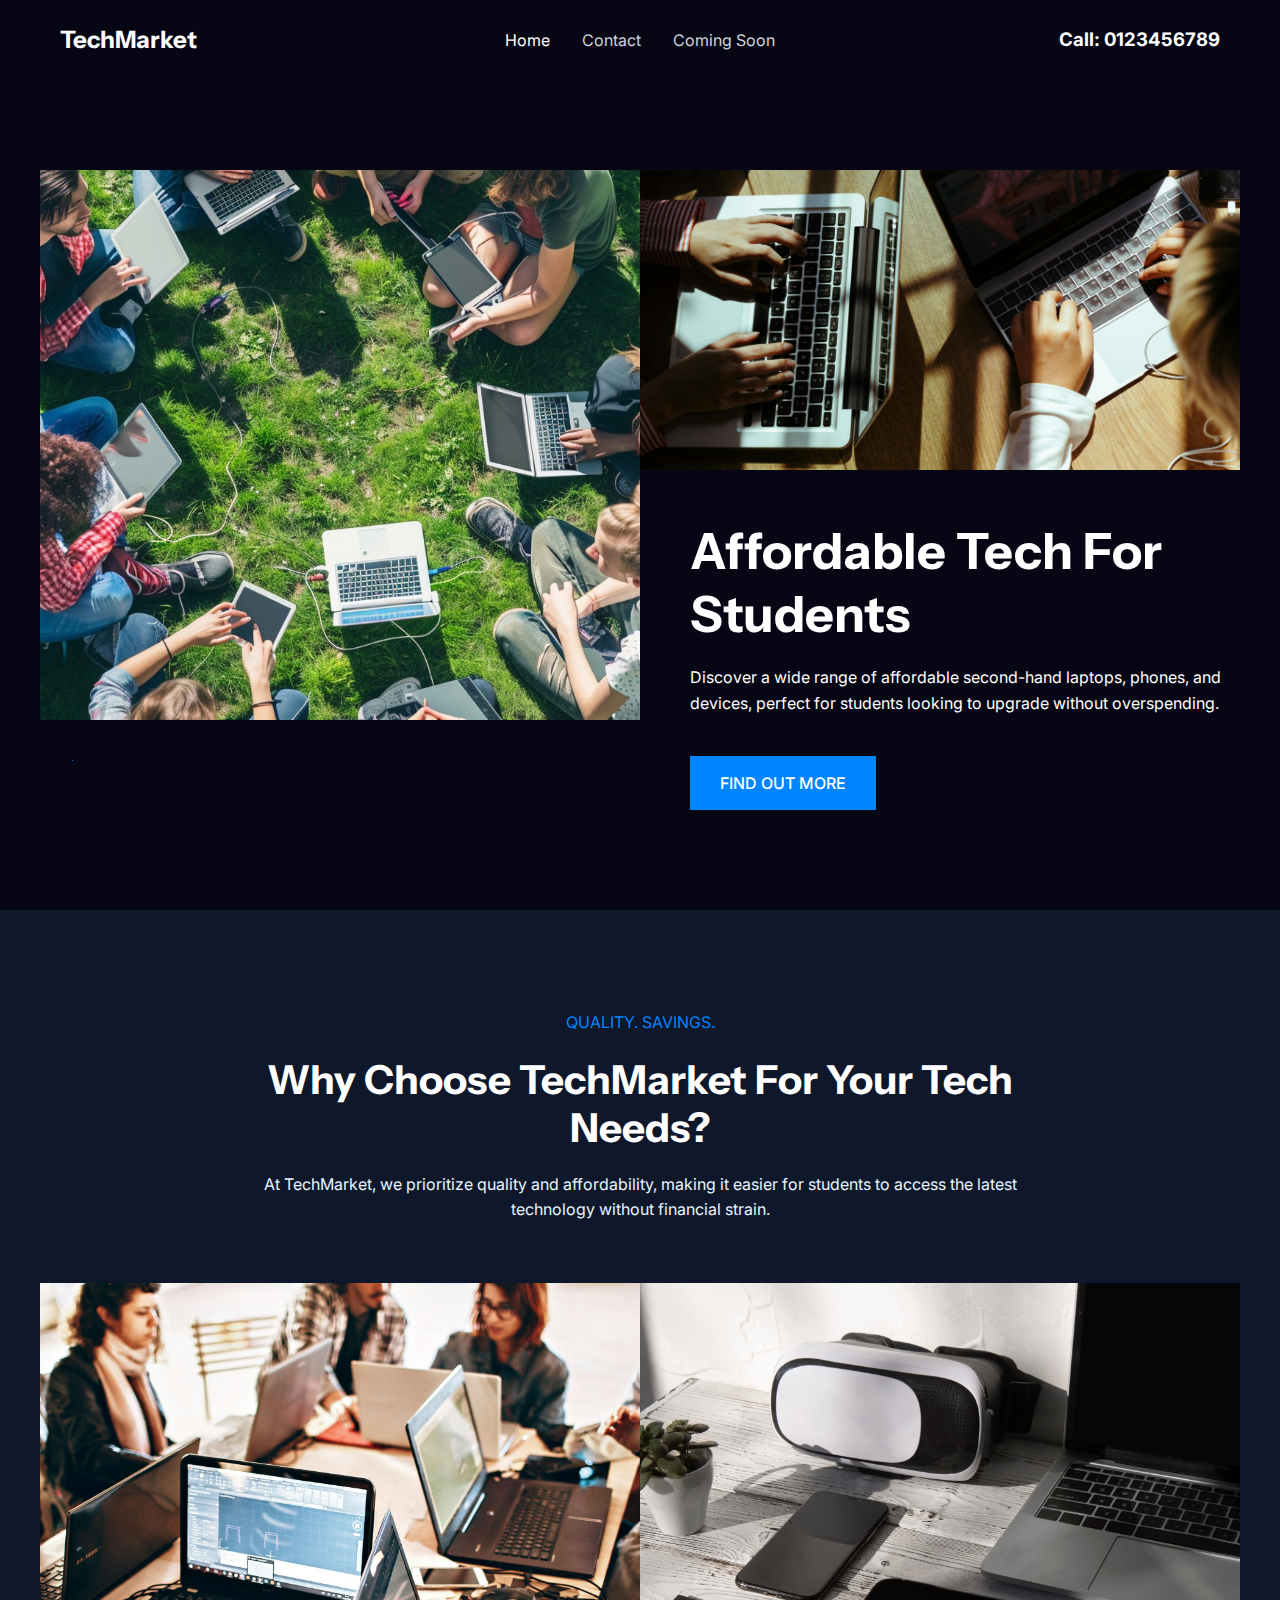
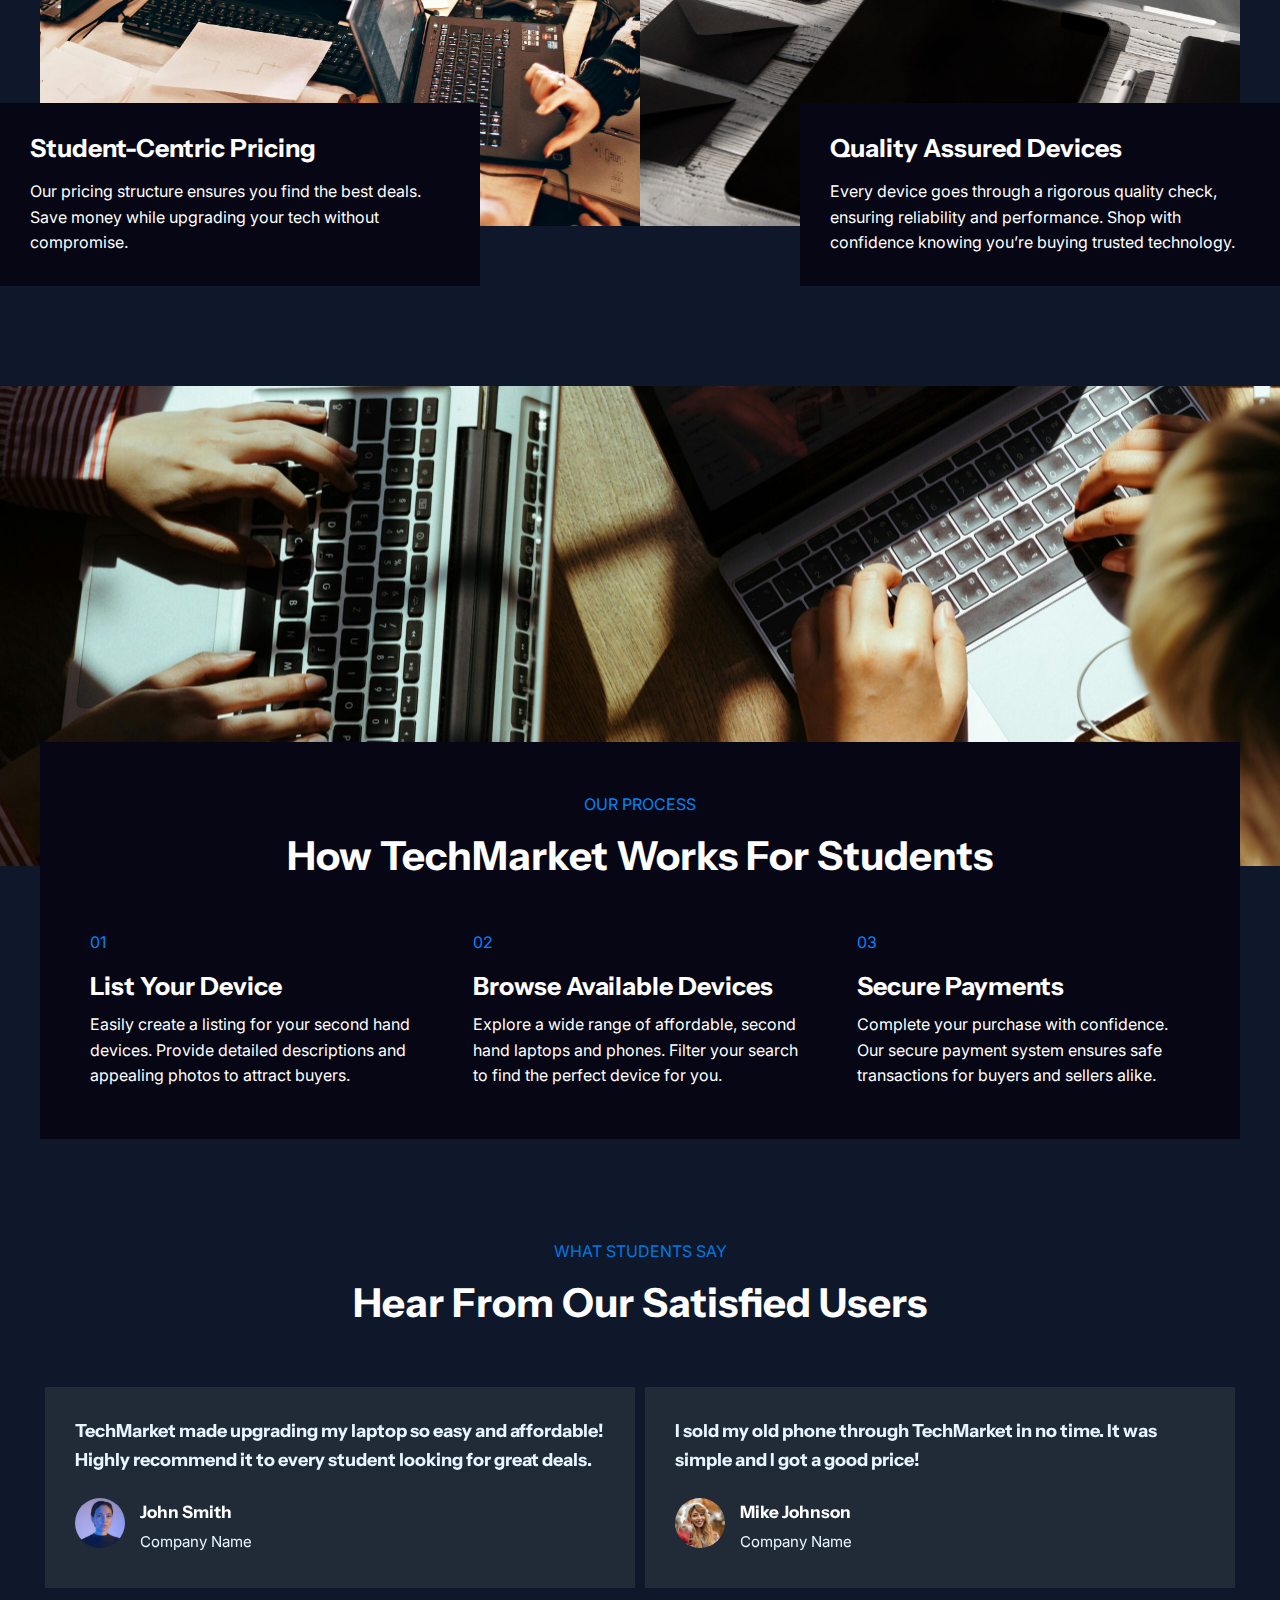
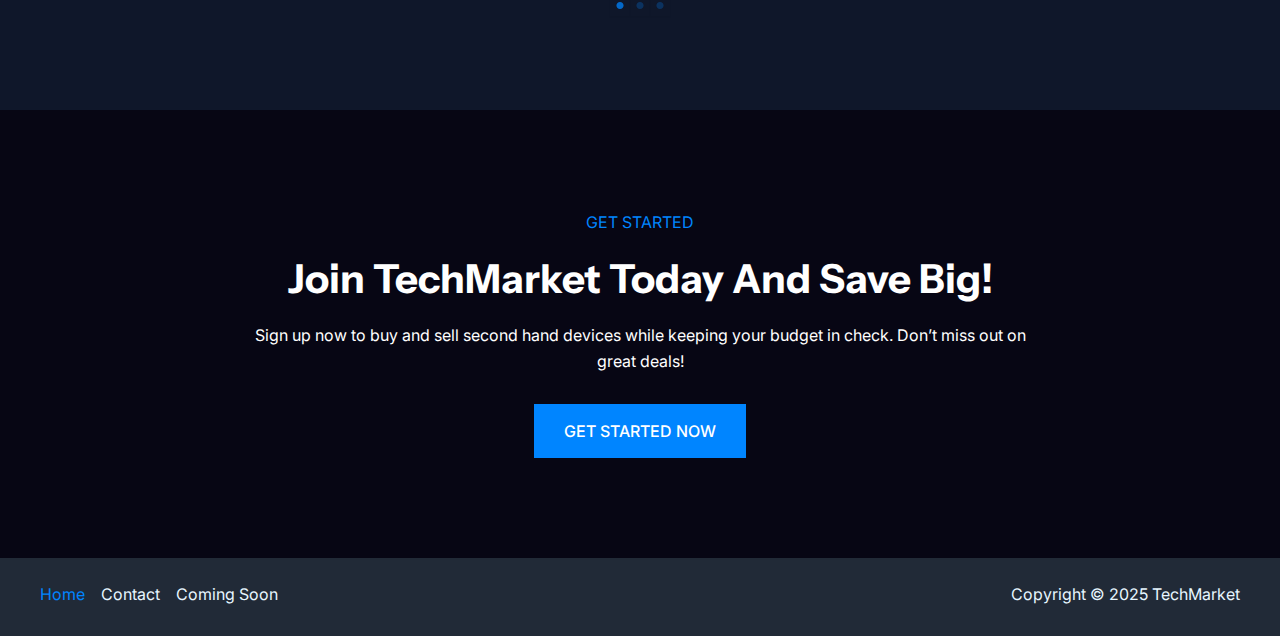
<file: index.html>
<!DOCTYPE html>
<html lang="en-US">
<head>
<meta charset="UTF-8">
<meta name="viewport" content="width=device-width, initial-scale=1">
	<link rel="profile" href="https://gmpg.org/xfn/11"> 
	<title>TechMarket</title>
<meta name="robots" content="max-image-preview:large">
	<style>img:is([sizes="auto" i], [sizes^="auto," i]) { contain-intrinsic-size: 3000px 1500px }</style>
	<link rel="dns-prefetch" href="//fonts.googleapis.com">
<link rel="alternate" type="application/rss+xml" title="TechMarket &raquo; Feed" href="https://tariedev.github.io/testsite/feed/">
<link rel="alternate" type="application/rss+xml" title="TechMarket &raquo; Comments Feed" href="https://tariedev.github.io/testsite/comments/feed/">
<script>
window._wpemojiSettings = {"baseUrl":"https:\/\/s.w.org\/images\/core\/emoji\/15.1.0\/72x72\/","ext":".png","svgUrl":"https:\/\/s.w.org\/images\/core\/emoji\/15.1.0\/svg\/","svgExt":".svg","source":{"concatemoji":"https:\/\/tariedev.github.io\/testsite\/wp-includes\/js\/wp-emoji-release.min.js?ver=6.8.1"}};
/*! This file is auto-generated */
!function(i,n){var o,s,e;function c(e){try{var t={supportTests:e,timestamp:(new Date).valueOf()};sessionStorage.setItem(o,JSON.stringify(t))}catch(e){}}function p(e,t,n){e.clearRect(0,0,e.canvas.width,e.canvas.height),e.fillText(t,0,0);var t=new Uint32Array(e.getImageData(0,0,e.canvas.width,e.canvas.height).data),r=(e.clearRect(0,0,e.canvas.width,e.canvas.height),e.fillText(n,0,0),new Uint32Array(e.getImageData(0,0,e.canvas.width,e.canvas.height).data));return t.every(function(e,t){return e===r[t]})}function u(e,t,n){switch(t){case"flag":return n(e,"🏳️‍⚧️","🏳️​⚧️")?!1:!n(e,"🇺🇳","🇺​🇳")&&!n(e,"🏴󠁧󠁢󠁥󠁮󠁧󠁿","🏴​󠁧​󠁢​󠁥​󠁮​󠁧​󠁿");case"emoji":return!n(e,"🐦‍🔥","🐦​🔥")}return!1}function f(e,t,n){var r="undefined"!=typeof WorkerGlobalScope&&self instanceof WorkerGlobalScope?new OffscreenCanvas(300,150):i.createElement("canvas"),a=r.getContext("2d",{willReadFrequently:!0}),o=(a.textBaseline="top",a.font="600 32px Arial",{});return e.forEach(function(e){o[e]=t(a,e,n)}),o}function t(e){var t=i.createElement("script");t.src=e,t.defer=!0,i.head.appendChild(t)}"undefined"!=typeof Promise&&(o="wpEmojiSettingsSupports",s=["flag","emoji"],n.supports={everything:!0,everythingExceptFlag:!0},e=new Promise(function(e){i.addEventListener("DOMContentLoaded",e,{once:!0})}),new Promise(function(t){var n=function(){try{var e=JSON.parse(sessionStorage.getItem(o));if("object"==typeof e&&"number"==typeof e.timestamp&&(new Date).valueOf()<e.timestamp+604800&&"object"==typeof e.supportTests)return e.supportTests}catch(e){}return null}();if(!n){if("undefined"!=typeof Worker&&"undefined"!=typeof OffscreenCanvas&&"undefined"!=typeof URL&&URL.createObjectURL&&"undefined"!=typeof Blob)try{var e="postMessage("+f.toString()+"("+[JSON.stringify(s),u.toString(),p.toString()].join(",")+"));",r=new Blob([e],{type:"text/javascript"}),a=new Worker(URL.createObjectURL(r),{name:"wpTestEmojiSupports"});return void(a.onmessage=function(e){c(n=e.data),a.terminate(),t(n)})}catch(e){}c(n=f(s,u,p))}t(n)}).then(function(e){for(var t in e)n.supports[t]=e[t],n.supports.everything=n.supports.everything&&n.supports[t],"flag"!==t&&(n.supports.everythingExceptFlag=n.supports.everythingExceptFlag&&n.supports[t]);n.supports.everythingExceptFlag=n.supports.everythingExceptFlag&&!n.supports.flag,n.DOMReady=!1,n.readyCallback=function(){n.DOMReady=!0}}).then(function(){return e}).then(function(){var e;n.supports.everything||(n.readyCallback(),(e=n.source||{}).concatemoji?t(e.concatemoji):e.wpemoji&&e.twemoji&&(t(e.twemoji),t(e.wpemoji)))}))}((window,document),window._wpemojiSettings);
</script>
<link rel="stylesheet" id="astra-theme-css-css" href="https://tariedev.github.io/testsite/wp-content/themes/astra/assets/css/minified/main.min.css?ver=4.11.1" media="all">
<style id="astra-theme-css-inline-css">:root{--ast-post-nav-space:0;--ast-container-default-xlg-padding:2.5em;--ast-container-default-lg-padding:2.5em;--ast-container-default-slg-padding:2em;--ast-container-default-md-padding:2.5em;--ast-container-default-sm-padding:2.5em;--ast-container-default-xs-padding:2.4em;--ast-container-default-xxs-padding:1.8em;--ast-code-block-background:var(--ast-global-color-5);--ast-comment-inputs-background:#F9FAFB;--ast-normal-container-width:1200px;--ast-narrow-container-width:750px;--ast-blog-title-font-weight:600;--ast-blog-meta-weight:600;--ast-global-color-primary:var(--ast-global-color-5);--ast-global-color-secondary:var(--ast-global-color-4);--ast-global-color-alternate-background:var(--ast-global-color-7);--ast-global-color-subtle-background:var(--ast-global-color-6);--ast-bg-style-guide:var( --ast-global-color-secondary,--ast-global-color-5 );--ast-shadow-style-guide:0px 0px 4px 0 #ffffff57;--ast-global-dark-bg-style:var( --ast-global-color-secondary,--ast-global-color-5 );--ast-global-dark-lfs:var( --ast-global-color-secondary,--ast-global-color-5 );--ast-widget-bg-color:var( --ast-global-color-secondary,--ast-global-color-5 );--ast-wc-container-head-bg-color:var( --ast-global-color-secondary,--ast-global-color-5 );--ast-title-layout-bg:var( --ast-global-color-secondary,--ast-global-color-5 );--ast-search-border-color:var(--ast-border-color);--ast-lifter-hover-bg:var( --ast-global-color-primary,--ast-global-color-4 );--ast-gallery-block-color:var(--ast-global-color-2);--srfm-color-input-label:var(--ast-global-color-2);}html{font-size:100%;}a{color:var(--ast-global-color-0);}a:hover,a:focus{color:var(--ast-global-color-1);}body,button,input,select,textarea,.ast-button,.ast-custom-button{font-family:'Inter',sans-serif;font-weight:400;font-size:16px;font-size:1rem;line-height:var(--ast-body-line-height,1.60);}blockquote{color:var(--ast-global-color-3);}h1,.entry-content h1,h2,.entry-content h2,h3,.entry-content h3,h4,.entry-content h4,h5,.entry-content h5,h6,.entry-content h6,.site-title,.site-title a{font-family:'Instrument Sans',sans-serif;font-weight:700;text-transform:capitalize;}.ast-site-identity .site-title a{color:var(--ast-global-color-2);}.site-title{font-size:24px;font-size:1.5rem;display:block;}.site-header .site-description{font-size:15px;font-size:0.9375rem;display:none;}.entry-title{font-size:24px;font-size:1.5rem;}.ast-blog-single-element.ast-taxonomy-container a{font-size:14px;font-size:0.875rem;}.ast-blog-meta-container{font-size:13px;font-size:0.8125rem;}.archive .ast-article-post .ast-article-inner,.blog .ast-article-post .ast-article-inner,.archive .ast-article-post .ast-article-inner:hover,.blog .ast-article-post .ast-article-inner:hover{border-top-left-radius:0px;border-top-right-radius:0px;border-bottom-right-radius:0px;border-bottom-left-radius:0px;overflow:hidden;}h1,.entry-content h1{font-size:50px;font-size:3.125rem;font-weight:700;font-family:'Instrument Sans',sans-serif;line-height:1.25em;text-transform:capitalize;}h2,.entry-content h2{font-size:40px;font-size:2.5rem;font-weight:700;font-family:'Instrument Sans',sans-serif;line-height:1.2em;text-transform:capitalize;}h3,.entry-content h3{font-size:25px;font-size:1.5625rem;font-weight:700;font-family:'Instrument Sans',sans-serif;line-height:1.25em;text-transform:capitalize;}h4,.entry-content h4{font-size:20px;font-size:1.25rem;line-height:1.2em;font-weight:700;font-family:'Instrument Sans',sans-serif;text-transform:capitalize;}h5,.entry-content h5{font-size:18px;font-size:1.125rem;line-height:1.2em;font-weight:700;font-family:'Instrument Sans',sans-serif;text-transform:capitalize;}h6,.entry-content h6{font-size:16px;font-size:1rem;line-height:1.25em;font-weight:700;font-family:'Instrument Sans',sans-serif;text-transform:capitalize;}::selection{background-color:var(--ast-global-color-0);color:#ffffff;}body,h1,.entry-title a,.entry-content h1,h2,.entry-content h2,h3,.entry-content h3,h4,.entry-content h4,h5,.entry-content h5,h6,.entry-content h6{color:var(--ast-global-color-3);}.tagcloud a:hover,.tagcloud a:focus,.tagcloud a.current-item{color:#ffffff;border-color:var(--ast-global-color-0);background-color:var(--ast-global-color-0);}input:focus,input[type="text"]:focus,input[type="email"]:focus,input[type="url"]:focus,input[type="password"]:focus,input[type="reset"]:focus,input[type="search"]:focus,textarea:focus{border-color:var(--ast-global-color-0);}input[type="radio"]:checked,input[type=reset],input[type="checkbox"]:checked,input[type="checkbox"]:hover:checked,input[type="checkbox"]:focus:checked,input[type=range]::-webkit-slider-thumb{border-color:var(--ast-global-color-0);background-color:var(--ast-global-color-0);box-shadow:none;}.site-footer a:hover + .post-count,.site-footer a:focus + .post-count{background:var(--ast-global-color-0);border-color:var(--ast-global-color-0);}.single .nav-links .nav-previous,.single .nav-links .nav-next{color:var(--ast-global-color-0);}.entry-meta,.entry-meta *{line-height:1.45;color:var(--ast-global-color-0);font-weight:600;}.entry-meta a:not(.ast-button):hover,.entry-meta a:not(.ast-button):hover *,.entry-meta a:not(.ast-button):focus,.entry-meta a:not(.ast-button):focus *,.page-links > .page-link,.page-links .page-link:hover,.post-navigation a:hover{color:var(--ast-global-color-1);}#cat option,.secondary .calendar_wrap thead a,.secondary .calendar_wrap thead a:visited{color:var(--ast-global-color-0);}.secondary .calendar_wrap #today,.ast-progress-val span{background:var(--ast-global-color-0);}.secondary a:hover + .post-count,.secondary a:focus + .post-count{background:var(--ast-global-color-0);border-color:var(--ast-global-color-0);}.calendar_wrap #today > a{color:#ffffff;}.page-links .page-link,.single .post-navigation a{color:var(--ast-global-color-3);}.ast-search-menu-icon .search-form button.search-submit{padding:0 4px;}.ast-search-menu-icon form.search-form{padding-right:0;}.ast-search-menu-icon.slide-search input.search-field{width:0;}.ast-header-search .ast-search-menu-icon.ast-dropdown-active .search-form,.ast-header-search .ast-search-menu-icon.ast-dropdown-active .search-field:focus{transition:all 0.2s;}.search-form input.search-field:focus{outline:none;}.ast-search-menu-icon .search-form button.search-submit:focus,.ast-theme-transparent-header .ast-header-search .ast-dropdown-active .ast-icon,.ast-theme-transparent-header .ast-inline-search .search-field:focus .ast-icon{color:var(--ast-global-color-1);}.ast-header-search .slide-search .search-form{border:2px solid var(--ast-global-color-0);}.ast-header-search .slide-search .search-field{background-color:(--ast-global-dark-bg-style);}.ast-archive-title{color:var(--ast-global-color-2);}.widget-title{font-size:22px;font-size:1.375rem;color:var(--ast-global-color-2);}.ast-single-post .entry-content a,.ast-comment-content a:not(.ast-comment-edit-reply-wrap a){text-decoration:underline;}.ast-single-post .elementor-widget-button .elementor-button,.ast-single-post .entry-content .uagb-tab a,.ast-single-post .entry-content .uagb-ifb-cta a,.ast-single-post .entry-content .uabb-module-content a,.ast-single-post .entry-content .uagb-post-grid a,.ast-single-post .entry-content .uagb-timeline a,.ast-single-post .entry-content .uagb-toc__wrap a,.ast-single-post .entry-content .uagb-taxomony-box a,.ast-single-post .entry-content .woocommerce a,.entry-content .wp-block-latest-posts > li > a,.ast-single-post .entry-content .wp-block-file__button,a.ast-post-filter-single,.ast-single-post .ast-comment-content .comment-reply-link,.ast-single-post .ast-comment-content .comment-edit-link{text-decoration:none;}.ast-search-menu-icon.slide-search a:focus-visible:focus-visible,.astra-search-icon:focus-visible,#close:focus-visible,a:focus-visible,.ast-menu-toggle:focus-visible,.site .skip-link:focus-visible,.wp-block-loginout input:focus-visible,.wp-block-search.wp-block-search__button-inside .wp-block-search__inside-wrapper,.ast-header-navigation-arrow:focus-visible,.woocommerce .wc-proceed-to-checkout > .checkout-button:focus-visible,.woocommerce .woocommerce-MyAccount-navigation ul li a:focus-visible,.ast-orders-table__row .ast-orders-table__cell:focus-visible,.woocommerce .woocommerce-order-details .order-again > .button:focus-visible,.woocommerce .woocommerce-message a.button.wc-forward:focus-visible,.woocommerce #minus_qty:focus-visible,.woocommerce #plus_qty:focus-visible,a#ast-apply-coupon:focus-visible,.woocommerce .woocommerce-info a:focus-visible,.woocommerce .astra-shop-summary-wrap a:focus-visible,.woocommerce a.wc-forward:focus-visible,#ast-apply-coupon:focus-visible,.woocommerce-js .woocommerce-mini-cart-item a.remove:focus-visible,#close:focus-visible,.button.search-submit:focus-visible,#search_submit:focus,.normal-search:focus-visible,.ast-header-account-wrap:focus-visible,.woocommerce .ast-on-card-button.ast-quick-view-trigger:focus{outline-style:dotted;outline-color:inherit;outline-width:thin;}input:focus,input[type="text"]:focus,input[type="email"]:focus,input[type="url"]:focus,input[type="password"]:focus,input[type="reset"]:focus,input[type="search"]:focus,input[type="number"]:focus,textarea:focus,.wp-block-search__input:focus,[data-section="section-header-mobile-trigger"] .ast-button-wrap .ast-mobile-menu-trigger-minimal:focus,.ast-mobile-popup-drawer.active .menu-toggle-close:focus,.woocommerce-ordering select.orderby:focus,#ast-scroll-top:focus,#coupon_code:focus,.woocommerce-page #comment:focus,.woocommerce #reviews #respond input#submit:focus,.woocommerce a.add_to_cart_button:focus,.woocommerce .button.single_add_to_cart_button:focus,.woocommerce .woocommerce-cart-form button:focus,.woocommerce .woocommerce-cart-form__cart-item .quantity .qty:focus,.woocommerce .woocommerce-billing-fields .woocommerce-billing-fields__field-wrapper .woocommerce-input-wrapper > .input-text:focus,.woocommerce #order_comments:focus,.woocommerce #place_order:focus,.woocommerce .woocommerce-address-fields .woocommerce-address-fields__field-wrapper .woocommerce-input-wrapper > .input-text:focus,.woocommerce .woocommerce-MyAccount-content form button:focus,.woocommerce .woocommerce-MyAccount-content .woocommerce-EditAccountForm .woocommerce-form-row .woocommerce-Input.input-text:focus,.woocommerce .ast-woocommerce-container .woocommerce-pagination ul.page-numbers li a:focus,body #content .woocommerce form .form-row .select2-container--default .select2-selection--single:focus,#ast-coupon-code:focus,.woocommerce.woocommerce-js .quantity input[type=number]:focus,.woocommerce-js .woocommerce-mini-cart-item .quantity input[type=number]:focus,.woocommerce p#ast-coupon-trigger:focus{border-style:dotted;border-color:inherit;border-width:thin;}input{outline:none;}.ast-logo-title-inline .site-logo-img{padding-right:1em;}body .ast-oembed-container *{position:absolute;top:0;width:100%;height:100%;left:0;}body .wp-block-embed-pocket-casts .ast-oembed-container *{position:unset;}.ast-single-post-featured-section + article {margin-top: 2em;}.site-content .ast-single-post-featured-section img {width: 100%;overflow: hidden;object-fit: cover;}.ast-separate-container .site-content .ast-single-post-featured-section + article {margin-top: -80px;z-index: 9;position: relative;border-radius: 4px;}@media (min-width: 922px) {.ast-no-sidebar .site-content .ast-article-image-container--wide {margin-left: -120px;margin-right: -120px;max-width: unset;width: unset;}.ast-left-sidebar .site-content .ast-article-image-container--wide,.ast-right-sidebar .site-content .ast-article-image-container--wide {margin-left: -10px;margin-right: -10px;}.site-content .ast-article-image-container--full {margin-left: calc( -50vw + 50%);margin-right: calc( -50vw + 50%);max-width: 100vw;width: 100vw;}.ast-left-sidebar .site-content .ast-article-image-container--full,.ast-right-sidebar .site-content .ast-article-image-container--full {margin-left: -10px;margin-right: -10px;max-width: inherit;width: auto;}}.site > .ast-single-related-posts-container {margin-top: 0;}@media (min-width: 922px) {.ast-desktop .ast-container--narrow {max-width: var(--ast-narrow-container-width);margin: 0 auto;}}input[type="text"],input[type="number"],input[type="email"],input[type="url"],input[type="password"],input[type="search"],input[type=reset],input[type=tel],input[type=date],select,textarea{font-size:16px;font-style:normal;font-weight:400;line-height:24px;width:100%;padding:12px 16px;border-radius:4px;box-shadow:0px 1px 2px 0px rgba(0,0,0,0.05);color:var(--ast-form-input-text,#475569);}input[type="text"],input[type="number"],input[type="email"],input[type="url"],input[type="password"],input[type="search"],input[type=reset],input[type=tel],input[type=date],select{height:40px;}input[type="date"]{border-width:1px;border-style:solid;border-color:var(--ast-border-color);background:var( --ast-global-color-secondary,--ast-global-color-5 );}input[type="text"]:focus,input[type="number"]:focus,input[type="email"]:focus,input[type="url"]:focus,input[type="password"]:focus,input[type="search"]:focus,input[type=reset]:focus,input[type="tel"]:focus,input[type="date"]:focus,select:focus,textarea:focus{border-color:#046BD2;box-shadow:none;outline:none;color:var(--ast-form-input-focus-text,#475569);}label,legend{color:#111827;font-size:14px;font-style:normal;font-weight:500;line-height:20px;}select{padding:6px 10px;}fieldset{padding:30px;border-radius:4px;}button,.ast-button,.button,input[type="button"],input[type="reset"],input[type="submit"]{border-radius:4px;box-shadow:0px 1px 2px 0px rgba(0,0,0,0.05);}:root{--ast-comment-inputs-background:var( --ast-global-color-secondary,--ast-global-color-5 );}::placeholder{color:var(--ast-form-field-color,#9CA3AF);}::-ms-input-placeholder{color:var(--ast-form-field-color,#9CA3AF);}@media (max-width:921.9px){#ast-desktop-header{display:none;}}@media (min-width:922px){#ast-mobile-header{display:none;}}.wp-block-buttons.aligncenter{justify-content:center;}@media (max-width:921px){.ast-theme-transparent-header #primary,.ast-theme-transparent-header #secondary{padding:0;}}@media (max-width:921px){.ast-plain-container.ast-no-sidebar #primary{padding:0;}}.ast-plain-container.ast-no-sidebar #primary{margin-top:0;margin-bottom:0;}@media (max-width:921px){.ast-separate-container #primary,.ast-narrow-container #primary{padding-top:0px;}}@media (max-width:544px){.ast-separate-container #primary,.ast-narrow-container #primary{padding-top:0px;}}@media (max-width:921px){.ast-separate-container #primary,.ast-narrow-container #primary{padding-bottom:0px;}}@media (max-width:544px){.ast-separate-container #primary,.ast-narrow-container #primary{padding-bottom:0px;}}.wp-block-button.is-style-outline .wp-block-button__link{border-color:var(--ast-global-color-0);border-top-width:2px;border-right-width:2px;border-bottom-width:2px;border-left-width:2px;}div.wp-block-button.is-style-outline > .wp-block-button__link:not(.has-text-color),div.wp-block-button.wp-block-button__link.is-style-outline:not(.has-text-color){color:var(--ast-global-color-0);}.wp-block-button.is-style-outline .wp-block-button__link:hover,.wp-block-buttons .wp-block-button.is-style-outline .wp-block-button__link:focus,.wp-block-buttons .wp-block-button.is-style-outline > .wp-block-button__link:not(.has-text-color):hover,.wp-block-buttons .wp-block-button.wp-block-button__link.is-style-outline:not(.has-text-color):hover{color:#ffffff;background-color:var(--ast-global-color-1);border-color:var(--ast-global-color-1);}.post-page-numbers.current .page-link,.ast-pagination .page-numbers.current{color:#ffffff;border-color:var(--ast-global-color-0);background-color:var(--ast-global-color-0);}.wp-block-button.is-style-outline .wp-block-button__link{border-top-width:2px;border-right-width:2px;border-bottom-width:2px;border-left-width:2px;}.wp-block-buttons .wp-block-button.is-style-outline .wp-block-button__link.wp-element-button,.ast-outline-button,.wp-block-uagb-buttons-child .uagb-buttons-repeater.ast-outline-button{border-color:var(--ast-global-color-0);border-top-width:2px;border-right-width:2px;border-bottom-width:2px;border-left-width:2px;font-family:inherit;font-weight:500;font-size:16px;font-size:1rem;line-height:1em;padding-top:13px;padding-right:28px;padding-bottom:13px;padding-left:28px;border-top-left-radius:0px;border-top-right-radius:0px;border-bottom-right-radius:0px;border-bottom-left-radius:0px;}.wp-block-buttons .wp-block-button.is-style-outline > .wp-block-button__link:not(.has-text-color),.wp-block-buttons .wp-block-button.wp-block-button__link.is-style-outline:not(.has-text-color),.ast-outline-button{color:#ffffff;}.wp-block-button.is-style-outline .wp-block-button__link:hover,.wp-block-buttons .wp-block-button.is-style-outline .wp-block-button__link:focus,.wp-block-buttons .wp-block-button.is-style-outline > .wp-block-button__link:not(.has-text-color):hover,.wp-block-buttons .wp-block-button.wp-block-button__link.is-style-outline:not(.has-text-color):hover,.ast-outline-button:hover,.ast-outline-button:focus,.wp-block-uagb-buttons-child .uagb-buttons-repeater.ast-outline-button:hover,.wp-block-uagb-buttons-child .uagb-buttons-repeater.ast-outline-button:focus{color:#ffffff;background-color:var(--ast-global-color-1);border-color:var(--ast-global-color-1);}.ast-single-post .entry-content a.ast-outline-button,.ast-single-post .entry-content .is-style-outline>.wp-block-button__link{text-decoration:none;}.wp-block-button .wp-block-button__link.wp-element-button.is-style-outline:not(.has-background),.wp-block-button.is-style-outline>.wp-block-button__link.wp-element-button:not(.has-background),.ast-outline-button{background-color:rgba(0,0,0,0);}.uagb-buttons-repeater.ast-outline-button{border-radius:9999px;}@media (max-width:921px){.wp-block-buttons .wp-block-button.is-style-outline .wp-block-button__link.wp-element-button,.ast-outline-button,.wp-block-uagb-buttons-child .uagb-buttons-repeater.ast-outline-button{padding-top:12px;padding-right:26px;padding-bottom:12px;padding-left:26px;}}@media (max-width:544px){.wp-block-buttons .wp-block-button.is-style-outline .wp-block-button__link.wp-element-button,.ast-outline-button,.wp-block-uagb-buttons-child .uagb-buttons-repeater.ast-outline-button{padding-top:10px;padding-right:22px;padding-bottom:10px;padding-left:22px;}}.entry-content[data-ast-blocks-layout] > figure{margin-bottom:1em;}h1.widget-title{font-weight:700;}h2.widget-title{font-weight:700;}h3.widget-title{font-weight:700;}#page{display:flex;flex-direction:column;min-height:100vh;}.ast-404-layout-1 h1.page-title{color:var(--ast-global-color-2);}.single .post-navigation a{line-height:1em;height:inherit;}.error-404 .page-sub-title{font-size:1.5rem;font-weight:inherit;}.search .site-content .content-area .search-form{margin-bottom:0;}#page .site-content{flex-grow:1;}.widget{margin-bottom:1.25em;}#secondary li{line-height:1.5em;}#secondary .wp-block-group h2{margin-bottom:0.7em;}#secondary h2{font-size:1.7rem;}.ast-separate-container .ast-article-post,.ast-separate-container .ast-article-single,.ast-separate-container .comment-respond{padding:3em;}.ast-separate-container .ast-article-single .ast-article-single{padding:0;}.ast-article-single .wp-block-post-template-is-layout-grid{padding-left:0;}.ast-separate-container .comments-title,.ast-narrow-container .comments-title{padding:1.5em 2em;}.ast-page-builder-template .comment-form-textarea,.ast-comment-formwrap .ast-grid-common-col{padding:0;}.ast-comment-formwrap{padding:0;display:inline-flex;column-gap:20px;width:100%;margin-left:0;margin-right:0;}.comments-area textarea#comment:focus,.comments-area textarea#comment:active,.comments-area .ast-comment-formwrap input[type="text"]:focus,.comments-area .ast-comment-formwrap input[type="text"]:active {box-shadow:none;outline:none;}.archive.ast-page-builder-template .entry-header{margin-top:2em;}.ast-page-builder-template .ast-comment-formwrap{width:100%;}.entry-title{margin-bottom:0.6em;}.ast-archive-description p{font-size:inherit;font-weight:inherit;line-height:inherit;}.ast-separate-container .ast-comment-list li.depth-1,.hentry{margin-bottom:1.5em;}.site-content section.ast-archive-description{margin-bottom:2em;}@media (min-width:921px){.ast-left-sidebar.ast-page-builder-template #secondary,.archive.ast-right-sidebar.ast-page-builder-template .site-main{padding-left:20px;padding-right:20px;}}@media (max-width:544px){.ast-comment-formwrap.ast-row{column-gap:10px;display:inline-block;}#ast-commentform .ast-grid-common-col{position:relative;width:100%;}}@media (min-width:1201px){.ast-separate-container .ast-article-post,.ast-separate-container .ast-article-single,.ast-separate-container .ast-author-box,.ast-separate-container .ast-404-layout-1,.ast-separate-container .no-results{padding:3em;}}@media (max-width:921px){.ast-separate-container #primary,.ast-separate-container #secondary{padding:1.5em 0;}#primary,#secondary{padding:1.5em 0;margin:0;}.ast-left-sidebar #content > .ast-container{display:flex;flex-direction:column-reverse;width:100%;}}@media (min-width:922px){.ast-separate-container.ast-right-sidebar #primary,.ast-separate-container.ast-left-sidebar #primary{border:0;}.search-no-results.ast-separate-container #primary{margin-bottom:4em;}}.wp-block-button .wp-block-button__link{color:#ffffff;}.wp-block-button .wp-block-button__link:hover,.wp-block-button .wp-block-button__link:focus{color:#ffffff;background-color:var(--ast-global-color-1);border-color:var(--ast-global-color-1);}.wp-block-button .wp-block-button__link,.wp-block-search .wp-block-search__button,body .wp-block-file .wp-block-file__button{border-style:solid;border-top-width:2px;border-right-width:2px;border-left-width:2px;border-bottom-width:2px;border-color:var(--ast-global-color-0);background-color:var(--ast-global-color-0);color:#ffffff;font-family:'Inter',sans-serif;font-weight:500;line-height:1.5em;text-transform:uppercase;font-size:16px;font-size:1rem;border-top-left-radius:0px;border-top-right-radius:0px;border-bottom-right-radius:0px;border-bottom-left-radius:0px;padding-top:13px;padding-right:28px;padding-bottom:13px;padding-left:28px;}.ast-single-post .entry-content .wp-block-button .wp-block-button__link,.ast-single-post .entry-content .wp-block-search .wp-block-search__button,body .entry-content .wp-block-file .wp-block-file__button{text-decoration:none;}@media (max-width:921px){.wp-block-button .wp-block-button__link,.wp-block-search .wp-block-search__button,body .wp-block-file .wp-block-file__button{font-size:15px;font-size:0.9375rem;padding-top:12px;padding-right:26px;padding-bottom:12px;padding-left:26px;}}@media (max-width:544px){.wp-block-button .wp-block-button__link,.wp-block-search .wp-block-search__button,body .wp-block-file .wp-block-file__button{font-size:15px;font-size:0.9375rem;padding-top:10px;padding-right:22px;padding-bottom:10px;padding-left:22px;}}.menu-toggle,button,.ast-button,.ast-custom-button,.button,input#submit,input[type="button"],input[type="submit"],input[type="reset"],#comments .submit,.search .search-submit,form[CLASS*="wp-block-search__"].wp-block-search .wp-block-search__inside-wrapper .wp-block-search__button,body .wp-block-file .wp-block-file__button,.search .search-submit,.woocommerce-js a.button,.woocommerce button.button,.woocommerce .woocommerce-message a.button,.woocommerce #respond input#submit.alt,.woocommerce input.button.alt,.woocommerce input.button,.woocommerce input.button:disabled,.woocommerce input.button:disabled[disabled],.woocommerce input.button:disabled:hover,.woocommerce input.button:disabled[disabled]:hover,.woocommerce #respond input#submit,.woocommerce button.button.alt.disabled,.wc-block-grid__products .wc-block-grid__product .wp-block-button__link,.wc-block-grid__product-onsale,[CLASS*="wc-block"] button,.woocommerce-js .astra-cart-drawer .astra-cart-drawer-content .woocommerce-mini-cart__buttons .button:not(.checkout):not(.ast-continue-shopping),.woocommerce-js .astra-cart-drawer .astra-cart-drawer-content .woocommerce-mini-cart__buttons a.checkout,.woocommerce button.button.alt.disabled.wc-variation-selection-needed,[CLASS*="wc-block"] .wc-block-components-button{border-style:solid;border-top-width:2px;border-right-width:2px;border-left-width:2px;border-bottom-width:2px;color:#ffffff;border-color:var(--ast-global-color-0);background-color:var(--ast-global-color-0);padding-top:13px;padding-right:28px;padding-bottom:13px;padding-left:28px;font-family:'Inter',sans-serif;font-weight:500;font-size:16px;font-size:1rem;line-height:1.5em;text-transform:uppercase;border-top-left-radius:0px;border-top-right-radius:0px;border-bottom-right-radius:0px;border-bottom-left-radius:0px;}button:focus,.menu-toggle:hover,button:hover,.ast-button:hover,.ast-custom-button:hover .button:hover,.ast-custom-button:hover ,input[type=reset]:hover,input[type=reset]:focus,input#submit:hover,input#submit:focus,input[type="button"]:hover,input[type="button"]:focus,input[type="submit"]:hover,input[type="submit"]:focus,form[CLASS*="wp-block-search__"].wp-block-search .wp-block-search__inside-wrapper .wp-block-search__button:hover,form[CLASS*="wp-block-search__"].wp-block-search .wp-block-search__inside-wrapper .wp-block-search__button:focus,body .wp-block-file .wp-block-file__button:hover,body .wp-block-file .wp-block-file__button:focus,.woocommerce-js a.button:hover,.woocommerce button.button:hover,.woocommerce .woocommerce-message a.button:hover,.woocommerce #respond input#submit:hover,.woocommerce #respond input#submit.alt:hover,.woocommerce input.button.alt:hover,.woocommerce input.button:hover,.woocommerce button.button.alt.disabled:hover,.wc-block-grid__products .wc-block-grid__product .wp-block-button__link:hover,[CLASS*="wc-block"] button:hover,.woocommerce-js .astra-cart-drawer .astra-cart-drawer-content .woocommerce-mini-cart__buttons .button:not(.checkout):not(.ast-continue-shopping):hover,.woocommerce-js .astra-cart-drawer .astra-cart-drawer-content .woocommerce-mini-cart__buttons a.checkout:hover,.woocommerce button.button.alt.disabled.wc-variation-selection-needed:hover,[CLASS*="wc-block"] .wc-block-components-button:hover,[CLASS*="wc-block"] .wc-block-components-button:focus{color:#ffffff;background-color:var(--ast-global-color-1);border-color:var(--ast-global-color-1);}form[CLASS*="wp-block-search__"].wp-block-search .wp-block-search__inside-wrapper .wp-block-search__button.has-icon{padding-top:calc(13px - 3px);padding-right:calc(28px - 3px);padding-bottom:calc(13px - 3px);padding-left:calc(28px - 3px);}@media (max-width:921px){.menu-toggle,button,.ast-button,.ast-custom-button,.button,input#submit,input[type="button"],input[type="submit"],input[type="reset"],#comments .submit,.search .search-submit,form[CLASS*="wp-block-search__"].wp-block-search .wp-block-search__inside-wrapper .wp-block-search__button,body .wp-block-file .wp-block-file__button,.search .search-submit,.woocommerce-js a.button,.woocommerce button.button,.woocommerce .woocommerce-message a.button,.woocommerce #respond input#submit.alt,.woocommerce input.button.alt,.woocommerce input.button,.woocommerce input.button:disabled,.woocommerce input.button:disabled[disabled],.woocommerce input.button:disabled:hover,.woocommerce input.button:disabled[disabled]:hover,.woocommerce #respond input#submit,.woocommerce button.button.alt.disabled,.wc-block-grid__products .wc-block-grid__product .wp-block-button__link,.wc-block-grid__product-onsale,[CLASS*="wc-block"] button,.woocommerce-js .astra-cart-drawer .astra-cart-drawer-content .woocommerce-mini-cart__buttons .button:not(.checkout):not(.ast-continue-shopping),.woocommerce-js .astra-cart-drawer .astra-cart-drawer-content .woocommerce-mini-cart__buttons a.checkout,.woocommerce button.button.alt.disabled.wc-variation-selection-needed,[CLASS*="wc-block"] .wc-block-components-button{padding-top:12px;padding-right:26px;padding-bottom:12px;padding-left:26px;font-size:15px;font-size:0.9375rem;}}@media (max-width:544px){.menu-toggle,button,.ast-button,.ast-custom-button,.button,input#submit,input[type="button"],input[type="submit"],input[type="reset"],#comments .submit,.search .search-submit,form[CLASS*="wp-block-search__"].wp-block-search .wp-block-search__inside-wrapper .wp-block-search__button,body .wp-block-file .wp-block-file__button,.search .search-submit,.woocommerce-js a.button,.woocommerce button.button,.woocommerce .woocommerce-message a.button,.woocommerce #respond input#submit.alt,.woocommerce input.button.alt,.woocommerce input.button,.woocommerce input.button:disabled,.woocommerce input.button:disabled[disabled],.woocommerce input.button:disabled:hover,.woocommerce input.button:disabled[disabled]:hover,.woocommerce #respond input#submit,.woocommerce button.button.alt.disabled,.wc-block-grid__products .wc-block-grid__product .wp-block-button__link,.wc-block-grid__product-onsale,[CLASS*="wc-block"] button,.woocommerce-js .astra-cart-drawer .astra-cart-drawer-content .woocommerce-mini-cart__buttons .button:not(.checkout):not(.ast-continue-shopping),.woocommerce-js .astra-cart-drawer .astra-cart-drawer-content .woocommerce-mini-cart__buttons a.checkout,.woocommerce button.button.alt.disabled.wc-variation-selection-needed,[CLASS*="wc-block"] .wc-block-components-button{padding-top:10px;padding-right:22px;padding-bottom:10px;padding-left:22px;font-size:15px;font-size:0.9375rem;}}@media (max-width:921px){.menu-toggle,button,.ast-button,.button,input#submit,input[type="button"],input[type="submit"],input[type="reset"]{font-size:15px;font-size:0.9375rem;}.ast-mobile-header-stack .main-header-bar .ast-search-menu-icon{display:inline-block;}.ast-header-break-point.ast-header-custom-item-outside .ast-mobile-header-stack .main-header-bar .ast-search-icon{margin:0;}.ast-comment-avatar-wrap img{max-width:2.5em;}.ast-comment-meta{padding:0 1.8888em 1.3333em;}}@media (min-width:544px){.ast-container{max-width:100%;}}@media (max-width:544px){.ast-separate-container .ast-article-post,.ast-separate-container .ast-article-single,.ast-separate-container .comments-title,.ast-separate-container .ast-archive-description{padding:1.5em 1em;}.ast-separate-container #content .ast-container{padding-left:0.54em;padding-right:0.54em;}.ast-separate-container .ast-comment-list .bypostauthor{padding:.5em;}.ast-search-menu-icon.ast-dropdown-active .search-field{width:170px;}.menu-toggle,button,.ast-button,.button,input#submit,input[type="button"],input[type="submit"],input[type="reset"]{font-size:15px;font-size:0.9375rem;}} #ast-mobile-header .ast-site-header-cart-li a{pointer-events:none;}.ast-separate-container{background-color:var(--ast-global-color-4);background-image:none;}@media (max-width:921px){.widget-title{font-size:21px;font-size:1.4rem;}body,button,input,select,textarea,.ast-button,.ast-custom-button{font-size:15px;font-size:0.9375rem;}#secondary,#secondary button,#secondary input,#secondary select,#secondary textarea{font-size:15px;font-size:0.9375rem;}.site-title{font-size:22px;font-size:1.375rem;display:block;}.site-header .site-description{display:none;}.entry-title{font-size:22px;font-size:1.375rem;}h1,.entry-content h1{font-size:35px;}h2,.entry-content h2{font-size:30px;}h3,.entry-content h3{font-size:20px;}h4,.entry-content h4{font-size:18px;font-size:1.125rem;}h6,.entry-content h6{font-size:16px;font-size:1rem;}}@media (max-width:544px){.widget-title{font-size:20px;font-size:1.4285714285714rem;}body,button,input,select,textarea,.ast-button,.ast-custom-button{font-size:14px;font-size:0.875rem;}#secondary,#secondary button,#secondary input,#secondary select,#secondary textarea{font-size:14px;font-size:0.875rem;}.site-title{font-size:20px;font-size:1.25rem;display:block;}.site-header .site-description{display:none;}.entry-title{font-size:18px;font-size:1.125rem;}h1,.entry-content h1{font-size:30px;}h2,.entry-content h2{font-size:24px;}h3,.entry-content h3{font-size:18px;}h4,.entry-content h4{font-size:16px;font-size:1rem;}h6,.entry-content h6{font-size:15px;font-size:0.9375rem;}}@media (max-width:544px){html{font-size:100%;}}@media (min-width:922px){.ast-container{max-width:1240px;}}@media (min-width:922px){.site-content .ast-container{display:flex;}}@media (max-width:921px){.site-content .ast-container{flex-direction:column;}}.entry-content h1,.entry-content h2,.entry-content h3,.entry-content h4,.entry-content h5,.entry-content h6{clear:none;}@media (min-width:922px){.main-header-menu .sub-menu .menu-item.ast-left-align-sub-menu:hover > .sub-menu,.main-header-menu .sub-menu .menu-item.ast-left-align-sub-menu.focus > .sub-menu{margin-left:-0px;}}.ast-theme-transparent-header [CLASS*="ast-header-html-"] .ast-builder-html-element{color:#ffffff;}.ast-theme-transparent-header [CLASS*="ast-header-html-"] .ast-builder-html-element a{color:#ffffff;}.ast-theme-transparent-header [data-section="section-header-mobile-trigger"] .ast-button-wrap .ast-mobile-menu-trigger-outline{background:transparent;}.entry-content li > p{margin-bottom:0;}.site .comments-area{padding-bottom:2em;margin-top:2em;}.wp-block-file {display: flex;align-items: center;flex-wrap: wrap;justify-content: space-between;}.wp-block-pullquote {border: none;}.wp-block-pullquote blockquote::before {content: "\201D";font-family: "Helvetica",sans-serif;display: flex;transform: rotate( 180deg );font-size: 6rem;font-style: normal;line-height: 1;font-weight: bold;align-items: center;justify-content: center;}.has-text-align-right > blockquote::before {justify-content: flex-start;}.has-text-align-left > blockquote::before {justify-content: flex-end;}figure.wp-block-pullquote.is-style-solid-color blockquote {max-width: 100%;text-align: inherit;}:root {--wp--custom--ast-default-block-top-padding: 3em;--wp--custom--ast-default-block-right-padding: 3em;--wp--custom--ast-default-block-bottom-padding: 3em;--wp--custom--ast-default-block-left-padding: 3em;--wp--custom--ast-container-width: 1200px;--wp--custom--ast-content-width-size: 1200px;--wp--custom--ast-wide-width-size: calc(1200px + var(--wp--custom--ast-default-block-left-padding) + var(--wp--custom--ast-default-block-right-padding));}.ast-narrow-container {--wp--custom--ast-content-width-size: 750px;--wp--custom--ast-wide-width-size: 750px;}@media(max-width: 921px) {:root {--wp--custom--ast-default-block-top-padding: 3em;--wp--custom--ast-default-block-right-padding: 2em;--wp--custom--ast-default-block-bottom-padding: 3em;--wp--custom--ast-default-block-left-padding: 2em;}}@media(max-width: 544px) {:root {--wp--custom--ast-default-block-top-padding: 3em;--wp--custom--ast-default-block-right-padding: 1.5em;--wp--custom--ast-default-block-bottom-padding: 3em;--wp--custom--ast-default-block-left-padding: 1.5em;}}.entry-content > .wp-block-group,.entry-content > .wp-block-cover,.entry-content > .wp-block-columns {padding-top: var(--wp--custom--ast-default-block-top-padding);padding-right: var(--wp--custom--ast-default-block-right-padding);padding-bottom: var(--wp--custom--ast-default-block-bottom-padding);padding-left: var(--wp--custom--ast-default-block-left-padding);}.ast-plain-container.ast-no-sidebar .entry-content > .alignfull,.ast-page-builder-template .ast-no-sidebar .entry-content > .alignfull {margin-left: calc( -50vw + 50%);margin-right: calc( -50vw + 50%);max-width: 100vw;width: 100vw;}.ast-plain-container.ast-no-sidebar .entry-content .alignfull .alignfull,.ast-page-builder-template.ast-no-sidebar .entry-content .alignfull .alignfull,.ast-plain-container.ast-no-sidebar .entry-content .alignfull .alignwide,.ast-page-builder-template.ast-no-sidebar .entry-content .alignfull .alignwide,.ast-plain-container.ast-no-sidebar .entry-content .alignwide .alignfull,.ast-page-builder-template.ast-no-sidebar .entry-content .alignwide .alignfull,.ast-plain-container.ast-no-sidebar .entry-content .alignwide .alignwide,.ast-page-builder-template.ast-no-sidebar .entry-content .alignwide .alignwide,.ast-plain-container.ast-no-sidebar .entry-content .wp-block-column .alignfull,.ast-page-builder-template.ast-no-sidebar .entry-content .wp-block-column .alignfull,.ast-plain-container.ast-no-sidebar .entry-content .wp-block-column .alignwide,.ast-page-builder-template.ast-no-sidebar .entry-content .wp-block-column .alignwide {margin-left: auto;margin-right: auto;width: 100%;}[data-ast-blocks-layout] .wp-block-separator:not(.is-style-dots) {height: 0;}[data-ast-blocks-layout] .wp-block-separator {margin: 20px auto;}[data-ast-blocks-layout] .wp-block-separator:not(.is-style-wide):not(.is-style-dots) {max-width: 100px;}[data-ast-blocks-layout] .wp-block-separator.has-background {padding: 0;}.entry-content[data-ast-blocks-layout] > * {max-width: var(--wp--custom--ast-content-width-size);margin-left: auto;margin-right: auto;}.entry-content[data-ast-blocks-layout] > .alignwide {max-width: var(--wp--custom--ast-wide-width-size);}.entry-content[data-ast-blocks-layout] .alignfull {max-width: none;}.entry-content .wp-block-columns {margin-bottom: 0;}blockquote {margin: 1.5em;border-color: rgba(0,0,0,0.05);}.wp-block-quote:not(.has-text-align-right):not(.has-text-align-center) {border-left: 5px solid rgba(0,0,0,0.05);}.has-text-align-right > blockquote,blockquote.has-text-align-right {border-right: 5px solid rgba(0,0,0,0.05);}.has-text-align-left > blockquote,blockquote.has-text-align-left {border-left: 5px solid rgba(0,0,0,0.05);}.wp-block-site-tagline,.wp-block-latest-posts .read-more {margin-top: 15px;}.wp-block-loginout p label {display: block;}.wp-block-loginout p:not(.login-remember):not(.login-submit) input {width: 100%;}.wp-block-loginout input:focus {border-color: transparent;}.wp-block-loginout input:focus {outline: thin dotted;}.entry-content .wp-block-media-text .wp-block-media-text__content {padding: 0 0 0 8%;}.entry-content .wp-block-media-text.has-media-on-the-right .wp-block-media-text__content {padding: 0 8% 0 0;}.entry-content .wp-block-media-text.has-background .wp-block-media-text__content {padding: 8%;}.entry-content .wp-block-cover:not([class*="background-color"]):not(.has-text-color.has-link-color) .wp-block-cover__inner-container,.entry-content .wp-block-cover:not([class*="background-color"]) .wp-block-cover-image-text,.entry-content .wp-block-cover:not([class*="background-color"]) .wp-block-cover-text,.entry-content .wp-block-cover-image:not([class*="background-color"]) .wp-block-cover__inner-container,.entry-content .wp-block-cover-image:not([class*="background-color"]) .wp-block-cover-image-text,.entry-content .wp-block-cover-image:not([class*="background-color"]) .wp-block-cover-text {color: var(--ast-global-color-primary,var(--ast-global-color-5));}.wp-block-loginout .login-remember input {width: 1.1rem;height: 1.1rem;margin: 0 5px 4px 0;vertical-align: middle;}.wp-block-latest-posts > li > *:first-child,.wp-block-latest-posts:not(.is-grid) > li:first-child {margin-top: 0;}.entry-content > .wp-block-buttons,.entry-content > .wp-block-uagb-buttons {margin-bottom: 1.5em;}.wp-block-search__inside-wrapper .wp-block-search__input {padding: 0 10px;color: var(--ast-global-color-3);background: var(--ast-global-color-primary,var(--ast-global-color-5));border-color: var(--ast-border-color);}.wp-block-latest-posts .read-more {margin-bottom: 1.5em;}.wp-block-search__no-button .wp-block-search__inside-wrapper .wp-block-search__input {padding-top: 5px;padding-bottom: 5px;}.wp-block-latest-posts .wp-block-latest-posts__post-date,.wp-block-latest-posts .wp-block-latest-posts__post-author {font-size: 1rem;}.wp-block-latest-posts > li > *,.wp-block-latest-posts:not(.is-grid) > li {margin-top: 12px;margin-bottom: 12px;}.ast-page-builder-template .entry-content[data-ast-blocks-layout] > *,.ast-page-builder-template .entry-content[data-ast-blocks-layout] > .alignfull:not(.wp-block-group):not(.uagb-is-root-container) > * {max-width: none;}.ast-page-builder-template .entry-content[data-ast-blocks-layout] > .alignwide:not(.uagb-is-root-container) > * {max-width: var(--wp--custom--ast-wide-width-size);}.ast-page-builder-template .entry-content[data-ast-blocks-layout] > .inherit-container-width > *,.ast-page-builder-template .entry-content[data-ast-blocks-layout] > *:not(.wp-block-group):not(.uagb-is-root-container) > *,.entry-content[data-ast-blocks-layout] > .wp-block-cover .wp-block-cover__inner-container {max-width: none ;margin-left: auto;margin-right: auto;}.entry-content[data-ast-blocks-layout] .wp-block-cover:not(.alignleft):not(.alignright) {width: auto;}@media(max-width: 1200px) {.ast-separate-container .entry-content > .alignfull,.ast-separate-container .entry-content[data-ast-blocks-layout] > .alignwide,.ast-plain-container .entry-content[data-ast-blocks-layout] > .alignwide,.ast-plain-container .entry-content .alignfull {margin-left: calc(-1 * min(var(--ast-container-default-xlg-padding),20px)) ;margin-right: calc(-1 * min(var(--ast-container-default-xlg-padding),20px));}}@media(min-width: 1201px) {.ast-separate-container .entry-content > .alignfull {margin-left: calc(-1 * var(--ast-container-default-xlg-padding) );margin-right: calc(-1 * var(--ast-container-default-xlg-padding) );}.ast-separate-container .entry-content[data-ast-blocks-layout] > .alignwide,.ast-plain-container .entry-content[data-ast-blocks-layout] > .alignwide {margin-left: calc(-1 * var(--wp--custom--ast-default-block-left-padding) );margin-right: calc(-1 * var(--wp--custom--ast-default-block-right-padding) );}}@media(min-width: 921px) {.ast-separate-container .entry-content .wp-block-group.alignwide:not(.inherit-container-width) > :where(:not(.alignleft):not(.alignright)),.ast-plain-container .entry-content .wp-block-group.alignwide:not(.inherit-container-width) > :where(:not(.alignleft):not(.alignright)) {max-width: calc( var(--wp--custom--ast-content-width-size) + 80px );}.ast-plain-container.ast-right-sidebar .entry-content[data-ast-blocks-layout] .alignfull,.ast-plain-container.ast-left-sidebar .entry-content[data-ast-blocks-layout] .alignfull {margin-left: -60px;margin-right: -60px;}}@media(min-width: 544px) {.entry-content > .alignleft {margin-right: 20px;}.entry-content > .alignright {margin-left: 20px;}}@media (max-width:544px){.wp-block-columns .wp-block-column:not(:last-child){margin-bottom:20px;}.wp-block-latest-posts{margin:0;}}@media( max-width: 600px ) {.entry-content .wp-block-media-text .wp-block-media-text__content,.entry-content .wp-block-media-text.has-media-on-the-right .wp-block-media-text__content {padding: 8% 0 0;}.entry-content .wp-block-media-text.has-background .wp-block-media-text__content {padding: 8%;}}.ast-page-builder-template .entry-header {padding-left: 0;}.ast-narrow-container .site-content .wp-block-uagb-image--align-full .wp-block-uagb-image__figure {max-width: 100%;margin-left: auto;margin-right: auto;}.entry-content ul,.entry-content ol {padding: revert;margin: revert;padding-left: 20px;}:root .has-ast-global-color-0-color{color:var(--ast-global-color-0);}:root .has-ast-global-color-0-background-color{background-color:var(--ast-global-color-0);}:root .wp-block-button .has-ast-global-color-0-color{color:var(--ast-global-color-0);}:root .wp-block-button .has-ast-global-color-0-background-color{background-color:var(--ast-global-color-0);}:root .has-ast-global-color-1-color{color:var(--ast-global-color-1);}:root .has-ast-global-color-1-background-color{background-color:var(--ast-global-color-1);}:root .wp-block-button .has-ast-global-color-1-color{color:var(--ast-global-color-1);}:root .wp-block-button .has-ast-global-color-1-background-color{background-color:var(--ast-global-color-1);}:root .has-ast-global-color-2-color{color:var(--ast-global-color-2);}:root .has-ast-global-color-2-background-color{background-color:var(--ast-global-color-2);}:root .wp-block-button .has-ast-global-color-2-color{color:var(--ast-global-color-2);}:root .wp-block-button .has-ast-global-color-2-background-color{background-color:var(--ast-global-color-2);}:root .has-ast-global-color-3-color{color:var(--ast-global-color-3);}:root .has-ast-global-color-3-background-color{background-color:var(--ast-global-color-3);}:root .wp-block-button .has-ast-global-color-3-color{color:var(--ast-global-color-3);}:root .wp-block-button .has-ast-global-color-3-background-color{background-color:var(--ast-global-color-3);}:root .has-ast-global-color-4-color{color:var(--ast-global-color-4);}:root .has-ast-global-color-4-background-color{background-color:var(--ast-global-color-4);}:root .wp-block-button .has-ast-global-color-4-color{color:var(--ast-global-color-4);}:root .wp-block-button .has-ast-global-color-4-background-color{background-color:var(--ast-global-color-4);}:root .has-ast-global-color-5-color{color:var(--ast-global-color-5);}:root .has-ast-global-color-5-background-color{background-color:var(--ast-global-color-5);}:root .wp-block-button .has-ast-global-color-5-color{color:var(--ast-global-color-5);}:root .wp-block-button .has-ast-global-color-5-background-color{background-color:var(--ast-global-color-5);}:root .has-ast-global-color-6-color{color:var(--ast-global-color-6);}:root .has-ast-global-color-6-background-color{background-color:var(--ast-global-color-6);}:root .wp-block-button .has-ast-global-color-6-color{color:var(--ast-global-color-6);}:root .wp-block-button .has-ast-global-color-6-background-color{background-color:var(--ast-global-color-6);}:root .has-ast-global-color-7-color{color:var(--ast-global-color-7);}:root .has-ast-global-color-7-background-color{background-color:var(--ast-global-color-7);}:root .wp-block-button .has-ast-global-color-7-color{color:var(--ast-global-color-7);}:root .wp-block-button .has-ast-global-color-7-background-color{background-color:var(--ast-global-color-7);}:root .has-ast-global-color-8-color{color:var(--ast-global-color-8);}:root .has-ast-global-color-8-background-color{background-color:var(--ast-global-color-8);}:root .wp-block-button .has-ast-global-color-8-color{color:var(--ast-global-color-8);}:root .wp-block-button .has-ast-global-color-8-background-color{background-color:var(--ast-global-color-8);}:root{--ast-global-color-0:#0085FF;--ast-global-color-1:#0177E3;--ast-global-color-2:#FFFFFF;--ast-global-color-3:#E7F6FF;--ast-global-color-4:#212A37;--ast-global-color-5:#0F172A;--ast-global-color-6:#4F5B62;--ast-global-color-7:#070614;--ast-global-color-8:#222222;}:root {--ast-border-color : var(--ast-global-color-6);}.ast-single-entry-banner {-js-display: flex;display: flex;flex-direction: column;justify-content: center;text-align: center;position: relative;background: var(--ast-title-layout-bg);}.ast-single-entry-banner[data-banner-layout="layout-1"] {max-width: 1200px;background: inherit;padding: 20px 0;}.ast-single-entry-banner[data-banner-width-type="custom"] {margin: 0 auto;width: 100%;}.ast-single-entry-banner + .site-content .entry-header {margin-bottom: 0;}.site .ast-author-avatar {--ast-author-avatar-size: ;}a.ast-underline-text {text-decoration: underline;}.ast-container > .ast-terms-link {position: relative;display: block;}a.ast-button.ast-badge-tax {padding: 4px 8px;border-radius: 3px;font-size: inherit;}header.entry-header:not(.related-entry-header) .entry-title{font-weight:600;font-size:32px;font-size:2rem;}header.entry-header:not(.related-entry-header) > *:not(:last-child){margin-bottom:10px;}header.entry-header:not(.related-entry-header) .post-thumb-img-content{text-align:center;}header.entry-header:not(.related-entry-header) .post-thumb img,.ast-single-post-featured-section.post-thumb img{aspect-ratio:16/9;width:100%;height:100%;}.ast-archive-entry-banner {-js-display: flex;display: flex;flex-direction: column;justify-content: center;text-align: center;position: relative;background: var(--ast-title-layout-bg);}.ast-archive-entry-banner[data-banner-width-type="custom"] {margin: 0 auto;width: 100%;}.ast-archive-entry-banner[data-banner-layout="layout-1"] {background: inherit;padding: 20px 0;text-align: left;}body.archive .ast-archive-description{max-width:1200px;width:100%;text-align:left;padding-top:3em;padding-right:3em;padding-bottom:3em;padding-left:3em;}body.archive .ast-archive-description .ast-archive-title,body.archive .ast-archive-description .ast-archive-title *{font-weight:600;font-size:32px;font-size:2rem;}body.archive .ast-archive-description > *:not(:last-child){margin-bottom:10px;}@media (max-width:921px){body.archive .ast-archive-description{text-align:left;}}@media (max-width:544px){body.archive .ast-archive-description{text-align:left;}}.ast-theme-transparent-header #masthead .site-logo-img .transparent-custom-logo .astra-logo-svg{width:150px;}.ast-theme-transparent-header #masthead .site-logo-img .transparent-custom-logo img{ max-width:150px; width:150px;}@media (max-width:921px){.ast-theme-transparent-header #masthead .site-logo-img .transparent-custom-logo .astra-logo-svg{width:120px;}.ast-theme-transparent-header #masthead .site-logo-img .transparent-custom-logo img{ max-width:120px; width:120px;}}@media (max-width:543px){.ast-theme-transparent-header #masthead .site-logo-img .transparent-custom-logo .astra-logo-svg{width:100px;}.ast-theme-transparent-header #masthead .site-logo-img .transparent-custom-logo img{ max-width:100px; width:100px;}}@media (min-width:921px){.ast-theme-transparent-header #masthead{position:absolute;left:0;right:0;}.ast-theme-transparent-header .main-header-bar,.ast-theme-transparent-header.ast-header-break-point .main-header-bar{background:none;}body.elementor-editor-active.ast-theme-transparent-header #masthead,.fl-builder-edit .ast-theme-transparent-header #masthead,body.vc_editor.ast-theme-transparent-header #masthead,body.brz-ed.ast-theme-transparent-header #masthead{z-index:0;}.ast-header-break-point.ast-replace-site-logo-transparent.ast-theme-transparent-header .custom-mobile-logo-link{display:none;}.ast-header-break-point.ast-replace-site-logo-transparent.ast-theme-transparent-header .transparent-custom-logo{display:inline-block;}.ast-theme-transparent-header .ast-above-header,.ast-theme-transparent-header .ast-above-header.ast-above-header-bar{background-image:none;background-color:transparent;}.ast-theme-transparent-header .ast-below-header,.ast-theme-transparent-header .ast-below-header.ast-below-header-bar{background-image:none;background-color:transparent;}}.ast-theme-transparent-header .site-title a,.ast-theme-transparent-header .site-title a:focus,.ast-theme-transparent-header .site-title a:hover,.ast-theme-transparent-header .site-title a:visited{color:#ffffff;}.ast-theme-transparent-header .site-header .site-description{color:#ffffff;}.ast-theme-transparent-header .ast-builder-menu .main-header-menu,.ast-theme-transparent-header .ast-builder-menu .main-header-menu .menu-link,.ast-theme-transparent-header [CLASS*="ast-builder-menu-"] .main-header-menu .menu-item > .menu-link,.ast-theme-transparent-header .ast-masthead-custom-menu-items,.ast-theme-transparent-header .ast-masthead-custom-menu-items a,.ast-theme-transparent-header .ast-builder-menu .main-header-menu .menu-item > .ast-menu-toggle,.ast-theme-transparent-header .ast-builder-menu .main-header-menu .menu-item > .ast-menu-toggle,.ast-theme-transparent-header .ast-above-header-navigation a,.ast-header-break-point.ast-theme-transparent-header .ast-above-header-navigation a,.ast-header-break-point.ast-theme-transparent-header .ast-above-header-navigation > ul.ast-above-header-menu > .menu-item-has-children:not(.current-menu-item) > .ast-menu-toggle,.ast-theme-transparent-header .ast-below-header-menu,.ast-theme-transparent-header .ast-below-header-menu a,.ast-header-break-point.ast-theme-transparent-header .ast-below-header-menu a,.ast-header-break-point.ast-theme-transparent-header .ast-below-header-menu,.ast-theme-transparent-header .main-header-menu .menu-link{color:#cfd5db;}.ast-theme-transparent-header .ast-builder-menu .main-header-menu .menu-item:hover > .menu-link,.ast-theme-transparent-header .ast-builder-menu .main-header-menu .menu-item:hover > .ast-menu-toggle,.ast-theme-transparent-header .ast-builder-menu .main-header-menu .ast-masthead-custom-menu-items a:hover,.ast-theme-transparent-header .ast-builder-menu .main-header-menu .focus > .menu-link,.ast-theme-transparent-header .ast-builder-menu .main-header-menu .focus > .ast-menu-toggle,.ast-theme-transparent-header .ast-builder-menu .main-header-menu .current-menu-item > .menu-link,.ast-theme-transparent-header .ast-builder-menu .main-header-menu .current-menu-ancestor > .menu-link,.ast-theme-transparent-header .ast-builder-menu .main-header-menu .current-menu-item > .ast-menu-toggle,.ast-theme-transparent-header .ast-builder-menu .main-header-menu .current-menu-ancestor > .ast-menu-toggle,.ast-theme-transparent-header [CLASS*="ast-builder-menu-"] .main-header-menu .current-menu-item > .menu-link,.ast-theme-transparent-header [CLASS*="ast-builder-menu-"] .main-header-menu .current-menu-ancestor > .menu-link,.ast-theme-transparent-header [CLASS*="ast-builder-menu-"] .main-header-menu .current-menu-item > .ast-menu-toggle,.ast-theme-transparent-header [CLASS*="ast-builder-menu-"] .main-header-menu .current-menu-ancestor > .ast-menu-toggle,.ast-theme-transparent-header .main-header-menu .menu-item:hover > .menu-link,.ast-theme-transparent-header .main-header-menu .current-menu-item > .menu-link,.ast-theme-transparent-header .main-header-menu .current-menu-ancestor > .menu-link{color:#ffffff;}.ast-theme-transparent-header .ast-builder-menu .main-header-menu .menu-item .sub-menu .menu-link,.ast-theme-transparent-header .main-header-menu .menu-item .sub-menu .menu-link{background-color:transparent;}@media (max-width:921px){.ast-theme-transparent-header #masthead{position:absolute;left:0;right:0;}.ast-theme-transparent-header .main-header-bar,.ast-theme-transparent-header.ast-header-break-point .main-header-bar{background:none;}body.elementor-editor-active.ast-theme-transparent-header #masthead,.fl-builder-edit .ast-theme-transparent-header #masthead,body.vc_editor.ast-theme-transparent-header #masthead,body.brz-ed.ast-theme-transparent-header #masthead{z-index:0;}.ast-header-break-point.ast-replace-site-logo-transparent.ast-theme-transparent-header .custom-mobile-logo-link{display:none;}.ast-header-break-point.ast-replace-site-logo-transparent.ast-theme-transparent-header .transparent-custom-logo{display:inline-block;}.ast-theme-transparent-header .ast-above-header,.ast-theme-transparent-header .ast-above-header.ast-above-header-bar{background-image:none;background-color:transparent;}.ast-theme-transparent-header .ast-below-header,.ast-theme-transparent-header .ast-below-header.ast-below-header-bar{background-image:none;background-color:transparent;}}.ast-theme-transparent-header #ast-desktop-header > .ast-main-header-wrap > .main-header-bar,.ast-theme-transparent-header.ast-header-break-point #ast-mobile-header > .ast-main-header-wrap > .main-header-bar{border-bottom-width:0px;border-bottom-style:solid;}.ast-breadcrumbs .trail-browse,.ast-breadcrumbs .trail-items,.ast-breadcrumbs .trail-items li{display:inline-block;margin:0;padding:0;border:none;background:inherit;text-indent:0;text-decoration:none;}.ast-breadcrumbs .trail-browse{font-size:inherit;font-style:inherit;font-weight:inherit;color:inherit;}.ast-breadcrumbs .trail-items{list-style:none;}.trail-items li::after{padding:0 0.3em;content:"\00bb";}.trail-items li:last-of-type::after{display:none;}h1,.entry-content h1,h2,.entry-content h2,h3,.entry-content h3,h4,.entry-content h4,h5,.entry-content h5,h6,.entry-content h6{color:var(--ast-global-color-2);}.entry-title a{color:var(--ast-global-color-2);}@media (max-width:921px){.ast-builder-grid-row-container.ast-builder-grid-row-tablet-3-firstrow .ast-builder-grid-row > *:first-child,.ast-builder-grid-row-container.ast-builder-grid-row-tablet-3-lastrow .ast-builder-grid-row > *:last-child{grid-column:1 / -1;}}@media (max-width:544px){.ast-builder-grid-row-container.ast-builder-grid-row-mobile-3-firstrow .ast-builder-grid-row > *:first-child,.ast-builder-grid-row-container.ast-builder-grid-row-mobile-3-lastrow .ast-builder-grid-row > *:last-child{grid-column:1 / -1;}}.ast-builder-layout-element[data-section="title_tagline"]{display:flex;}@media (max-width:921px){.ast-header-break-point .ast-builder-layout-element[data-section="title_tagline"]{display:flex;}}@media (max-width:544px){.ast-header-break-point .ast-builder-layout-element[data-section="title_tagline"]{display:flex;}}.ast-builder-menu-1{font-family:inherit;font-weight:inherit;}.ast-builder-menu-1 .menu-item > .menu-link{color:var(--ast-global-color-3);}.ast-builder-menu-1 .menu-item > .ast-menu-toggle{color:var(--ast-global-color-3);}.ast-builder-menu-1 .menu-item:hover > .menu-link,.ast-builder-menu-1 .inline-on-mobile .menu-item:hover > .ast-menu-toggle{color:var(--ast-global-color-1);}.ast-builder-menu-1 .menu-item:hover > .ast-menu-toggle{color:var(--ast-global-color-1);}.ast-builder-menu-1 .menu-item.current-menu-item > .menu-link,.ast-builder-menu-1 .inline-on-mobile .menu-item.current-menu-item > .ast-menu-toggle,.ast-builder-menu-1 .current-menu-ancestor > .menu-link{color:var(--ast-global-color-0);}.ast-builder-menu-1 .menu-item.current-menu-item > .ast-menu-toggle{color:var(--ast-global-color-0);}.ast-builder-menu-1 .sub-menu,.ast-builder-menu-1 .inline-on-mobile .sub-menu{border-top-width:2px;border-bottom-width:0px;border-right-width:0px;border-left-width:0px;border-color:var(--ast-global-color-0);border-style:solid;}.ast-builder-menu-1 .sub-menu .sub-menu{top:-2px;}.ast-builder-menu-1 .main-header-menu > .menu-item > .sub-menu,.ast-builder-menu-1 .main-header-menu > .menu-item > .astra-full-megamenu-wrapper{margin-top:0px;}.ast-desktop .ast-builder-menu-1 .main-header-menu > .menu-item > .sub-menu:before,.ast-desktop .ast-builder-menu-1 .main-header-menu > .menu-item > .astra-full-megamenu-wrapper:before{height:calc( 0px + 2px + 5px );}.ast-desktop .ast-builder-menu-1 .menu-item .sub-menu .menu-link{border-style:none;}@media (max-width:921px){.ast-header-break-point .ast-builder-menu-1 .menu-item.menu-item-has-children > .ast-menu-toggle{top:0;}.ast-builder-menu-1 .inline-on-mobile .menu-item.menu-item-has-children > .ast-menu-toggle{right:-15px;}.ast-builder-menu-1 .menu-item-has-children > .menu-link:after{content:unset;}.ast-builder-menu-1 .main-header-menu > .menu-item > .sub-menu,.ast-builder-menu-1 .main-header-menu > .menu-item > .astra-full-megamenu-wrapper{margin-top:0;}}@media (max-width:544px){.ast-header-break-point .ast-builder-menu-1 .menu-item.menu-item-has-children > .ast-menu-toggle{top:0;}.ast-builder-menu-1 .main-header-menu > .menu-item > .sub-menu,.ast-builder-menu-1 .main-header-menu > .menu-item > .astra-full-megamenu-wrapper{margin-top:0;}}.ast-builder-menu-1{display:flex;}@media (max-width:921px){.ast-header-break-point .ast-builder-menu-1{display:flex;}}@media (max-width:544px){.ast-header-break-point .ast-builder-menu-1{display:flex;}}.ast-builder-html-element img.alignnone{display:inline-block;}.ast-builder-html-element p:first-child{margin-top:0;}.ast-builder-html-element p:last-child{margin-bottom:0;}.ast-header-break-point .main-header-bar .ast-builder-html-element{line-height:1.85714285714286;}.ast-header-html-1 .ast-builder-html-element{color:var(--ast-global-color-2);font-size:15px;font-size:0.9375rem;}.ast-header-html-1 a{color:var(--ast-global-color-2);}.ast-header-html-1{font-size:15px;font-size:0.9375rem;}.ast-header-html-1{display:flex;}@media (max-width:921px){.ast-header-break-point .ast-header-html-1{display:flex;}}@media (max-width:544px){.ast-header-break-point .ast-header-html-1{display:flex;}}.ast-footer-copyright{text-align:right;}.ast-footer-copyright {color:var(--ast-global-color-3);}@media (max-width:921px){.ast-footer-copyright{text-align:right;}}@media (max-width:544px){.ast-footer-copyright{text-align:center;}}.ast-footer-copyright {font-size:16px;font-size:1rem;}@media (max-width:921px){.ast-footer-copyright {font-size:15px;font-size:0.9375rem;}}@media (max-width:544px){.ast-footer-copyright {font-size:14px;font-size:0.875rem;}}.ast-footer-copyright.ast-builder-layout-element{display:flex;}@media (max-width:921px){.ast-header-break-point .ast-footer-copyright.ast-builder-layout-element{display:flex;}}@media (max-width:544px){.ast-header-break-point .ast-footer-copyright.ast-builder-layout-element{display:flex;}}.site-primary-footer-wrap{padding-top:45px;padding-bottom:45px;}.site-primary-footer-wrap[data-section="section-primary-footer-builder"]{background-color:var(--ast-global-color-4);background-image:none;min-height:30px;}.site-primary-footer-wrap[data-section="section-primary-footer-builder"] .ast-builder-grid-row{max-width:1200px;min-height:30px;margin-left:auto;margin-right:auto;}.site-primary-footer-wrap[data-section="section-primary-footer-builder"] .ast-builder-grid-row,.site-primary-footer-wrap[data-section="section-primary-footer-builder"] .site-footer-section{align-items:flex-start;}.site-primary-footer-wrap[data-section="section-primary-footer-builder"].ast-footer-row-inline .site-footer-section{display:flex;margin-bottom:0;}.ast-builder-grid-row-2-equal .ast-builder-grid-row{grid-template-columns:repeat( 2,1fr );}@media (max-width:921px){.site-primary-footer-wrap[data-section="section-primary-footer-builder"] .ast-builder-grid-row{grid-column-gap:0px;grid-row-gap:0px;}.site-primary-footer-wrap[data-section="section-primary-footer-builder"].ast-footer-row-tablet-inline .site-footer-section{display:flex;margin-bottom:0;}.site-primary-footer-wrap[data-section="section-primary-footer-builder"].ast-footer-row-tablet-stack .site-footer-section{display:block;margin-bottom:10px;}.ast-builder-grid-row-container.ast-builder-grid-row-tablet-2-equal .ast-builder-grid-row{grid-template-columns:repeat( 2,1fr );}}@media (max-width:544px){.site-primary-footer-wrap[data-section="section-primary-footer-builder"].ast-footer-row-mobile-inline .site-footer-section{display:flex;margin-bottom:0;}.site-primary-footer-wrap[data-section="section-primary-footer-builder"].ast-footer-row-mobile-stack .site-footer-section{display:block;margin-bottom:10px;}.ast-builder-grid-row-container.ast-builder-grid-row-mobile-full .ast-builder-grid-row{grid-template-columns:1fr;}}.site-primary-footer-wrap[data-section="section-primary-footer-builder"]{padding-top:24px;padding-bottom:24px;padding-left:40px;padding-right:40px;}@media (max-width:921px){.site-primary-footer-wrap[data-section="section-primary-footer-builder"]{padding-top:24px;padding-bottom:24px;padding-left:32px;padding-right:32px;}}@media (max-width:544px){.site-primary-footer-wrap[data-section="section-primary-footer-builder"]{padding-top:24px;padding-bottom:24px;padding-left:24px;padding-right:24px;}}.site-primary-footer-wrap[data-section="section-primary-footer-builder"]{display:grid;}@media (max-width:921px){.ast-header-break-point .site-primary-footer-wrap[data-section="section-primary-footer-builder"]{display:grid;}}@media (max-width:544px){.ast-header-break-point .site-primary-footer-wrap[data-section="section-primary-footer-builder"]{display:grid;}}.footer-widget-area.widget-area.site-footer-focus-item{width:auto;}.ast-footer-row-inline .footer-widget-area.widget-area.site-footer-focus-item{width:100%;}.ast-header-break-point .main-header-bar{border-bottom-width:1px;}@media (min-width:922px){.main-header-bar{border-bottom-width:1px;}}.main-header-menu .menu-item, #astra-footer-menu .menu-item, .main-header-bar .ast-masthead-custom-menu-items{-js-display:flex;display:flex;-webkit-box-pack:center;-webkit-justify-content:center;-moz-box-pack:center;-ms-flex-pack:center;justify-content:center;-webkit-box-orient:vertical;-webkit-box-direction:normal;-webkit-flex-direction:column;-moz-box-orient:vertical;-moz-box-direction:normal;-ms-flex-direction:column;flex-direction:column;}.main-header-menu > .menu-item > .menu-link, #astra-footer-menu > .menu-item > .menu-link{height:100%;-webkit-box-align:center;-webkit-align-items:center;-moz-box-align:center;-ms-flex-align:center;align-items:center;-js-display:flex;display:flex;}.ast-header-break-point .main-navigation ul .menu-item .menu-link .icon-arrow:first-of-type svg{top:.2em;margin-top:0px;margin-left:0px;width:.65em;transform:translate(0, -2px) rotateZ(270deg);}.ast-mobile-popup-content .ast-submenu-expanded > .ast-menu-toggle{transform:rotateX(180deg);overflow-y:auto;}@media (min-width:922px){.ast-builder-menu .main-navigation > ul > li:last-child a{margin-right:0;}}.ast-separate-container .ast-article-inner{background-color:var(--ast-global-color-5);background-image:none;}@media (max-width:921px){.ast-separate-container .ast-article-inner{background-color:var(--ast-global-color-5);background-image:none;}}@media (max-width:544px){.ast-separate-container .ast-article-inner{background-color:var(--ast-global-color-5);background-image:none;}}.ast-separate-container .ast-article-single:not(.ast-related-post), .woocommerce.ast-separate-container .ast-woocommerce-container, .ast-separate-container .error-404, .ast-separate-container .no-results, .single.ast-separate-container .site-main .ast-author-meta, .ast-separate-container .related-posts-title-wrapper,.ast-separate-container .comments-count-wrapper, .ast-box-layout.ast-plain-container .site-content,.ast-padded-layout.ast-plain-container .site-content, .ast-separate-container .ast-archive-description, .ast-separate-container .comments-area{background-color:var(--ast-global-color-5);background-image:none;}@media (max-width:921px){.ast-separate-container .ast-article-single:not(.ast-related-post), .woocommerce.ast-separate-container .ast-woocommerce-container, .ast-separate-container .error-404, .ast-separate-container .no-results, .single.ast-separate-container .site-main .ast-author-meta, .ast-separate-container .related-posts-title-wrapper,.ast-separate-container .comments-count-wrapper, .ast-box-layout.ast-plain-container .site-content,.ast-padded-layout.ast-plain-container .site-content, .ast-separate-container .ast-archive-description{background-color:var(--ast-global-color-5);background-image:none;}}@media (max-width:544px){.ast-separate-container .ast-article-single:not(.ast-related-post), .woocommerce.ast-separate-container .ast-woocommerce-container, .ast-separate-container .error-404, .ast-separate-container .no-results, .single.ast-separate-container .site-main .ast-author-meta, .ast-separate-container .related-posts-title-wrapper,.ast-separate-container .comments-count-wrapper, .ast-box-layout.ast-plain-container .site-content,.ast-padded-layout.ast-plain-container .site-content, .ast-separate-container .ast-archive-description{background-color:var(--ast-global-color-5);background-image:none;}}.ast-separate-container.ast-two-container #secondary .widget{background-color:var(--ast-global-color-5);background-image:none;}@media (max-width:921px){.ast-separate-container.ast-two-container #secondary .widget{background-color:var(--ast-global-color-5);background-image:none;}}@media (max-width:544px){.ast-separate-container.ast-two-container #secondary .widget{background-color:var(--ast-global-color-5);background-image:none;}}.ast-plain-container, .ast-page-builder-template{background-color:var(--ast-global-color-5);background-image:none;}@media (max-width:921px){.ast-plain-container, .ast-page-builder-template{background-color:var(--ast-global-color-5);background-image:none;}}@media (max-width:544px){.ast-plain-container, .ast-page-builder-template{background-color:var(--ast-global-color-5);background-image:none;}}.astra-dark-mode-enable .blockUI.blockOverlay{background-color:var( --ast-global-color-primary, --ast-global-color-4 ) !important;}.ast-header-social-wrap svg{fill:var(--ast-global-color-2);stroke:var(--ast-global-color-2);} .astra-dark-mode-enable .main-header-menu .sub-menu{background-color:var( --ast-global-color-secondary, --ast-global-color-5 );}.astra-dark-mode-enable .ast-header-search .ast-search-menu-icon .search-form{border-color:var(--ast-border-color) !important;}:root{border-color:var(--ast-border-color) !important;} .astra-dark-mode-enable label, .astra-dark-mode-enable legend{color:var(--ast-global-color-2);} .astra-dark-mode-enable input[type="text"]:focus, .astra-dark-mode-enable input[type="number"]:focus, .astra-dark-mode-enable input[type="email"]:focus, .astra-dark-mode-enable input[type="url"]:focus, .astra-dark-mode-enable input[type="password"]:focus, .astra-dark-mode-enable input[type="search"]:focus, .astra-dark-mode-enable input[type=reset]:focus, .astra-dark-mode-enable input[type="tel"]:focus, .astra-dark-mode-enable input[type="date"]:focus, .astra-dark-mode-enable select:focus, .astra-dark-mode-enable textarea:focus, .astra-dark-mode-enable .select2-container--default .select2-selection--single .select2-selection__rendered{color:var(--ast-global-color-2);} .astra-dark-mode-enable .wp-block-search.wp-block-search__button-inside .wp-block-search__inside-wrapper{border:1px solid var(--ast-border-color);outline:none;}body #srfm-single-page-container{--srfm-bg-color:var( --ast-global-color-primary, --ast-global-color-4 );}
		#ast-scroll-top {
			display: none;
			position: fixed;
			text-align: center;
			cursor: pointer;
			z-index: 99;
			width: 2.1em;
			height: 2.1em;
			line-height: 2.1;
			color: #ffffff;
			border-radius: 2px;
			content: "";
			outline: inherit;
		}
		@media (min-width: 769px) {
			#ast-scroll-top {
				content: "769";
			}
		}
		#ast-scroll-top .ast-icon.icon-arrow svg {
			margin-left: 0px;
			vertical-align: middle;
			transform: translate(0, -20%) rotate(180deg);
			width: 1.6em;
		}
		.ast-scroll-to-top-right {
			right: 30px;
			bottom: 30px;
		}
		.ast-scroll-to-top-left {
			left: 30px;
			bottom: 30px;
		}
	#ast-scroll-top{color:var(--ast-global-color-5);background-color:var(--ast-global-color-0);font-size:15px;}@media (max-width:921px){#ast-scroll-top .ast-icon.icon-arrow svg{width:1em;}}.ast-mobile-header-content > *,.ast-desktop-header-content > * {padding: 10px 0;height: auto;}.ast-mobile-header-content > *:first-child,.ast-desktop-header-content > *:first-child {padding-top: 10px;}.ast-mobile-header-content > .ast-builder-menu,.ast-desktop-header-content > .ast-builder-menu {padding-top: 0;}.ast-mobile-header-content > *:last-child,.ast-desktop-header-content > *:last-child {padding-bottom: 0;}.ast-mobile-header-content .ast-search-menu-icon.ast-inline-search label,.ast-desktop-header-content .ast-search-menu-icon.ast-inline-search label {width: 100%;}.ast-desktop-header-content .main-header-bar-navigation .ast-submenu-expanded > .ast-menu-toggle::before {transform: rotateX(180deg);}#ast-desktop-header .ast-desktop-header-content,.ast-mobile-header-content .ast-search-icon,.ast-desktop-header-content .ast-search-icon,.ast-mobile-header-wrap .ast-mobile-header-content,.ast-main-header-nav-open.ast-popup-nav-open .ast-mobile-header-wrap .ast-mobile-header-content,.ast-main-header-nav-open.ast-popup-nav-open .ast-desktop-header-content {display: none;}.ast-main-header-nav-open.ast-header-break-point #ast-desktop-header .ast-desktop-header-content,.ast-main-header-nav-open.ast-header-break-point .ast-mobile-header-wrap .ast-mobile-header-content {display: block;}.ast-desktop .ast-desktop-header-content .astra-menu-animation-slide-up > .menu-item > .sub-menu,.ast-desktop .ast-desktop-header-content .astra-menu-animation-slide-up > .menu-item .menu-item > .sub-menu,.ast-desktop .ast-desktop-header-content .astra-menu-animation-slide-down > .menu-item > .sub-menu,.ast-desktop .ast-desktop-header-content .astra-menu-animation-slide-down > .menu-item .menu-item > .sub-menu,.ast-desktop .ast-desktop-header-content .astra-menu-animation-fade > .menu-item > .sub-menu,.ast-desktop .ast-desktop-header-content .astra-menu-animation-fade > .menu-item .menu-item > .sub-menu {opacity: 1;visibility: visible;}.ast-hfb-header.ast-default-menu-enable.ast-header-break-point .ast-mobile-header-wrap .ast-mobile-header-content .main-header-bar-navigation {width: unset;margin: unset;}.ast-mobile-header-content.content-align-flex-end .main-header-bar-navigation .menu-item-has-children > .ast-menu-toggle,.ast-desktop-header-content.content-align-flex-end .main-header-bar-navigation .menu-item-has-children > .ast-menu-toggle {left: calc( 20px - 0.907em);right: auto;}.ast-mobile-header-content .ast-search-menu-icon,.ast-mobile-header-content .ast-search-menu-icon.slide-search,.ast-desktop-header-content .ast-search-menu-icon,.ast-desktop-header-content .ast-search-menu-icon.slide-search {width: 100%;position: relative;display: block;right: auto;transform: none;}.ast-mobile-header-content .ast-search-menu-icon.slide-search .search-form,.ast-mobile-header-content .ast-search-menu-icon .search-form,.ast-desktop-header-content .ast-search-menu-icon.slide-search .search-form,.ast-desktop-header-content .ast-search-menu-icon .search-form {right: 0;visibility: visible;opacity: 1;position: relative;top: auto;transform: none;padding: 0;display: block;overflow: hidden;}.ast-mobile-header-content .ast-search-menu-icon.ast-inline-search .search-field,.ast-mobile-header-content .ast-search-menu-icon .search-field,.ast-desktop-header-content .ast-search-menu-icon.ast-inline-search .search-field,.ast-desktop-header-content .ast-search-menu-icon .search-field {width: 100%;padding-right: 5.5em;}.ast-mobile-header-content .ast-search-menu-icon .search-submit,.ast-desktop-header-content .ast-search-menu-icon .search-submit {display: block;position: absolute;height: 100%;top: 0;right: 0;padding: 0 1em;border-radius: 0;}.ast-hfb-header.ast-default-menu-enable.ast-header-break-point .ast-mobile-header-wrap .ast-mobile-header-content .main-header-bar-navigation ul .sub-menu .menu-link {padding-left: 30px;}.ast-hfb-header.ast-default-menu-enable.ast-header-break-point .ast-mobile-header-wrap .ast-mobile-header-content .main-header-bar-navigation .sub-menu .menu-item .menu-item .menu-link {padding-left: 40px;}.ast-mobile-popup-drawer.active .ast-mobile-popup-inner{background-color:#ffffff;;}.ast-mobile-header-wrap .ast-mobile-header-content, .ast-desktop-header-content{background-color:#ffffff;;}.ast-mobile-popup-content > *, .ast-mobile-header-content > *, .ast-desktop-popup-content > *, .ast-desktop-header-content > *{padding-top:0px;padding-bottom:0px;}.content-align-flex-start .ast-builder-layout-element{justify-content:flex-start;}.content-align-flex-start .main-header-menu{text-align:left;}.ast-mobile-popup-drawer.active .menu-toggle-close{color:#3a3a3a;}.ast-mobile-header-wrap .ast-primary-header-bar,.ast-primary-header-bar .site-primary-header-wrap{min-height:80px;}.ast-desktop .ast-primary-header-bar .main-header-menu > .menu-item{line-height:80px;}.ast-header-break-point #masthead .ast-mobile-header-wrap .ast-primary-header-bar,.ast-header-break-point #masthead .ast-mobile-header-wrap .ast-below-header-bar,.ast-header-break-point #masthead .ast-mobile-header-wrap .ast-above-header-bar{padding-left:20px;padding-right:20px;}.ast-header-break-point .ast-primary-header-bar{border-bottom-width:0px;border-bottom-color:#eaeaea;border-bottom-style:solid;}@media (min-width:922px){.ast-primary-header-bar{border-bottom-width:0px;border-bottom-color:#eaeaea;border-bottom-style:solid;}}.ast-primary-header-bar{background-color:var(--ast-global-color-4);background-image:none;}.ast-desktop .ast-primary-header-bar.main-header-bar, .ast-header-break-point #masthead .ast-primary-header-bar.main-header-bar{padding-left:40px;padding-right:40px;}@media (max-width:921px){.ast-desktop .ast-primary-header-bar.main-header-bar, .ast-header-break-point #masthead .ast-primary-header-bar.main-header-bar{padding-left:32px;padding-right:32px;}}@media (max-width:544px){.ast-desktop .ast-primary-header-bar.main-header-bar, .ast-header-break-point #masthead .ast-primary-header-bar.main-header-bar{padding-left:24px;padding-right:24px;}}.ast-primary-header-bar{display:block;}@media (max-width:921px){.ast-header-break-point .ast-primary-header-bar{display:grid;}}@media (max-width:544px){.ast-header-break-point .ast-primary-header-bar{display:grid;}}[data-section="section-header-mobile-trigger"] .ast-button-wrap .ast-mobile-menu-trigger-outline{background:transparent;color:var(--ast-global-color-5);border-top-width:2px;border-bottom-width:2px;border-right-width:2px;border-left-width:2px;border-style:solid;border-color:var(--ast-global-color-5);}[data-section="section-header-mobile-trigger"] .ast-button-wrap .mobile-menu-toggle-icon .ast-mobile-svg{width:20px;height:20px;fill:var(--ast-global-color-5);}[data-section="section-header-mobile-trigger"] .ast-button-wrap .mobile-menu-wrap .mobile-menu{color:var(--ast-global-color-5);}.ast-builder-menu-mobile .main-navigation .main-header-menu .menu-item > .menu-link{color:var(--ast-global-color-3);}.ast-builder-menu-mobile .main-navigation .main-header-menu .menu-item > .ast-menu-toggle{color:var(--ast-global-color-3);}.ast-builder-menu-mobile .main-navigation .main-header-menu .menu-item:hover > .menu-link, .ast-builder-menu-mobile .main-navigation .inline-on-mobile .menu-item:hover > .ast-menu-toggle{color:var(--ast-global-color-1);}.ast-builder-menu-mobile .menu-item:hover > .menu-link, .ast-builder-menu-mobile .main-navigation .inline-on-mobile .menu-item:hover > .ast-menu-toggle{color:var(--ast-global-color-1);}.ast-builder-menu-mobile .main-navigation .menu-item:hover > .ast-menu-toggle{color:var(--ast-global-color-1);}.ast-builder-menu-mobile .main-navigation .menu-item.current-menu-item > .menu-link, .ast-builder-menu-mobile .main-navigation .inline-on-mobile .menu-item.current-menu-item > .ast-menu-toggle, .ast-builder-menu-mobile .main-navigation .menu-item.current-menu-ancestor > .menu-link, .ast-builder-menu-mobile .main-navigation .menu-item.current-menu-ancestor > .ast-menu-toggle{color:var(--ast-global-color-1);}.ast-builder-menu-mobile .main-navigation .menu-item.current-menu-item > .ast-menu-toggle{color:var(--ast-global-color-1);}.ast-builder-menu-mobile .main-navigation .menu-item.menu-item-has-children > .ast-menu-toggle{top:0;}.ast-builder-menu-mobile .main-navigation .menu-item-has-children > .menu-link:after{content:unset;}.ast-hfb-header .ast-builder-menu-mobile .main-header-menu, .ast-hfb-header .ast-builder-menu-mobile .main-navigation .menu-item .menu-link, .ast-hfb-header .ast-builder-menu-mobile .main-navigation .menu-item .sub-menu .menu-link{border-style:none;}.ast-builder-menu-mobile .main-navigation .menu-item.menu-item-has-children > .ast-menu-toggle{top:0;}@media (max-width:921px){.ast-builder-menu-mobile .main-navigation .main-header-menu .menu-item > .menu-link{color:var(--ast-global-color-3);padding-top:5px;padding-bottom:5px;padding-left:32px;padding-right:32px;}.ast-builder-menu-mobile .main-navigation .main-header-menu .menu-item > .ast-menu-toggle{color:var(--ast-global-color-3);}.ast-builder-menu-mobile .main-navigation .main-header-menu .menu-item:hover > .menu-link, .ast-builder-menu-mobile .main-navigation .inline-on-mobile .menu-item:hover > .ast-menu-toggle{color:var(--ast-global-color-1);background:var(--ast-global-color-4);}.ast-builder-menu-mobile .main-navigation .menu-item:hover > .ast-menu-toggle{color:var(--ast-global-color-1);}.ast-builder-menu-mobile .main-navigation .menu-item.current-menu-item > .menu-link, .ast-builder-menu-mobile .main-navigation .inline-on-mobile .menu-item.current-menu-item > .ast-menu-toggle, .ast-builder-menu-mobile .main-navigation .menu-item.current-menu-ancestor > .menu-link, .ast-builder-menu-mobile .main-navigation .menu-item.current-menu-ancestor > .ast-menu-toggle{color:var(--ast-global-color-0);background:var(--ast-global-color-4);}.ast-builder-menu-mobile .main-navigation .menu-item.current-menu-item > .ast-menu-toggle{color:var(--ast-global-color-0);}.ast-builder-menu-mobile .main-navigation .menu-item.menu-item-has-children > .ast-menu-toggle{top:5px;right:calc( 32px - 0.907em );}.ast-builder-menu-mobile .main-navigation .menu-item-has-children > .menu-link:after{content:unset;}.ast-builder-menu-mobile .main-navigation .main-header-menu , .ast-builder-menu-mobile .main-navigation .main-header-menu .menu-link, .ast-builder-menu-mobile .main-navigation .main-header-menu .sub-menu{background-color:var(--ast-global-color-5);background-image:none;}}@media (max-width:544px){.ast-builder-menu-mobile .main-navigation .main-header-menu .menu-item > .menu-link{padding-top:5px;padding-bottom:5px;padding-left:24px;padding-right:24px;}.ast-builder-menu-mobile .main-navigation .menu-item.menu-item-has-children > .ast-menu-toggle{top:5px;right:calc( 24px - 0.907em );}}.ast-builder-menu-mobile .main-navigation{display:block;}@media (max-width:921px){.ast-header-break-point .ast-builder-menu-mobile .main-navigation{display:block;}}@media (max-width:544px){.ast-header-break-point .ast-builder-menu-mobile .main-navigation{display:block;}}.footer-nav-wrap .astra-footer-vertical-menu {display: grid;}@media (min-width: 769px) {.footer-nav-wrap .astra-footer-horizontal-menu li {margin: 0;}.footer-nav-wrap .astra-footer-horizontal-menu a {padding: 0 0.5em;}}@media (min-width: 769px) {.footer-nav-wrap .astra-footer-horizontal-menu li:first-child a {padding-left: 0;}.footer-nav-wrap .astra-footer-horizontal-menu li:last-child a {padding-right: 0;}}.footer-widget-area[data-section="section-footer-menu"] .astra-footer-horizontal-menu{justify-content:flex-start;}.footer-widget-area[data-section="section-footer-menu"] .astra-footer-vertical-menu .menu-item{align-items:flex-start;}#astra-footer-menu .menu-item > a{color:var(--ast-global-color-3);font-size:16px;font-size:1rem;}#astra-footer-menu .menu-item:hover > a{color:var(--ast-global-color-1);}#astra-footer-menu .menu-item.current-menu-item > a{color:var(--ast-global-color-0);}@media (max-width:921px){.footer-widget-area[data-section="section-footer-menu"] .astra-footer-tablet-horizontal-menu{justify-content:flex-start;display:flex;}.footer-widget-area[data-section="section-footer-menu"] .astra-footer-tablet-vertical-menu{display:grid;justify-content:flex-start;}.footer-widget-area[data-section="section-footer-menu"] .astra-footer-tablet-vertical-menu .menu-item{align-items:flex-start;}#astra-footer-menu .menu-item > a{font-size:15px;font-size:0.9375rem;padding-top:0px;padding-bottom:0px;padding-left:0px;padding-right:20px;}}@media (max-width:544px){.footer-widget-area[data-section="section-footer-menu"] .astra-footer-mobile-horizontal-menu{justify-content:center;display:flex;}.footer-widget-area[data-section="section-footer-menu"] .astra-footer-mobile-vertical-menu{display:grid;justify-content:center;}.footer-widget-area[data-section="section-footer-menu"] .astra-footer-mobile-vertical-menu .menu-item{align-items:center;}#astra-footer-menu .menu-item > a{font-size:14px;font-size:0.875rem;padding-top:0px;padding-bottom:10px;padding-left:0px;padding-right:0px;}}.footer-widget-area[data-section="section-footer-menu"]{display:block;}@media (max-width:921px){.ast-header-break-point .footer-widget-area[data-section="section-footer-menu"]{display:block;}}@media (max-width:544px){.ast-header-break-point .footer-widget-area[data-section="section-footer-menu"]{display:block;}}</style>
<link rel="stylesheet" id="astra-google-fonts-css" href="https://fonts.googleapis.com/css?family=Inter%3A400%2C500%7CInstrument+Sans%3A700%7CInstrument+Sans%3A700%2C700italic&#038;display=fallback&#038;ver=4.11.1" media="all">
<style id="wp-emoji-styles-inline-css">img.wp-smiley, img.emoji {
		display: inline !important;
		border: none !important;
		box-shadow: none !important;
		height: 1em !important;
		width: 1em !important;
		margin: 0 0.07em !important;
		vertical-align: -0.1em !important;
		background: none !important;
		padding: 0 !important;
	}</style>
<link rel="stylesheet" id="wp-block-library-css" href="https://tariedev.github.io/testsite/wp-includes/css/dist/block-library/style.min.css?ver=6.8.1" media="all">
<style id="global-styles-inline-css">:root{--wp--preset--aspect-ratio--square: 1;--wp--preset--aspect-ratio--4-3: 4/3;--wp--preset--aspect-ratio--3-4: 3/4;--wp--preset--aspect-ratio--3-2: 3/2;--wp--preset--aspect-ratio--2-3: 2/3;--wp--preset--aspect-ratio--16-9: 16/9;--wp--preset--aspect-ratio--9-16: 9/16;--wp--preset--color--black: #000000;--wp--preset--color--cyan-bluish-gray: #abb8c3;--wp--preset--color--white: #ffffff;--wp--preset--color--pale-pink: #f78da7;--wp--preset--color--vivid-red: #cf2e2e;--wp--preset--color--luminous-vivid-orange: #ff6900;--wp--preset--color--luminous-vivid-amber: #fcb900;--wp--preset--color--light-green-cyan: #7bdcb5;--wp--preset--color--vivid-green-cyan: #00d084;--wp--preset--color--pale-cyan-blue: #8ed1fc;--wp--preset--color--vivid-cyan-blue: #0693e3;--wp--preset--color--vivid-purple: #9b51e0;--wp--preset--color--ast-global-color-0: var(--ast-global-color-0);--wp--preset--color--ast-global-color-1: var(--ast-global-color-1);--wp--preset--color--ast-global-color-2: var(--ast-global-color-2);--wp--preset--color--ast-global-color-3: var(--ast-global-color-3);--wp--preset--color--ast-global-color-4: var(--ast-global-color-4);--wp--preset--color--ast-global-color-5: var(--ast-global-color-5);--wp--preset--color--ast-global-color-6: var(--ast-global-color-6);--wp--preset--color--ast-global-color-7: var(--ast-global-color-7);--wp--preset--color--ast-global-color-8: var(--ast-global-color-8);--wp--preset--gradient--vivid-cyan-blue-to-vivid-purple: linear-gradient(135deg,rgba(6,147,227,1) 0%,rgb(155,81,224) 100%);--wp--preset--gradient--light-green-cyan-to-vivid-green-cyan: linear-gradient(135deg,rgb(122,220,180) 0%,rgb(0,208,130) 100%);--wp--preset--gradient--luminous-vivid-amber-to-luminous-vivid-orange: linear-gradient(135deg,rgba(252,185,0,1) 0%,rgba(255,105,0,1) 100%);--wp--preset--gradient--luminous-vivid-orange-to-vivid-red: linear-gradient(135deg,rgba(255,105,0,1) 0%,rgb(207,46,46) 100%);--wp--preset--gradient--very-light-gray-to-cyan-bluish-gray: linear-gradient(135deg,rgb(238,238,238) 0%,rgb(169,184,195) 100%);--wp--preset--gradient--cool-to-warm-spectrum: linear-gradient(135deg,rgb(74,234,220) 0%,rgb(151,120,209) 20%,rgb(207,42,186) 40%,rgb(238,44,130) 60%,rgb(251,105,98) 80%,rgb(254,248,76) 100%);--wp--preset--gradient--blush-light-purple: linear-gradient(135deg,rgb(255,206,236) 0%,rgb(152,150,240) 100%);--wp--preset--gradient--blush-bordeaux: linear-gradient(135deg,rgb(254,205,165) 0%,rgb(254,45,45) 50%,rgb(107,0,62) 100%);--wp--preset--gradient--luminous-dusk: linear-gradient(135deg,rgb(255,203,112) 0%,rgb(199,81,192) 50%,rgb(65,88,208) 100%);--wp--preset--gradient--pale-ocean: linear-gradient(135deg,rgb(255,245,203) 0%,rgb(182,227,212) 50%,rgb(51,167,181) 100%);--wp--preset--gradient--electric-grass: linear-gradient(135deg,rgb(202,248,128) 0%,rgb(113,206,126) 100%);--wp--preset--gradient--midnight: linear-gradient(135deg,rgb(2,3,129) 0%,rgb(40,116,252) 100%);--wp--preset--font-size--small: 13px;--wp--preset--font-size--medium: 20px;--wp--preset--font-size--large: 36px;--wp--preset--font-size--x-large: 42px;--wp--preset--spacing--20: 0.44rem;--wp--preset--spacing--30: 0.67rem;--wp--preset--spacing--40: 1rem;--wp--preset--spacing--50: 1.5rem;--wp--preset--spacing--60: 2.25rem;--wp--preset--spacing--70: 3.38rem;--wp--preset--spacing--80: 5.06rem;--wp--preset--shadow--natural: 6px 6px 9px rgba(0, 0, 0, 0.2);--wp--preset--shadow--deep: 12px 12px 50px rgba(0, 0, 0, 0.4);--wp--preset--shadow--sharp: 6px 6px 0px rgba(0, 0, 0, 0.2);--wp--preset--shadow--outlined: 6px 6px 0px -3px rgba(255, 255, 255, 1), 6px 6px rgba(0, 0, 0, 1);--wp--preset--shadow--crisp: 6px 6px 0px rgba(0, 0, 0, 1);}:root { --wp--style--global--content-size: var(--wp--custom--ast-content-width-size);--wp--style--global--wide-size: var(--wp--custom--ast-wide-width-size); }:where(body) { margin: 0; }.wp-site-blocks > .alignleft { float: left; margin-right: 2em; }.wp-site-blocks > .alignright { float: right; margin-left: 2em; }.wp-site-blocks > .aligncenter { justify-content: center; margin-left: auto; margin-right: auto; }:where(.wp-site-blocks) > * { margin-block-start: 24px; margin-block-end: 0; }:where(.wp-site-blocks) > :first-child { margin-block-start: 0; }:where(.wp-site-blocks) > :last-child { margin-block-end: 0; }:root { --wp--style--block-gap: 24px; }:root :where(.is-layout-flow) > :first-child{margin-block-start: 0;}:root :where(.is-layout-flow) > :last-child{margin-block-end: 0;}:root :where(.is-layout-flow) > *{margin-block-start: 24px;margin-block-end: 0;}:root :where(.is-layout-constrained) > :first-child{margin-block-start: 0;}:root :where(.is-layout-constrained) > :last-child{margin-block-end: 0;}:root :where(.is-layout-constrained) > *{margin-block-start: 24px;margin-block-end: 0;}:root :where(.is-layout-flex){gap: 24px;}:root :where(.is-layout-grid){gap: 24px;}.is-layout-flow > .alignleft{float: left;margin-inline-start: 0;margin-inline-end: 2em;}.is-layout-flow > .alignright{float: right;margin-inline-start: 2em;margin-inline-end: 0;}.is-layout-flow > .aligncenter{margin-left: auto !important;margin-right: auto !important;}.is-layout-constrained > .alignleft{float: left;margin-inline-start: 0;margin-inline-end: 2em;}.is-layout-constrained > .alignright{float: right;margin-inline-start: 2em;margin-inline-end: 0;}.is-layout-constrained > .aligncenter{margin-left: auto !important;margin-right: auto !important;}.is-layout-constrained > :where(:not(.alignleft):not(.alignright):not(.alignfull)){max-width: var(--wp--style--global--content-size);margin-left: auto !important;margin-right: auto !important;}.is-layout-constrained > .alignwide{max-width: var(--wp--style--global--wide-size);}body .is-layout-flex{display: flex;}.is-layout-flex{flex-wrap: wrap;align-items: center;}.is-layout-flex > :is(*, div){margin: 0;}body .is-layout-grid{display: grid;}.is-layout-grid > :is(*, div){margin: 0;}body{padding-top: 0px;padding-right: 0px;padding-bottom: 0px;padding-left: 0px;}a:where(:not(.wp-element-button)){text-decoration: none;}:root :where(.wp-element-button, .wp-block-button__link){background-color: #32373c;border-width: 0;color: #fff;font-family: inherit;font-size: inherit;line-height: inherit;padding: calc(0.667em + 2px) calc(1.333em + 2px);text-decoration: none;}.has-black-color{color: var(--wp--preset--color--black) !important;}.has-cyan-bluish-gray-color{color: var(--wp--preset--color--cyan-bluish-gray) !important;}.has-white-color{color: var(--wp--preset--color--white) !important;}.has-pale-pink-color{color: var(--wp--preset--color--pale-pink) !important;}.has-vivid-red-color{color: var(--wp--preset--color--vivid-red) !important;}.has-luminous-vivid-orange-color{color: var(--wp--preset--color--luminous-vivid-orange) !important;}.has-luminous-vivid-amber-color{color: var(--wp--preset--color--luminous-vivid-amber) !important;}.has-light-green-cyan-color{color: var(--wp--preset--color--light-green-cyan) !important;}.has-vivid-green-cyan-color{color: var(--wp--preset--color--vivid-green-cyan) !important;}.has-pale-cyan-blue-color{color: var(--wp--preset--color--pale-cyan-blue) !important;}.has-vivid-cyan-blue-color{color: var(--wp--preset--color--vivid-cyan-blue) !important;}.has-vivid-purple-color{color: var(--wp--preset--color--vivid-purple) !important;}.has-ast-global-color-0-color{color: var(--wp--preset--color--ast-global-color-0) !important;}.has-ast-global-color-1-color{color: var(--wp--preset--color--ast-global-color-1) !important;}.has-ast-global-color-2-color{color: var(--wp--preset--color--ast-global-color-2) !important;}.has-ast-global-color-3-color{color: var(--wp--preset--color--ast-global-color-3) !important;}.has-ast-global-color-4-color{color: var(--wp--preset--color--ast-global-color-4) !important;}.has-ast-global-color-5-color{color: var(--wp--preset--color--ast-global-color-5) !important;}.has-ast-global-color-6-color{color: var(--wp--preset--color--ast-global-color-6) !important;}.has-ast-global-color-7-color{color: var(--wp--preset--color--ast-global-color-7) !important;}.has-ast-global-color-8-color{color: var(--wp--preset--color--ast-global-color-8) !important;}.has-black-background-color{background-color: var(--wp--preset--color--black) !important;}.has-cyan-bluish-gray-background-color{background-color: var(--wp--preset--color--cyan-bluish-gray) !important;}.has-white-background-color{background-color: var(--wp--preset--color--white) !important;}.has-pale-pink-background-color{background-color: var(--wp--preset--color--pale-pink) !important;}.has-vivid-red-background-color{background-color: var(--wp--preset--color--vivid-red) !important;}.has-luminous-vivid-orange-background-color{background-color: var(--wp--preset--color--luminous-vivid-orange) !important;}.has-luminous-vivid-amber-background-color{background-color: var(--wp--preset--color--luminous-vivid-amber) !important;}.has-light-green-cyan-background-color{background-color: var(--wp--preset--color--light-green-cyan) !important;}.has-vivid-green-cyan-background-color{background-color: var(--wp--preset--color--vivid-green-cyan) !important;}.has-pale-cyan-blue-background-color{background-color: var(--wp--preset--color--pale-cyan-blue) !important;}.has-vivid-cyan-blue-background-color{background-color: var(--wp--preset--color--vivid-cyan-blue) !important;}.has-vivid-purple-background-color{background-color: var(--wp--preset--color--vivid-purple) !important;}.has-ast-global-color-0-background-color{background-color: var(--wp--preset--color--ast-global-color-0) !important;}.has-ast-global-color-1-background-color{background-color: var(--wp--preset--color--ast-global-color-1) !important;}.has-ast-global-color-2-background-color{background-color: var(--wp--preset--color--ast-global-color-2) !important;}.has-ast-global-color-3-background-color{background-color: var(--wp--preset--color--ast-global-color-3) !important;}.has-ast-global-color-4-background-color{background-color: var(--wp--preset--color--ast-global-color-4) !important;}.has-ast-global-color-5-background-color{background-color: var(--wp--preset--color--ast-global-color-5) !important;}.has-ast-global-color-6-background-color{background-color: var(--wp--preset--color--ast-global-color-6) !important;}.has-ast-global-color-7-background-color{background-color: var(--wp--preset--color--ast-global-color-7) !important;}.has-ast-global-color-8-background-color{background-color: var(--wp--preset--color--ast-global-color-8) !important;}.has-black-border-color{border-color: var(--wp--preset--color--black) !important;}.has-cyan-bluish-gray-border-color{border-color: var(--wp--preset--color--cyan-bluish-gray) !important;}.has-white-border-color{border-color: var(--wp--preset--color--white) !important;}.has-pale-pink-border-color{border-color: var(--wp--preset--color--pale-pink) !important;}.has-vivid-red-border-color{border-color: var(--wp--preset--color--vivid-red) !important;}.has-luminous-vivid-orange-border-color{border-color: var(--wp--preset--color--luminous-vivid-orange) !important;}.has-luminous-vivid-amber-border-color{border-color: var(--wp--preset--color--luminous-vivid-amber) !important;}.has-light-green-cyan-border-color{border-color: var(--wp--preset--color--light-green-cyan) !important;}.has-vivid-green-cyan-border-color{border-color: var(--wp--preset--color--vivid-green-cyan) !important;}.has-pale-cyan-blue-border-color{border-color: var(--wp--preset--color--pale-cyan-blue) !important;}.has-vivid-cyan-blue-border-color{border-color: var(--wp--preset--color--vivid-cyan-blue) !important;}.has-vivid-purple-border-color{border-color: var(--wp--preset--color--vivid-purple) !important;}.has-ast-global-color-0-border-color{border-color: var(--wp--preset--color--ast-global-color-0) !important;}.has-ast-global-color-1-border-color{border-color: var(--wp--preset--color--ast-global-color-1) !important;}.has-ast-global-color-2-border-color{border-color: var(--wp--preset--color--ast-global-color-2) !important;}.has-ast-global-color-3-border-color{border-color: var(--wp--preset--color--ast-global-color-3) !important;}.has-ast-global-color-4-border-color{border-color: var(--wp--preset--color--ast-global-color-4) !important;}.has-ast-global-color-5-border-color{border-color: var(--wp--preset--color--ast-global-color-5) !important;}.has-ast-global-color-6-border-color{border-color: var(--wp--preset--color--ast-global-color-6) !important;}.has-ast-global-color-7-border-color{border-color: var(--wp--preset--color--ast-global-color-7) !important;}.has-ast-global-color-8-border-color{border-color: var(--wp--preset--color--ast-global-color-8) !important;}.has-vivid-cyan-blue-to-vivid-purple-gradient-background{background: var(--wp--preset--gradient--vivid-cyan-blue-to-vivid-purple) !important;}.has-light-green-cyan-to-vivid-green-cyan-gradient-background{background: var(--wp--preset--gradient--light-green-cyan-to-vivid-green-cyan) !important;}.has-luminous-vivid-amber-to-luminous-vivid-orange-gradient-background{background: var(--wp--preset--gradient--luminous-vivid-amber-to-luminous-vivid-orange) !important;}.has-luminous-vivid-orange-to-vivid-red-gradient-background{background: var(--wp--preset--gradient--luminous-vivid-orange-to-vivid-red) !important;}.has-very-light-gray-to-cyan-bluish-gray-gradient-background{background: var(--wp--preset--gradient--very-light-gray-to-cyan-bluish-gray) !important;}.has-cool-to-warm-spectrum-gradient-background{background: var(--wp--preset--gradient--cool-to-warm-spectrum) !important;}.has-blush-light-purple-gradient-background{background: var(--wp--preset--gradient--blush-light-purple) !important;}.has-blush-bordeaux-gradient-background{background: var(--wp--preset--gradient--blush-bordeaux) !important;}.has-luminous-dusk-gradient-background{background: var(--wp--preset--gradient--luminous-dusk) !important;}.has-pale-ocean-gradient-background{background: var(--wp--preset--gradient--pale-ocean) !important;}.has-electric-grass-gradient-background{background: var(--wp--preset--gradient--electric-grass) !important;}.has-midnight-gradient-background{background: var(--wp--preset--gradient--midnight) !important;}.has-small-font-size{font-size: var(--wp--preset--font-size--small) !important;}.has-medium-font-size{font-size: var(--wp--preset--font-size--medium) !important;}.has-large-font-size{font-size: var(--wp--preset--font-size--large) !important;}.has-x-large-font-size{font-size: var(--wp--preset--font-size--x-large) !important;}
:root :where(.wp-block-pullquote){font-size: 1.5em;line-height: 1.6;}</style>
<link rel="stylesheet" id="uagb-block-positioning-css-css" href="https://tariedev.github.io/testsite/wp-content/plugins/ultimate-addons-for-gutenberg/assets/css/spectra-block-positioning.min.css?ver=2.19.9" media="all">
<link rel="stylesheet" id="uagb-slick-css-css" href="https://tariedev.github.io/testsite/wp-content/plugins/ultimate-addons-for-gutenberg/assets/css/slick.min.css?ver=2.19.9" media="all">
<link rel="stylesheet" id="uag-style-38-css" href="https://tariedev.github.io/testsite/wp-content/uploads/uag-plugin/assets/0/uag-css-38.css?ver=1747754350" media="all">
<!--[if IE]>
<script src="https://tariedev.github.io/testsite/wp-content/themes/astra/assets/js/minified/flexibility.min.js?ver=4.11.1" id="astra-flexibility-js"></script>
<script id="astra-flexibility-js-after">
flexibility(document.documentElement);
</script>
<![endif]-->
<script src="https://tariedev.github.io/testsite/wp-includes/js/jquery/jquery.min.js?ver=3.7.1" id="jquery-core-js"></script>
<script src="https://tariedev.github.io/testsite/wp-includes/js/jquery/jquery-migrate.min.js?ver=3.4.1" id="jquery-migrate-js"></script>
<link rel="https://api.w.org/" href="https://tariedev.github.io/testsite/wp-json/">
<link rel="alternate" title="JSON" type="application/json" href="https://tariedev.github.io/testsite/wp-json/wp/v2/pages/38">
<link rel="EditURI" type="application/rsd+xml" title="RSD" href="https://tariedev.github.io/testsite/xmlrpc.php?rsd">
<meta name="generator" content="WordPress 6.8.1">
<link rel="canonical" href="https://tariedev.github.io/testsite/">
<link rel="shortlink" href="https://tariedev.github.io/testsite/">
<link rel="alternate" title="oEmbed (JSON)" type="application/json+oembed" href="https://tariedev.github.io/testsite/wp-json/oembed/1.0/embed?url=http%3A%2F%2Fhttps%3A%2F%2Ftariedev.github.io%2Ftestsite%2F">
<link rel="alternate" title="oEmbed (XML)" type="text/xml+oembed" href="https://tariedev.github.io/testsite/wp-json/oembed/1.0/embed?url=http%3A%2F%2Fhttps%3A%2F%2Ftariedev.github.io%2Ftestsite%2F#038;format=xml">
<style id="uagb-style-conditional-extension">@media (min-width: 1025px){body .uag-hide-desktop.uagb-google-map__wrap,body .uag-hide-desktop{display:none !important}}@media (min-width: 768px) and (max-width: 1024px){body .uag-hide-tab.uagb-google-map__wrap,body .uag-hide-tab{display:none !important}}@media (max-width: 767px){body .uag-hide-mob.uagb-google-map__wrap,body .uag-hide-mob{display:none !important}}</style>
</head>

<body itemtype="https://schema.org/WebPage" itemscope="itemscope" class="home wp-singular page-template-default page page-id-38 wp-theme-astra ast-desktop astra-dark-mode-enable ast-plain-container ast-no-sidebar astra-4.11.1 ast-single-post ast-inherit-site-logo-transparent ast-theme-transparent-header ast-hfb-header">

<a class="skip-link screen-reader-text" href="#content" title="Skip to content">
		Skip to content</a>

<div class="hfeed site" id="page">
			<header class="site-header header-main-layout-1 ast-primary-menu-enabled ast-logo-title-inline ast-hide-custom-menu-mobile ast-builder-menu-toggle-icon ast-mobile-header-inline" id="masthead" itemtype="https://schema.org/WPHeader" itemscope="itemscope" itemid="#masthead">
			<div id="ast-desktop-header" data-toggle-type="dropdown">
		<div class="ast-main-header-wrap main-header-bar-wrap ">
		<div class="ast-primary-header-bar ast-primary-header main-header-bar site-header-focus-item" data-section="section-primary-header-builder">
						<div class="site-primary-header-wrap ast-builder-grid-row-container site-header-focus-item ast-container" data-section="section-primary-header-builder">
				<div class="ast-builder-grid-row ast-builder-grid-row-has-sides ast-grid-center-col-layout">
											<div class="site-header-primary-section-left site-header-section ast-flex site-header-section-left">
									<div class="ast-builder-layout-element ast-flex site-header-focus-item" data-section="title_tagline">
							<div class="site-branding ast-site-identity" itemtype="https://schema.org/Organization" itemscope="itemscope">
					<div class="ast-site-title-wrap">
						<span class="site-title" itemprop="name">
				<a href="https://tariedev.github.io/testsite/" rel="home" itemprop="url">
					TechMarket
				</a>
			</span>
						
				</div>				</div>
			<!-- .site-branding -->
					</div>
												<div class="site-header-primary-section-left-center site-header-section ast-flex ast-grid-left-center-section">
																			</div>
															</div>
																		<div class="site-header-primary-section-center site-header-section ast-flex ast-grid-section-center">
										<div class="ast-builder-menu-1 ast-builder-menu ast-flex ast-builder-menu-1-focus-item ast-builder-layout-element site-header-focus-item" data-section="section-hb-menu-1">
			<div class="ast-main-header-bar-alignment"><div class="main-header-bar-navigation"><nav class="site-navigation ast-flex-grow-1 navigation-accessibility site-header-focus-item" id="primary-site-navigation-desktop" aria-label="Primary Site Navigation" itemtype="https://schema.org/SiteNavigationElement" itemscope="itemscope"><div class="main-navigation ast-inline-flex"><ul id="ast-hf-menu-1" class="main-header-menu ast-menu-shadow ast-nav-menu ast-flex  submenu-with-border stack-on-mobile">
<li id="menu-item-49" class="menu-item menu-item-type-post_type menu-item-object-page menu-item-home current-menu-item page_item page-item-38 current_page_item menu-item-49"><a href="https://tariedev.github.io/testsite/" aria-current="page" class="menu-link">Home</a></li>
<li id="menu-item-53" class="menu-item menu-item-type-post_type menu-item-object-page menu-item-53"><a href="https://tariedev.github.io/testsite/contact/" class="menu-link">Contact</a></li>
<li id="menu-item-51" class="menu-item menu-item-type-post_type menu-item-object-page menu-item-51"><a href="https://tariedev.github.io/testsite/services/" class="menu-link">Coming Soon</a></li>
</ul></div></nav></div></div>		</div>
									</div>
																			<div class="site-header-primary-section-right site-header-section ast-flex ast-grid-right-section">
																	<div class="site-header-primary-section-right-center site-header-section ast-flex ast-grid-right-center-section">
																			</div>
											<div class="ast-builder-layout-element ast-flex site-header-focus-item ast-header-html-1" data-section="section-hb-html-1">
			<div class="ast-header-html inner-link-style-"><div class="ast-builder-html-element">
<p><span style="font-size: 14pt"><strong>Call: 0123456789</strong></span></p>
</div></div>		</div>
									</div>
												</div>
					</div>
								</div>
			</div>
	</div> <!-- Main Header Bar Wrap -->
<div id="ast-mobile-header" class="ast-mobile-header-wrap " data-type="dropdown">
		<div class="ast-main-header-wrap main-header-bar-wrap">
		<div class="ast-primary-header-bar ast-primary-header main-header-bar site-primary-header-wrap site-header-focus-item ast-builder-grid-row-layout-default ast-builder-grid-row-tablet-layout-default ast-builder-grid-row-mobile-layout-default" data-section="section-primary-header-builder">
									<div class="ast-builder-grid-row ast-builder-grid-row-has-sides ast-builder-grid-row-no-center">
													<div class="site-header-primary-section-left site-header-section ast-flex site-header-section-left">
										<div class="ast-builder-layout-element ast-flex site-header-focus-item" data-section="title_tagline">
							<div class="site-branding ast-site-identity" itemtype="https://schema.org/Organization" itemscope="itemscope">
					<div class="ast-site-title-wrap">
						<span class="site-title" itemprop="name">
				<a href="https://tariedev.github.io/testsite/" rel="home" itemprop="url">
					TechMarket
				</a>
			</span>
						
				</div>				</div>
			<!-- .site-branding -->
					</div>
									</div>
																									<div class="site-header-primary-section-right site-header-section ast-flex ast-grid-right-section">
										<div class="ast-builder-layout-element ast-flex site-header-focus-item" data-section="section-header-mobile-trigger">
						<div class="ast-button-wrap">
				<button type="button" class="menu-toggle main-header-menu-toggle ast-mobile-menu-trigger-outline" aria-expanded="false">
					<span class="screen-reader-text">Main Menu</span>
					<span class="mobile-menu-toggle-icon">
						<span aria-hidden="true" class="ahfb-svg-iconset ast-inline-flex svg-baseline"><svg class="ast-mobile-svg ast-menu-svg" fill="currentColor" version="1.1" xmlns="http://www.w3.org/2000/svg" width="24" height="24" viewbox="0 0 24 24"><path d="M3 13h18c0.552 0 1-0.448 1-1s-0.448-1-1-1h-18c-0.552 0-1 0.448-1 1s0.448 1 1 1zM3 7h18c0.552 0 1-0.448 1-1s-0.448-1-1-1h-18c-0.552 0-1 0.448-1 1s0.448 1 1 1zM3 19h18c0.552 0 1-0.448 1-1s-0.448-1-1-1h-18c-0.552 0-1 0.448-1 1s0.448 1 1 1z"></path></svg></span><span aria-hidden="true" class="ahfb-svg-iconset ast-inline-flex svg-baseline"><svg class="ast-mobile-svg ast-close-svg" fill="currentColor" version="1.1" xmlns="http://www.w3.org/2000/svg" width="24" height="24" viewbox="0 0 24 24"><path d="M5.293 6.707l5.293 5.293-5.293 5.293c-0.391 0.391-0.391 1.024 0 1.414s1.024 0.391 1.414 0l5.293-5.293 5.293 5.293c0.391 0.391 1.024 0.391 1.414 0s0.391-1.024 0-1.414l-5.293-5.293 5.293-5.293c0.391-0.391 0.391-1.024 0-1.414s-1.024-0.391-1.414 0l-5.293 5.293-5.293-5.293c-0.391-0.391-1.024-0.391-1.414 0s-0.391 1.024 0 1.414z"></path></svg></span>					</span>
									</button>
			</div>
					</div>
									</div>
											</div>
						</div>
	</div>
				<div class="ast-mobile-header-content content-align-flex-start ">
						<div class="ast-builder-menu-mobile ast-builder-menu ast-builder-menu-mobile-focus-item ast-builder-layout-element site-header-focus-item" data-section="section-header-mobile-menu">
			<div class="ast-main-header-bar-alignment"><div class="main-header-bar-navigation"><nav class="site-navigation ast-flex-grow-1 navigation-accessibility site-header-focus-item" id="ast-mobile-site-navigation" aria-label="Site Navigation: Main Menu" itemtype="https://schema.org/SiteNavigationElement" itemscope="itemscope"><div class="main-navigation"><ul id="ast-hf-mobile-menu" class="main-header-menu ast-nav-menu ast-flex  submenu-with-border astra-menu-animation-fade  stack-on-mobile">
<li class="menu-item menu-item-type-post_type menu-item-object-page menu-item-home current-menu-item page_item page-item-38 current_page_item menu-item-49"><a href="https://tariedev.github.io/testsite/" aria-current="page" class="menu-link">Home</a></li>
<li class="menu-item menu-item-type-post_type menu-item-object-page menu-item-53"><a href="https://tariedev.github.io/testsite/contact/" class="menu-link">Contact</a></li>
<li class="menu-item menu-item-type-post_type menu-item-object-page menu-item-51"><a href="https://tariedev.github.io/testsite/services/" class="menu-link">Coming Soon</a></li>
</ul></div></nav></div></div>		</div>
					</div>
			</div>
		</header><!-- #masthead -->
			<div id="content" class="site-content">
		<div class="ast-container">
		

	<div id="primary" class="content-area primary">

		
					<main id="main" class="site-main">
				<article class="post-38 page type-page status-publish ast-article-single" id="post-38" itemtype="https://schema.org/CreativeWork" itemscope="itemscope">
	
				<header class="entry-header ast-no-thumbnail ast-no-title ast-header-without-markup">
							</header> <!-- .entry-header -->
		
<div class="entry-content clear" data-ast-blocks-layout="true" itemprop="text">

	
	
<div class="wp-block-uagb-container uagb-block-b3f610c3 alignfull uagb-is-root-container"><div class="uagb-container-inner-blocks-wrap">
<div class="wp-block-uagb-container uagb-block-c457dfb1">
<div class="wp-block-uagb-image alignleft uagb-block-f06d2b10 wp-block-uagb-image--layout-default wp-block-uagb-image--effect-static wp-block-uagb-image--align-left"><figure class="wp-block-uagb-image__figure"><img decoding="async" srcset="https://tariedev.github.io/testsite/wp-content/uploads/2025/05/StockCake-Outdoor-Study-Group_1747503066.jpg ,https://tariedev.github.io/testsite/wp-content/uploads/2025/05/StockCake-Outdoor-Study-Group_1747503066.jpg 780w, https://tariedev.github.io/testsite/wp-content/uploads/2025/05/StockCake-Outdoor-Study-Group_1747503066.jpg 360w" sizes="auto, (max-width: 480px) 150px" src="https://tariedev.github.io/testsite/wp-content/uploads/2025/05/StockCake-Outdoor-Study-Group_1747503066.jpg" alt="" class="uag-image-5" width="600" height="550" title="hero-01" loading="lazy" role="img"></figure></div>



<div class="wp-block-uagb-container uagb-layout-grid uagb-block-af531634">
<div class="wp-block-uagb-container uagb-block-1c654978"></div>
</div>
</div>



<div class="wp-block-uagb-container uagb-block-6250157e">
<div class="wp-block-uagb-image alignleft uagb-block-034c4f7d wp-block-uagb-image--layout-default wp-block-uagb-image--effect-static wp-block-uagb-image--align-left"><figure class="wp-block-uagb-image__figure"><img decoding="async" srcset="https://tariedev.github.io/testsite/wp-content/uploads/2025/05/pexels-ketut-subiyanto-4132310-scaled.jpg ,https://tariedev.github.io/testsite/wp-content/uploads/2025/05/pexels-ketut-subiyanto-4132310-scaled.jpg 780w, https://tariedev.github.io/testsite/wp-content/uploads/2025/05/pexels-ketut-subiyanto-4132310-scaled.jpg 360w" sizes="auto, (max-width: 480px) 150px" src="https://tariedev.github.io/testsite/wp-content/uploads/2025/05/pexels-ketut-subiyanto-4132310-scaled.jpg" alt="" class="uag-image-8" width="600" height="300" title="hero-02" loading="lazy" role="img"></figure></div>



<div class="wp-block-uagb-info-box uagb-block-45716d95 uagb-infobox__content-wrap  uagb-infobox-icon-above-title uagb-infobox-image-valign-top wp-block-uagb-info-box--has-margin"><div class="uagb-infobox-margin-wrapper"><div class="uagb-ifb-content">
<div class="uagb-ifb-title-wrap"><h1 class="uagb-ifb-title">Affordable Tech for Students</h1></div>
<p class="uagb-ifb-desc">Discover a wide range of affordable second-hand laptops, phones, and devices, perfect for students looking to upgrade without overspending.</p>
<div class="uagb-ifb-button-wrapper wp-block-button"><a href="https://tariedev.github.io/testsite/contact" class="uagb-infobox-cta-link wp-block-button__link" target="_self" rel="noopener noreferrer" onclick="return true;"><span class="uagb-inline-editing">FIND OUT MORE</span></a></div>
</div></div></div>
</div>
</div></div>



<div class="wp-block-uagb-container uagb-block-de146e3a alignfull uagb-is-root-container"><div class="uagb-container-inner-blocks-wrap">
<div class="wp-block-uagb-info-box uagb-block-f80c32c7 uagb-infobox__content-wrap  uagb-infobox-icon-above-title uagb-infobox-image-valign-top"><div class="uagb-ifb-content">
<div class="uagb-ifb-title-wrap">
<span class="uagb-ifb-title-prefix">Quality. Savings.</span><h2 class="uagb-ifb-title">Why Choose TechMarket for Your Tech Needs?</h2>
</div>
<p class="uagb-ifb-desc">At TechMarket, we prioritize quality and affordability, making it easier for students to access the latest technology without financial strain.</p>
</div></div>



<div class="wp-block-uagb-container uagb-block-f1fb7fbf">
<div class="wp-block-uagb-container uagb-block-5982a684">
<div class="wp-block-uagb-container uagb-block-78f0e053">
<div class="wp-block-uagb-advanced-heading uagb-block-4714b2e2">
<h3 class="uagb-heading-text">Student-Centric Pricing</h3>
<p class="uagb-desc-text">Our pricing structure ensures you find the best deals. Save money while upgrading your tech without compromise.</p>
</div>
</div>
</div>



<div class="wp-block-uagb-container uagb-block-f013c573">
<div class="wp-block-uagb-container uagb-block-763a3af7">
<div class="wp-block-uagb-advanced-heading uagb-block-08fb650e">
<h3 class="uagb-heading-text">Quality Assured Devices</h3>
<p class="uagb-desc-text">Every device goes through a rigorous quality check, ensuring reliability and performance. Shop with confidence knowing you’re buying trusted technology.</p>
</div>
</div>
</div>
</div>
</div></div>



<div class="wp-block-uagb-container uagb-block-9f18d340 alignfull uagb-is-root-container"><div class="uagb-container-inner-blocks-wrap"></div></div>



<p></p>



<div class="wp-block-uagb-container uagb-block-4a19b703 alignfull uagb-is-root-container"><div class="uagb-container-inner-blocks-wrap">
<div class="wp-block-uagb-container uagb-block-916ea2fc">
<div class="wp-block-uagb-advanced-heading uagb-block-0d9bdc48">
<p class="uagb-desc-text">Our Process</p>
<h2 class="uagb-heading-text">How TechMarket Works for Students</h2>
</div>



<div class="wp-block-uagb-container uagb-layout-grid uagb-block-b8317eae">
<div class="wp-block-uagb-info-box uagb-block-fabedbdf uagb-infobox__content-wrap  uagb-infobox-icon-above-title uagb-infobox-image-valign-top"><div class="uagb-ifb-content">
<div class="uagb-ifb-title-wrap">
<span class="uagb-ifb-title-prefix">01</span><h3 class="uagb-ifb-title">List Your Device</h3>
</div>
<p class="uagb-ifb-desc">Easily create a listing for your second hand devices. Provide detailed descriptions and appealing photos to attract buyers.</p>
</div></div>



<div class="wp-block-uagb-info-box uagb-block-8aacedfc uagb-infobox__content-wrap  uagb-infobox-icon-above-title uagb-infobox-image-valign-top"><div class="uagb-ifb-content">
<div class="uagb-ifb-title-wrap">
<span class="uagb-ifb-title-prefix">02</span><h3 class="uagb-ifb-title">Browse Available Devices</h3>
</div>
<p class="uagb-ifb-desc">Explore a wide range of affordable, second hand laptops and phones. Filter your search to find the perfect device for you.</p>
</div></div>



<div class="wp-block-uagb-info-box uagb-block-13b485ba uagb-infobox__content-wrap  uagb-infobox-icon-above-title uagb-infobox-image-valign-top"><div class="uagb-ifb-content">
<div class="uagb-ifb-title-wrap">
<span class="uagb-ifb-title-prefix">03</span><h3 class="uagb-ifb-title">Secure Payments</h3>
</div>
<p class="uagb-ifb-desc">Complete your purchase with confidence. Our secure payment system ensures safe transactions for buyers and sellers alike.</p>
</div></div>
</div>
</div>



<div class="wp-block-uagb-advanced-heading uagb-block-7ae20446">
<p class="uagb-desc-text">What Students Say</p>
<h2 class="uagb-heading-text">Hear from Our Satisfied Users</h2>
</div>



<div class="wp-block-uagb-container uagb-block-80e3f24e">
<div class="wp-block-uagb-testimonial uagb-slick-carousel uagb-tm__arrow-outside uagb-block-e8d8f60f"><div class="is-carousel uagb-tm__columns-2 uagb-tm__items">
<div class="uagb-testimonial__wrap  uagb-tm__imgicon-style-circle uagb-tm__image-position-bottom uagb-tm__bg-type-color "><div class="uagb-tm__content">
<div class="uagb-tm__overlay"></div>
<div class="uagb-tm__text-wrap">
<div class="uagb-tm__desc">TechMarket made upgrading my laptop so easy and affordable! Highly recommend it to every student looking for great deals.</div>
<div class="uagb-tm__meta-inner">
<div class="uagb-tm__image-content"><div class="uagb-tm__image"><img decoding="async" class="uagb-tm-img-src" src="https://tariedev.github.io/testsite/wp-content/uploads/2024/11/testimonial-skip-01.jpg" alt="" width="50" height="50" loading="lazy"></div></div>
<div class="uagb-testimonial-details">
<span class="uagb-tm__author-name">John Smith</span><span class="uagb-tm__company">Company Name</span>
</div>
</div>
</div>
</div></div>
<div class="uagb-testimonial__wrap  uagb-tm__imgicon-style-circle uagb-tm__image-position-bottom uagb-tm__bg-type-color "><div class="uagb-tm__content">
<div class="uagb-tm__overlay"></div>
<div class="uagb-tm__text-wrap">
<div class="uagb-tm__desc">I sold my old phone through TechMarket in no time. It was simple and I got a good price!</div>
<div class="uagb-tm__meta-inner">
<div class="uagb-tm__image-content"><div class="uagb-tm__image"><img decoding="async" class="uagb-tm-img-src" src="https://tariedev.github.io/testsite/wp-content/uploads/2024/11/testimonial-skip-02.jpg" alt="" width="50" height="50" loading="lazy"></div></div>
<div class="uagb-testimonial-details">
<span class="uagb-tm__author-name">Mike Johnson</span><span class="uagb-tm__company">Company Name</span>
</div>
</div>
</div>
</div></div>
<div class="uagb-testimonial__wrap  uagb-tm__imgicon-style-circle uagb-tm__image-position-bottom uagb-tm__bg-type-color "><div class="uagb-tm__content">
<div class="uagb-tm__overlay"></div>
<div class="uagb-tm__text-wrap">
<div class="uagb-tm__desc">Thanks to TechMarket, I found the perfect device within my budget. A lifesaver for students!</div>
<div class="uagb-tm__meta-inner">
<div class="uagb-tm__image-content"><div class="uagb-tm__image"><img decoding="async" class="uagb-tm-img-src" src="https://tariedev.github.io/testsite/wp-content/uploads/2024/11/testimonial-skip-03.jpg" alt="" width="50" height="50" loading="lazy"></div></div>
<div class="uagb-testimonial-details">
<span class="uagb-tm__author-name">Tom Brown</span><span class="uagb-tm__company">Company Name</span>
</div>
</div>
</div>
</div></div>
</div></div>
</div>
</div></div>



<div class="wp-block-uagb-container uagb-block-ab978807 alignfull uagb-is-root-container"><div class="uagb-container-inner-blocks-wrap">
<div class="wp-block-uagb-info-box uagb-block-77740f19 uagb-infobox__content-wrap  uagb-infobox-icon-above-title uagb-infobox-image-valign-top"><div class="uagb-ifb-content">
<div class="uagb-ifb-title-wrap">
<span class="uagb-ifb-title-prefix">Get Started</span><h2 class="uagb-ifb-title">Join TechMarket Today and Save Big!</h2>
</div>
<p class="uagb-ifb-desc">Sign up now to buy and sell second hand devices while keeping your budget in check. Don&#8217;t miss out on great deals!</p>
<div class="uagb-ifb-button-wrapper wp-block-button"><a href="https://tariedev.github.io/testsite/contact" class="uagb-infobox-cta-link wp-block-button__link" target="_self" rel="noopener noreferrer" onclick="return true;"><span class="uagb-inline-editing">Get Started Now</span></a></div>
</div></div>
</div></div>

	
	
</div>
<!-- .entry-content .clear -->

	
	
</article><!-- #post-## -->

			</main><!-- #main -->
			
		
	</div>
<!-- #primary -->


	</div> <!-- ast-container -->
	</div>
<!-- #content -->
<footer class="site-footer" id="colophon" itemtype="https://schema.org/WPFooter" itemscope="itemscope" itemid="#colophon">
			<div class="site-primary-footer-wrap ast-builder-grid-row-container site-footer-focus-item ast-builder-grid-row-2-equal ast-builder-grid-row-tablet-2-equal ast-builder-grid-row-mobile-full ast-footer-row-stack ast-footer-row-tablet-stack ast-footer-row-mobile-stack" data-section="section-primary-footer-builder">
	<div class="ast-builder-grid-row-container-inner">
					<div class="ast-builder-footer-grid-columns site-primary-footer-inner-wrap ast-builder-grid-row">
											<div class="site-footer-primary-section-1 site-footer-section site-footer-section-1">
								<div class="footer-widget-area widget-area site-footer-focus-item" data-section="section-footer-menu">
				<div class="footer-bar-navigation"><nav class="site-navigation ast-flex-grow-1 navigation-accessibility footer-navigation" id="footer-site-navigation" aria-label="Site Navigation: Main Menu" itemtype="https://schema.org/SiteNavigationElement" itemscope="itemscope"><div class="footer-nav-wrap"><ul id="astra-footer-menu" class="ast-nav-menu ast-flex astra-footer-horizontal-menu astra-footer-tablet-horizontal-menu astra-footer-mobile-vertical-menu">
<li class="menu-item menu-item-type-post_type menu-item-object-page menu-item-home current-menu-item page_item page-item-38 current_page_item menu-item-49"><a href="https://tariedev.github.io/testsite/" aria-current="page" class="menu-link">Home</a></li>
<li class="menu-item menu-item-type-post_type menu-item-object-page menu-item-53"><a href="https://tariedev.github.io/testsite/contact/" class="menu-link">Contact</a></li>
<li class="menu-item menu-item-type-post_type menu-item-object-page menu-item-51"><a href="https://tariedev.github.io/testsite/services/" class="menu-link">Coming Soon</a></li>
</ul></div></nav></div>			</div>
							</div>
											<div class="site-footer-primary-section-2 site-footer-section site-footer-section-2">
								<div class="ast-builder-layout-element ast-flex site-footer-focus-item ast-footer-copyright" data-section="section-footer-builder">
				<div class="ast-footer-copyright">
<p>Copyright &copy; 2025 TechMarket</p>
</div>			</div>
						</div>
										</div>
			</div>

</div>
	</footer><!-- #colophon -->
	</div>
<!-- #page -->
<script type="speculationrules">{"prefetch":[{"source":"document","where":{"and":[{"href_matches":"\/*"},{"not":{"href_matches":["\/wp-*.php","\/wp-admin\/*","\/wp-content\/uploads\/*","\/wp-content\/*","\/wp-content\/plugins\/*","\/wp-content\/themes\/astra\/*","\/*\\?(.+)"]}},{"not":{"selector_matches":"a[rel~=\"nofollow\"]"}},{"not":{"selector_matches":".no-prefetch, .no-prefetch a"}}]},"eagerness":"conservative"}]}</script>

<div id="ast-scroll-top" tabindex="0" class="ast-scroll-top-icon ast-scroll-to-top-right" data-on-devices="both">
	<span class="ast-icon icon-arrow"><svg class="ast-arrow-svg" xmlns="http://www.w3.org/2000/svg" xmlns:xlink="http://www.w3.org/1999/xlink" version="1.1" x="0px" y="0px" width="26px" height="16.043px" viewbox="57 35.171 26 16.043" enable-background="new 57 35.171 26 16.043" xml:space="preserve">
                <path d="M57.5,38.193l12.5,12.5l12.5-12.5l-2.5-2.5l-10,10l-10-10L57.5,38.193z"></path>
                </svg></span>	<span class="screen-reader-text">Scroll to Top</span>
</div>
<script id="astra-theme-js-js-extra">var astra = {"break_point":"921","isRtl":"","is_scroll_to_id":"1","is_scroll_to_top":"1","is_header_footer_builder_active":"1","responsive_cart_click":"flyout","is_dark_palette":"1"};</script>
<script src="https://tariedev.github.io/testsite/wp-content/themes/astra/assets/js/minified/frontend.min.js?ver=4.11.1" id="astra-theme-js-js"></script>
<script src="https://tariedev.github.io/testsite/wp-includes/js/dist/dom-ready.min.js?ver=f77871ff7694fffea381" id="wp-dom-ready-js"></script>
<script id="starter-templates-zip-preview-js-extra">var starter_templates_zip_preview = {"AstColorPaletteVarPrefix":"--ast-global-color-","AstEleColorPaletteVarPrefix":["ast-global-color-0","ast-global-color-1","ast-global-color-2","ast-global-color-3","ast-global-color-4","ast-global-color-5","ast-global-color-6","ast-global-color-7","ast-global-color-8"]};</script>
<script src="https://tariedev.github.io/testsite/wp-content/plugins/astra-sites/inc/lib/onboarding/assets/dist/template-preview/main.js?ver=06758d4d807d9d22c6ea" id="starter-templates-zip-preview-js"></script>
<script src="https://tariedev.github.io/testsite/wp-content/plugins/ultimate-addons-for-gutenberg/assets/js/spectra-block-positioning.min.js?ver=2.19.9" id="uagb-block-positioning-js-js"></script>
<script src="https://tariedev.github.io/testsite/wp-content/plugins/ultimate-addons-for-gutenberg/assets/js/testimonial.min.js?ver=2.19.9" id="uagb-testimonial-js-js"></script>
<script src="https://tariedev.github.io/testsite/wp-content/plugins/ultimate-addons-for-gutenberg/assets/js/imagesloaded.min.js?ver=2.19.9" id="uagb-imagesloaded-js"></script>
<script src="https://tariedev.github.io/testsite/wp-content/plugins/ultimate-addons-for-gutenberg/assets/js/slick.min.js?ver=2.19.9" id="uagb-slick-js-js"></script>
<script src="https://tariedev.github.io/testsite/wp-content/uploads/uag-plugin/assets/0/uag-js-38.js?ver=1747754350" id="uag-script-38-js"></script>
			<script>/(trident|msie)/i.test(navigator.userAgent)&&document.getElementById&&window.addEventListener&&window.addEventListener("hashchange",function(){var t,e=location.hash.substring(1);/^[A-z0-9_-]+$/.test(e)&&(t=document.getElementById(e))&&(/^(?:a|select|input|button|textarea)$/i.test(t.tagName)||(t.tabIndex=-1),t.focus())},!1);</script>
				</body>
</html>
</file>
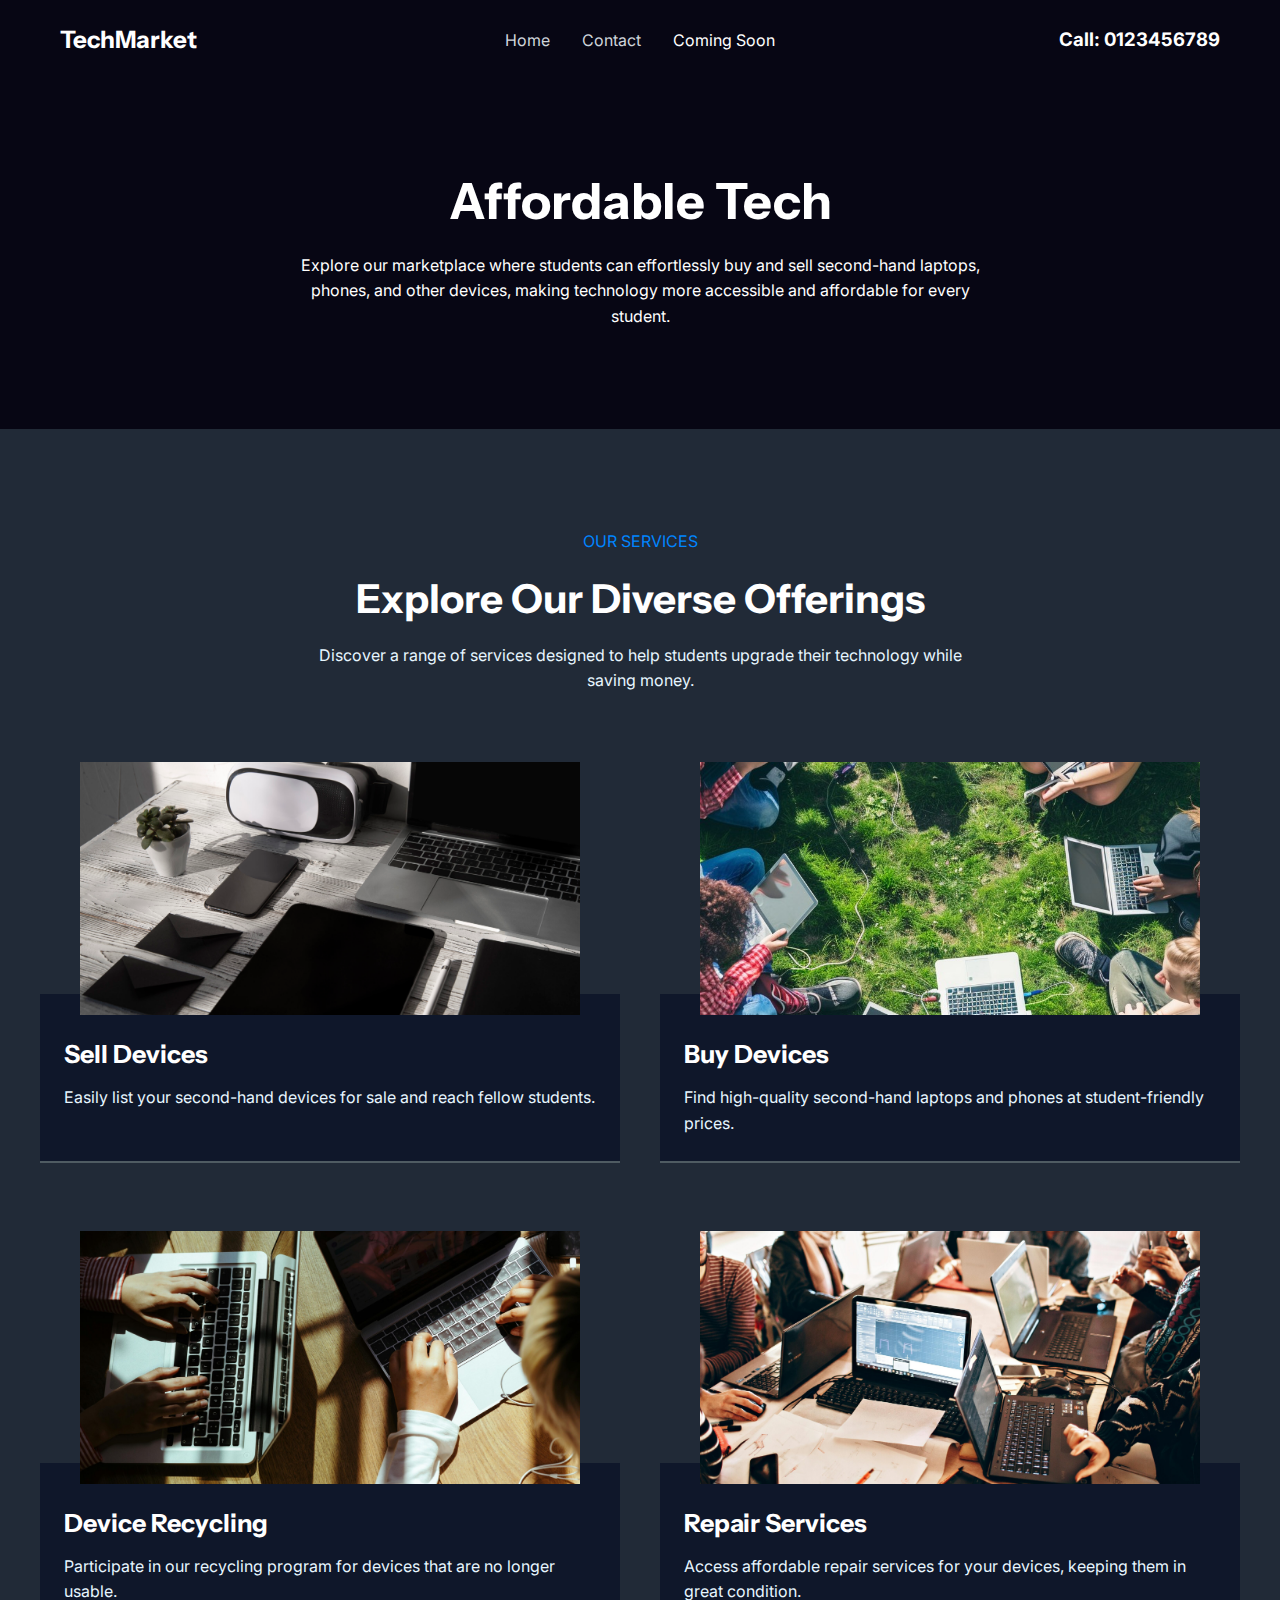
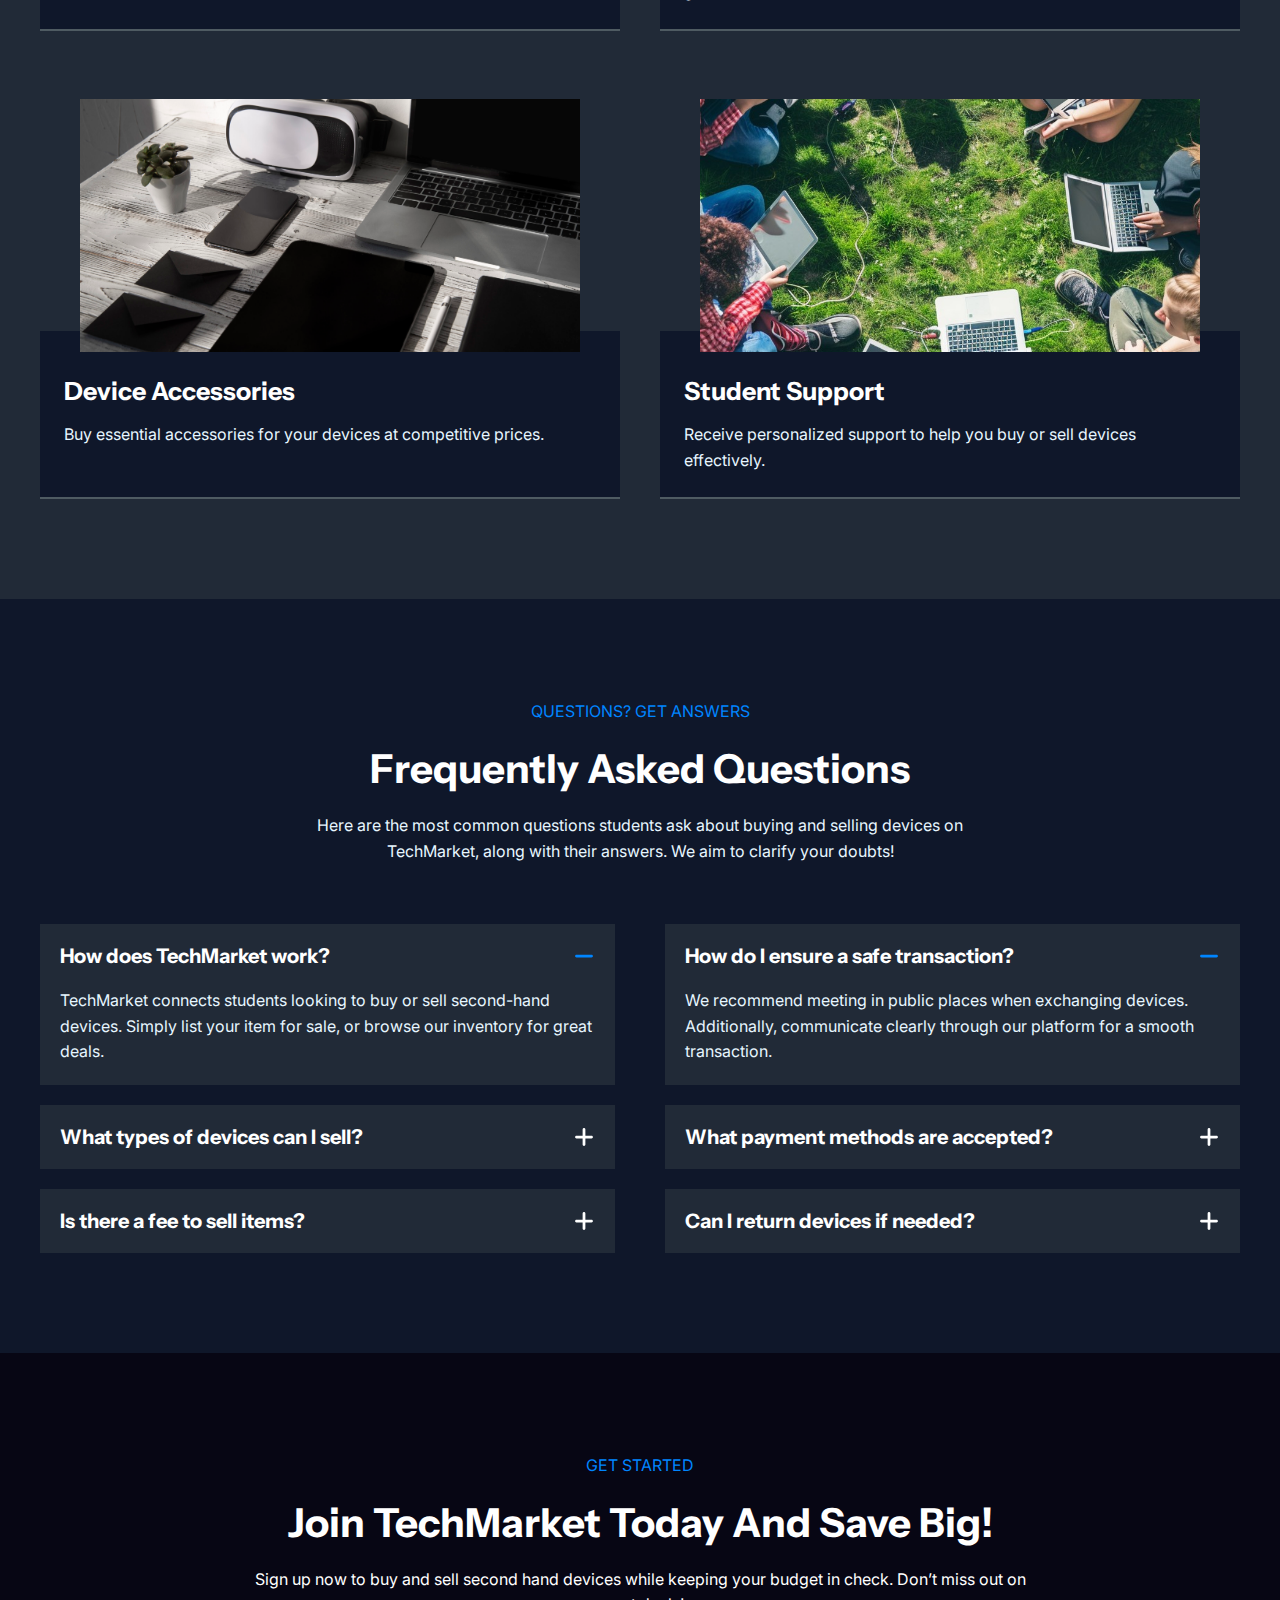
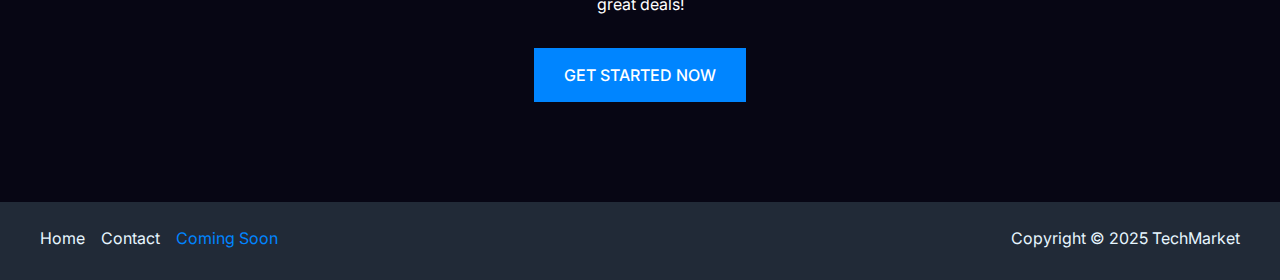
<file: services/index.html>
<!DOCTYPE html>
<html lang="en-US">
<head>
<meta charset="UTF-8">
<meta name="viewport" content="width=device-width, initial-scale=1">
	<link rel="profile" href="https://gmpg.org/xfn/11"> 
	<title>Services &#8211; TechMarket</title>
<meta name="robots" content="max-image-preview:large">
	<style>img:is([sizes="auto" i], [sizes^="auto," i]) { contain-intrinsic-size: 3000px 1500px }</style>
	<link rel="dns-prefetch" href="//fonts.googleapis.com">
<link rel="alternate" type="application/rss+xml" title="TechMarket &raquo; Feed" href="https://tariedev.github.io/testsite/feed/">
<link rel="alternate" type="application/rss+xml" title="TechMarket &raquo; Comments Feed" href="https://tariedev.github.io/testsite/comments/feed/">
<script>
window._wpemojiSettings = {"baseUrl":"https:\/\/s.w.org\/images\/core\/emoji\/15.1.0\/72x72\/","ext":".png","svgUrl":"https:\/\/s.w.org\/images\/core\/emoji\/15.1.0\/svg\/","svgExt":".svg","source":{"concatemoji":"https:\/\/tariedev.github.io\/testsite\/wp-includes\/js\/wp-emoji-release.min.js?ver=6.8.1"}};
/*! This file is auto-generated */
!function(i,n){var o,s,e;function c(e){try{var t={supportTests:e,timestamp:(new Date).valueOf()};sessionStorage.setItem(o,JSON.stringify(t))}catch(e){}}function p(e,t,n){e.clearRect(0,0,e.canvas.width,e.canvas.height),e.fillText(t,0,0);var t=new Uint32Array(e.getImageData(0,0,e.canvas.width,e.canvas.height).data),r=(e.clearRect(0,0,e.canvas.width,e.canvas.height),e.fillText(n,0,0),new Uint32Array(e.getImageData(0,0,e.canvas.width,e.canvas.height).data));return t.every(function(e,t){return e===r[t]})}function u(e,t,n){switch(t){case"flag":return n(e,"🏳️‍⚧️","🏳️​⚧️")?!1:!n(e,"🇺🇳","🇺​🇳")&&!n(e,"🏴󠁧󠁢󠁥󠁮󠁧󠁿","🏴​󠁧​󠁢​󠁥​󠁮​󠁧​󠁿");case"emoji":return!n(e,"🐦‍🔥","🐦​🔥")}return!1}function f(e,t,n){var r="undefined"!=typeof WorkerGlobalScope&&self instanceof WorkerGlobalScope?new OffscreenCanvas(300,150):i.createElement("canvas"),a=r.getContext("2d",{willReadFrequently:!0}),o=(a.textBaseline="top",a.font="600 32px Arial",{});return e.forEach(function(e){o[e]=t(a,e,n)}),o}function t(e){var t=i.createElement("script");t.src=e,t.defer=!0,i.head.appendChild(t)}"undefined"!=typeof Promise&&(o="wpEmojiSettingsSupports",s=["flag","emoji"],n.supports={everything:!0,everythingExceptFlag:!0},e=new Promise(function(e){i.addEventListener("DOMContentLoaded",e,{once:!0})}),new Promise(function(t){var n=function(){try{var e=JSON.parse(sessionStorage.getItem(o));if("object"==typeof e&&"number"==typeof e.timestamp&&(new Date).valueOf()<e.timestamp+604800&&"object"==typeof e.supportTests)return e.supportTests}catch(e){}return null}();if(!n){if("undefined"!=typeof Worker&&"undefined"!=typeof OffscreenCanvas&&"undefined"!=typeof URL&&URL.createObjectURL&&"undefined"!=typeof Blob)try{var e="postMessage("+f.toString()+"("+[JSON.stringify(s),u.toString(),p.toString()].join(",")+"));",r=new Blob([e],{type:"text/javascript"}),a=new Worker(URL.createObjectURL(r),{name:"wpTestEmojiSupports"});return void(a.onmessage=function(e){c(n=e.data),a.terminate(),t(n)})}catch(e){}c(n=f(s,u,p))}t(n)}).then(function(e){for(var t in e)n.supports[t]=e[t],n.supports.everything=n.supports.everything&&n.supports[t],"flag"!==t&&(n.supports.everythingExceptFlag=n.supports.everythingExceptFlag&&n.supports[t]);n.supports.everythingExceptFlag=n.supports.everythingExceptFlag&&!n.supports.flag,n.DOMReady=!1,n.readyCallback=function(){n.DOMReady=!0}}).then(function(){return e}).then(function(){var e;n.supports.everything||(n.readyCallback(),(e=n.source||{}).concatemoji?t(e.concatemoji):e.wpemoji&&e.twemoji&&(t(e.twemoji),t(e.wpemoji)))}))}((window,document),window._wpemojiSettings);
</script>
<link rel="stylesheet" id="astra-theme-css-css" href="https://tariedev.github.io/testsite/wp-content/themes/astra/assets/css/minified/main.min.css?ver=4.11.1" media="all">
<style id="astra-theme-css-inline-css">:root{--ast-post-nav-space:0;--ast-container-default-xlg-padding:2.5em;--ast-container-default-lg-padding:2.5em;--ast-container-default-slg-padding:2em;--ast-container-default-md-padding:2.5em;--ast-container-default-sm-padding:2.5em;--ast-container-default-xs-padding:2.4em;--ast-container-default-xxs-padding:1.8em;--ast-code-block-background:var(--ast-global-color-5);--ast-comment-inputs-background:#F9FAFB;--ast-normal-container-width:1200px;--ast-narrow-container-width:750px;--ast-blog-title-font-weight:600;--ast-blog-meta-weight:600;--ast-global-color-primary:var(--ast-global-color-5);--ast-global-color-secondary:var(--ast-global-color-4);--ast-global-color-alternate-background:var(--ast-global-color-7);--ast-global-color-subtle-background:var(--ast-global-color-6);--ast-bg-style-guide:var( --ast-global-color-secondary,--ast-global-color-5 );--ast-shadow-style-guide:0px 0px 4px 0 #ffffff57;--ast-global-dark-bg-style:var( --ast-global-color-secondary,--ast-global-color-5 );--ast-global-dark-lfs:var( --ast-global-color-secondary,--ast-global-color-5 );--ast-widget-bg-color:var( --ast-global-color-secondary,--ast-global-color-5 );--ast-wc-container-head-bg-color:var( --ast-global-color-secondary,--ast-global-color-5 );--ast-title-layout-bg:var( --ast-global-color-secondary,--ast-global-color-5 );--ast-search-border-color:var(--ast-border-color);--ast-lifter-hover-bg:var( --ast-global-color-primary,--ast-global-color-4 );--ast-gallery-block-color:var(--ast-global-color-2);--srfm-color-input-label:var(--ast-global-color-2);}html{font-size:100%;}a{color:var(--ast-global-color-0);}a:hover,a:focus{color:var(--ast-global-color-1);}body,button,input,select,textarea,.ast-button,.ast-custom-button{font-family:'Inter',sans-serif;font-weight:400;font-size:16px;font-size:1rem;line-height:var(--ast-body-line-height,1.60);}blockquote{color:var(--ast-global-color-3);}h1,.entry-content h1,h2,.entry-content h2,h3,.entry-content h3,h4,.entry-content h4,h5,.entry-content h5,h6,.entry-content h6,.site-title,.site-title a{font-family:'Instrument Sans',sans-serif;font-weight:700;text-transform:capitalize;}.ast-site-identity .site-title a{color:var(--ast-global-color-2);}.site-title{font-size:24px;font-size:1.5rem;display:block;}.site-header .site-description{font-size:15px;font-size:0.9375rem;display:none;}.entry-title{font-size:24px;font-size:1.5rem;}.ast-blog-single-element.ast-taxonomy-container a{font-size:14px;font-size:0.875rem;}.ast-blog-meta-container{font-size:13px;font-size:0.8125rem;}.archive .ast-article-post .ast-article-inner,.blog .ast-article-post .ast-article-inner,.archive .ast-article-post .ast-article-inner:hover,.blog .ast-article-post .ast-article-inner:hover{border-top-left-radius:0px;border-top-right-radius:0px;border-bottom-right-radius:0px;border-bottom-left-radius:0px;overflow:hidden;}h1,.entry-content h1{font-size:50px;font-size:3.125rem;font-weight:700;font-family:'Instrument Sans',sans-serif;line-height:1.25em;text-transform:capitalize;}h2,.entry-content h2{font-size:40px;font-size:2.5rem;font-weight:700;font-family:'Instrument Sans',sans-serif;line-height:1.2em;text-transform:capitalize;}h3,.entry-content h3{font-size:25px;font-size:1.5625rem;font-weight:700;font-family:'Instrument Sans',sans-serif;line-height:1.25em;text-transform:capitalize;}h4,.entry-content h4{font-size:20px;font-size:1.25rem;line-height:1.2em;font-weight:700;font-family:'Instrument Sans',sans-serif;text-transform:capitalize;}h5,.entry-content h5{font-size:18px;font-size:1.125rem;line-height:1.2em;font-weight:700;font-family:'Instrument Sans',sans-serif;text-transform:capitalize;}h6,.entry-content h6{font-size:16px;font-size:1rem;line-height:1.25em;font-weight:700;font-family:'Instrument Sans',sans-serif;text-transform:capitalize;}::selection{background-color:var(--ast-global-color-0);color:#ffffff;}body,h1,.entry-title a,.entry-content h1,h2,.entry-content h2,h3,.entry-content h3,h4,.entry-content h4,h5,.entry-content h5,h6,.entry-content h6{color:var(--ast-global-color-3);}.tagcloud a:hover,.tagcloud a:focus,.tagcloud a.current-item{color:#ffffff;border-color:var(--ast-global-color-0);background-color:var(--ast-global-color-0);}input:focus,input[type="text"]:focus,input[type="email"]:focus,input[type="url"]:focus,input[type="password"]:focus,input[type="reset"]:focus,input[type="search"]:focus,textarea:focus{border-color:var(--ast-global-color-0);}input[type="radio"]:checked,input[type=reset],input[type="checkbox"]:checked,input[type="checkbox"]:hover:checked,input[type="checkbox"]:focus:checked,input[type=range]::-webkit-slider-thumb{border-color:var(--ast-global-color-0);background-color:var(--ast-global-color-0);box-shadow:none;}.site-footer a:hover + .post-count,.site-footer a:focus + .post-count{background:var(--ast-global-color-0);border-color:var(--ast-global-color-0);}.single .nav-links .nav-previous,.single .nav-links .nav-next{color:var(--ast-global-color-0);}.entry-meta,.entry-meta *{line-height:1.45;color:var(--ast-global-color-0);font-weight:600;}.entry-meta a:not(.ast-button):hover,.entry-meta a:not(.ast-button):hover *,.entry-meta a:not(.ast-button):focus,.entry-meta a:not(.ast-button):focus *,.page-links > .page-link,.page-links .page-link:hover,.post-navigation a:hover{color:var(--ast-global-color-1);}#cat option,.secondary .calendar_wrap thead a,.secondary .calendar_wrap thead a:visited{color:var(--ast-global-color-0);}.secondary .calendar_wrap #today,.ast-progress-val span{background:var(--ast-global-color-0);}.secondary a:hover + .post-count,.secondary a:focus + .post-count{background:var(--ast-global-color-0);border-color:var(--ast-global-color-0);}.calendar_wrap #today > a{color:#ffffff;}.page-links .page-link,.single .post-navigation a{color:var(--ast-global-color-3);}.ast-search-menu-icon .search-form button.search-submit{padding:0 4px;}.ast-search-menu-icon form.search-form{padding-right:0;}.ast-search-menu-icon.slide-search input.search-field{width:0;}.ast-header-search .ast-search-menu-icon.ast-dropdown-active .search-form,.ast-header-search .ast-search-menu-icon.ast-dropdown-active .search-field:focus{transition:all 0.2s;}.search-form input.search-field:focus{outline:none;}.ast-search-menu-icon .search-form button.search-submit:focus,.ast-theme-transparent-header .ast-header-search .ast-dropdown-active .ast-icon,.ast-theme-transparent-header .ast-inline-search .search-field:focus .ast-icon{color:var(--ast-global-color-1);}.ast-header-search .slide-search .search-form{border:2px solid var(--ast-global-color-0);}.ast-header-search .slide-search .search-field{background-color:(--ast-global-dark-bg-style);}.ast-archive-title{color:var(--ast-global-color-2);}.widget-title{font-size:22px;font-size:1.375rem;color:var(--ast-global-color-2);}.ast-single-post .entry-content a,.ast-comment-content a:not(.ast-comment-edit-reply-wrap a){text-decoration:underline;}.ast-single-post .elementor-widget-button .elementor-button,.ast-single-post .entry-content .uagb-tab a,.ast-single-post .entry-content .uagb-ifb-cta a,.ast-single-post .entry-content .uabb-module-content a,.ast-single-post .entry-content .uagb-post-grid a,.ast-single-post .entry-content .uagb-timeline a,.ast-single-post .entry-content .uagb-toc__wrap a,.ast-single-post .entry-content .uagb-taxomony-box a,.ast-single-post .entry-content .woocommerce a,.entry-content .wp-block-latest-posts > li > a,.ast-single-post .entry-content .wp-block-file__button,a.ast-post-filter-single,.ast-single-post .ast-comment-content .comment-reply-link,.ast-single-post .ast-comment-content .comment-edit-link{text-decoration:none;}.ast-search-menu-icon.slide-search a:focus-visible:focus-visible,.astra-search-icon:focus-visible,#close:focus-visible,a:focus-visible,.ast-menu-toggle:focus-visible,.site .skip-link:focus-visible,.wp-block-loginout input:focus-visible,.wp-block-search.wp-block-search__button-inside .wp-block-search__inside-wrapper,.ast-header-navigation-arrow:focus-visible,.woocommerce .wc-proceed-to-checkout > .checkout-button:focus-visible,.woocommerce .woocommerce-MyAccount-navigation ul li a:focus-visible,.ast-orders-table__row .ast-orders-table__cell:focus-visible,.woocommerce .woocommerce-order-details .order-again > .button:focus-visible,.woocommerce .woocommerce-message a.button.wc-forward:focus-visible,.woocommerce #minus_qty:focus-visible,.woocommerce #plus_qty:focus-visible,a#ast-apply-coupon:focus-visible,.woocommerce .woocommerce-info a:focus-visible,.woocommerce .astra-shop-summary-wrap a:focus-visible,.woocommerce a.wc-forward:focus-visible,#ast-apply-coupon:focus-visible,.woocommerce-js .woocommerce-mini-cart-item a.remove:focus-visible,#close:focus-visible,.button.search-submit:focus-visible,#search_submit:focus,.normal-search:focus-visible,.ast-header-account-wrap:focus-visible,.woocommerce .ast-on-card-button.ast-quick-view-trigger:focus{outline-style:dotted;outline-color:inherit;outline-width:thin;}input:focus,input[type="text"]:focus,input[type="email"]:focus,input[type="url"]:focus,input[type="password"]:focus,input[type="reset"]:focus,input[type="search"]:focus,input[type="number"]:focus,textarea:focus,.wp-block-search__input:focus,[data-section="section-header-mobile-trigger"] .ast-button-wrap .ast-mobile-menu-trigger-minimal:focus,.ast-mobile-popup-drawer.active .menu-toggle-close:focus,.woocommerce-ordering select.orderby:focus,#ast-scroll-top:focus,#coupon_code:focus,.woocommerce-page #comment:focus,.woocommerce #reviews #respond input#submit:focus,.woocommerce a.add_to_cart_button:focus,.woocommerce .button.single_add_to_cart_button:focus,.woocommerce .woocommerce-cart-form button:focus,.woocommerce .woocommerce-cart-form__cart-item .quantity .qty:focus,.woocommerce .woocommerce-billing-fields .woocommerce-billing-fields__field-wrapper .woocommerce-input-wrapper > .input-text:focus,.woocommerce #order_comments:focus,.woocommerce #place_order:focus,.woocommerce .woocommerce-address-fields .woocommerce-address-fields__field-wrapper .woocommerce-input-wrapper > .input-text:focus,.woocommerce .woocommerce-MyAccount-content form button:focus,.woocommerce .woocommerce-MyAccount-content .woocommerce-EditAccountForm .woocommerce-form-row .woocommerce-Input.input-text:focus,.woocommerce .ast-woocommerce-container .woocommerce-pagination ul.page-numbers li a:focus,body #content .woocommerce form .form-row .select2-container--default .select2-selection--single:focus,#ast-coupon-code:focus,.woocommerce.woocommerce-js .quantity input[type=number]:focus,.woocommerce-js .woocommerce-mini-cart-item .quantity input[type=number]:focus,.woocommerce p#ast-coupon-trigger:focus{border-style:dotted;border-color:inherit;border-width:thin;}input{outline:none;}.ast-logo-title-inline .site-logo-img{padding-right:1em;}body .ast-oembed-container *{position:absolute;top:0;width:100%;height:100%;left:0;}body .wp-block-embed-pocket-casts .ast-oembed-container *{position:unset;}.ast-single-post-featured-section + article {margin-top: 2em;}.site-content .ast-single-post-featured-section img {width: 100%;overflow: hidden;object-fit: cover;}.ast-separate-container .site-content .ast-single-post-featured-section + article {margin-top: -80px;z-index: 9;position: relative;border-radius: 4px;}@media (min-width: 922px) {.ast-no-sidebar .site-content .ast-article-image-container--wide {margin-left: -120px;margin-right: -120px;max-width: unset;width: unset;}.ast-left-sidebar .site-content .ast-article-image-container--wide,.ast-right-sidebar .site-content .ast-article-image-container--wide {margin-left: -10px;margin-right: -10px;}.site-content .ast-article-image-container--full {margin-left: calc( -50vw + 50%);margin-right: calc( -50vw + 50%);max-width: 100vw;width: 100vw;}.ast-left-sidebar .site-content .ast-article-image-container--full,.ast-right-sidebar .site-content .ast-article-image-container--full {margin-left: -10px;margin-right: -10px;max-width: inherit;width: auto;}}.site > .ast-single-related-posts-container {margin-top: 0;}@media (min-width: 922px) {.ast-desktop .ast-container--narrow {max-width: var(--ast-narrow-container-width);margin: 0 auto;}}input[type="text"],input[type="number"],input[type="email"],input[type="url"],input[type="password"],input[type="search"],input[type=reset],input[type=tel],input[type=date],select,textarea{font-size:16px;font-style:normal;font-weight:400;line-height:24px;width:100%;padding:12px 16px;border-radius:4px;box-shadow:0px 1px 2px 0px rgba(0,0,0,0.05);color:var(--ast-form-input-text,#475569);}input[type="text"],input[type="number"],input[type="email"],input[type="url"],input[type="password"],input[type="search"],input[type=reset],input[type=tel],input[type=date],select{height:40px;}input[type="date"]{border-width:1px;border-style:solid;border-color:var(--ast-border-color);background:var( --ast-global-color-secondary,--ast-global-color-5 );}input[type="text"]:focus,input[type="number"]:focus,input[type="email"]:focus,input[type="url"]:focus,input[type="password"]:focus,input[type="search"]:focus,input[type=reset]:focus,input[type="tel"]:focus,input[type="date"]:focus,select:focus,textarea:focus{border-color:#046BD2;box-shadow:none;outline:none;color:var(--ast-form-input-focus-text,#475569);}label,legend{color:#111827;font-size:14px;font-style:normal;font-weight:500;line-height:20px;}select{padding:6px 10px;}fieldset{padding:30px;border-radius:4px;}button,.ast-button,.button,input[type="button"],input[type="reset"],input[type="submit"]{border-radius:4px;box-shadow:0px 1px 2px 0px rgba(0,0,0,0.05);}:root{--ast-comment-inputs-background:var( --ast-global-color-secondary,--ast-global-color-5 );}::placeholder{color:var(--ast-form-field-color,#9CA3AF);}::-ms-input-placeholder{color:var(--ast-form-field-color,#9CA3AF);}@media (max-width:921.9px){#ast-desktop-header{display:none;}}@media (min-width:922px){#ast-mobile-header{display:none;}}.wp-block-buttons.aligncenter{justify-content:center;}@media (max-width:921px){.ast-theme-transparent-header #primary,.ast-theme-transparent-header #secondary{padding:0;}}@media (max-width:921px){.ast-plain-container.ast-no-sidebar #primary{padding:0;}}.ast-plain-container.ast-no-sidebar #primary{margin-top:0;margin-bottom:0;}@media (max-width:921px){.ast-separate-container #primary,.ast-narrow-container #primary{padding-top:0px;}}@media (max-width:544px){.ast-separate-container #primary,.ast-narrow-container #primary{padding-top:0px;}}@media (max-width:921px){.ast-separate-container #primary,.ast-narrow-container #primary{padding-bottom:0px;}}@media (max-width:544px){.ast-separate-container #primary,.ast-narrow-container #primary{padding-bottom:0px;}}.wp-block-button.is-style-outline .wp-block-button__link{border-color:var(--ast-global-color-0);border-top-width:2px;border-right-width:2px;border-bottom-width:2px;border-left-width:2px;}div.wp-block-button.is-style-outline > .wp-block-button__link:not(.has-text-color),div.wp-block-button.wp-block-button__link.is-style-outline:not(.has-text-color){color:var(--ast-global-color-0);}.wp-block-button.is-style-outline .wp-block-button__link:hover,.wp-block-buttons .wp-block-button.is-style-outline .wp-block-button__link:focus,.wp-block-buttons .wp-block-button.is-style-outline > .wp-block-button__link:not(.has-text-color):hover,.wp-block-buttons .wp-block-button.wp-block-button__link.is-style-outline:not(.has-text-color):hover{color:#ffffff;background-color:var(--ast-global-color-1);border-color:var(--ast-global-color-1);}.post-page-numbers.current .page-link,.ast-pagination .page-numbers.current{color:#ffffff;border-color:var(--ast-global-color-0);background-color:var(--ast-global-color-0);}.wp-block-button.is-style-outline .wp-block-button__link{border-top-width:2px;border-right-width:2px;border-bottom-width:2px;border-left-width:2px;}.wp-block-buttons .wp-block-button.is-style-outline .wp-block-button__link.wp-element-button,.ast-outline-button,.wp-block-uagb-buttons-child .uagb-buttons-repeater.ast-outline-button{border-color:var(--ast-global-color-0);border-top-width:2px;border-right-width:2px;border-bottom-width:2px;border-left-width:2px;font-family:inherit;font-weight:500;font-size:16px;font-size:1rem;line-height:1em;padding-top:13px;padding-right:28px;padding-bottom:13px;padding-left:28px;border-top-left-radius:0px;border-top-right-radius:0px;border-bottom-right-radius:0px;border-bottom-left-radius:0px;}.wp-block-buttons .wp-block-button.is-style-outline > .wp-block-button__link:not(.has-text-color),.wp-block-buttons .wp-block-button.wp-block-button__link.is-style-outline:not(.has-text-color),.ast-outline-button{color:#ffffff;}.wp-block-button.is-style-outline .wp-block-button__link:hover,.wp-block-buttons .wp-block-button.is-style-outline .wp-block-button__link:focus,.wp-block-buttons .wp-block-button.is-style-outline > .wp-block-button__link:not(.has-text-color):hover,.wp-block-buttons .wp-block-button.wp-block-button__link.is-style-outline:not(.has-text-color):hover,.ast-outline-button:hover,.ast-outline-button:focus,.wp-block-uagb-buttons-child .uagb-buttons-repeater.ast-outline-button:hover,.wp-block-uagb-buttons-child .uagb-buttons-repeater.ast-outline-button:focus{color:#ffffff;background-color:var(--ast-global-color-1);border-color:var(--ast-global-color-1);}.ast-single-post .entry-content a.ast-outline-button,.ast-single-post .entry-content .is-style-outline>.wp-block-button__link{text-decoration:none;}.wp-block-button .wp-block-button__link.wp-element-button.is-style-outline:not(.has-background),.wp-block-button.is-style-outline>.wp-block-button__link.wp-element-button:not(.has-background),.ast-outline-button{background-color:rgba(0,0,0,0);}.uagb-buttons-repeater.ast-outline-button{border-radius:9999px;}@media (max-width:921px){.wp-block-buttons .wp-block-button.is-style-outline .wp-block-button__link.wp-element-button,.ast-outline-button,.wp-block-uagb-buttons-child .uagb-buttons-repeater.ast-outline-button{padding-top:12px;padding-right:26px;padding-bottom:12px;padding-left:26px;}}@media (max-width:544px){.wp-block-buttons .wp-block-button.is-style-outline .wp-block-button__link.wp-element-button,.ast-outline-button,.wp-block-uagb-buttons-child .uagb-buttons-repeater.ast-outline-button{padding-top:10px;padding-right:22px;padding-bottom:10px;padding-left:22px;}}.entry-content[data-ast-blocks-layout] > figure{margin-bottom:1em;}h1.widget-title{font-weight:700;}h2.widget-title{font-weight:700;}h3.widget-title{font-weight:700;}#page{display:flex;flex-direction:column;min-height:100vh;}.ast-404-layout-1 h1.page-title{color:var(--ast-global-color-2);}.single .post-navigation a{line-height:1em;height:inherit;}.error-404 .page-sub-title{font-size:1.5rem;font-weight:inherit;}.search .site-content .content-area .search-form{margin-bottom:0;}#page .site-content{flex-grow:1;}.widget{margin-bottom:1.25em;}#secondary li{line-height:1.5em;}#secondary .wp-block-group h2{margin-bottom:0.7em;}#secondary h2{font-size:1.7rem;}.ast-separate-container .ast-article-post,.ast-separate-container .ast-article-single,.ast-separate-container .comment-respond{padding:3em;}.ast-separate-container .ast-article-single .ast-article-single{padding:0;}.ast-article-single .wp-block-post-template-is-layout-grid{padding-left:0;}.ast-separate-container .comments-title,.ast-narrow-container .comments-title{padding:1.5em 2em;}.ast-page-builder-template .comment-form-textarea,.ast-comment-formwrap .ast-grid-common-col{padding:0;}.ast-comment-formwrap{padding:0;display:inline-flex;column-gap:20px;width:100%;margin-left:0;margin-right:0;}.comments-area textarea#comment:focus,.comments-area textarea#comment:active,.comments-area .ast-comment-formwrap input[type="text"]:focus,.comments-area .ast-comment-formwrap input[type="text"]:active {box-shadow:none;outline:none;}.archive.ast-page-builder-template .entry-header{margin-top:2em;}.ast-page-builder-template .ast-comment-formwrap{width:100%;}.entry-title{margin-bottom:0.6em;}.ast-archive-description p{font-size:inherit;font-weight:inherit;line-height:inherit;}.ast-separate-container .ast-comment-list li.depth-1,.hentry{margin-bottom:1.5em;}.site-content section.ast-archive-description{margin-bottom:2em;}@media (min-width:921px){.ast-left-sidebar.ast-page-builder-template #secondary,.archive.ast-right-sidebar.ast-page-builder-template .site-main{padding-left:20px;padding-right:20px;}}@media (max-width:544px){.ast-comment-formwrap.ast-row{column-gap:10px;display:inline-block;}#ast-commentform .ast-grid-common-col{position:relative;width:100%;}}@media (min-width:1201px){.ast-separate-container .ast-article-post,.ast-separate-container .ast-article-single,.ast-separate-container .ast-author-box,.ast-separate-container .ast-404-layout-1,.ast-separate-container .no-results{padding:3em;}}@media (max-width:921px){.ast-separate-container #primary,.ast-separate-container #secondary{padding:1.5em 0;}#primary,#secondary{padding:1.5em 0;margin:0;}.ast-left-sidebar #content > .ast-container{display:flex;flex-direction:column-reverse;width:100%;}}@media (min-width:922px){.ast-separate-container.ast-right-sidebar #primary,.ast-separate-container.ast-left-sidebar #primary{border:0;}.search-no-results.ast-separate-container #primary{margin-bottom:4em;}}.wp-block-button .wp-block-button__link{color:#ffffff;}.wp-block-button .wp-block-button__link:hover,.wp-block-button .wp-block-button__link:focus{color:#ffffff;background-color:var(--ast-global-color-1);border-color:var(--ast-global-color-1);}.wp-block-button .wp-block-button__link,.wp-block-search .wp-block-search__button,body .wp-block-file .wp-block-file__button{border-style:solid;border-top-width:2px;border-right-width:2px;border-left-width:2px;border-bottom-width:2px;border-color:var(--ast-global-color-0);background-color:var(--ast-global-color-0);color:#ffffff;font-family:'Inter',sans-serif;font-weight:500;line-height:1.5em;text-transform:uppercase;font-size:16px;font-size:1rem;border-top-left-radius:0px;border-top-right-radius:0px;border-bottom-right-radius:0px;border-bottom-left-radius:0px;padding-top:13px;padding-right:28px;padding-bottom:13px;padding-left:28px;}.ast-single-post .entry-content .wp-block-button .wp-block-button__link,.ast-single-post .entry-content .wp-block-search .wp-block-search__button,body .entry-content .wp-block-file .wp-block-file__button{text-decoration:none;}@media (max-width:921px){.wp-block-button .wp-block-button__link,.wp-block-search .wp-block-search__button,body .wp-block-file .wp-block-file__button{font-size:15px;font-size:0.9375rem;padding-top:12px;padding-right:26px;padding-bottom:12px;padding-left:26px;}}@media (max-width:544px){.wp-block-button .wp-block-button__link,.wp-block-search .wp-block-search__button,body .wp-block-file .wp-block-file__button{font-size:15px;font-size:0.9375rem;padding-top:10px;padding-right:22px;padding-bottom:10px;padding-left:22px;}}.menu-toggle,button,.ast-button,.ast-custom-button,.button,input#submit,input[type="button"],input[type="submit"],input[type="reset"],#comments .submit,.search .search-submit,form[CLASS*="wp-block-search__"].wp-block-search .wp-block-search__inside-wrapper .wp-block-search__button,body .wp-block-file .wp-block-file__button,.search .search-submit,.woocommerce-js a.button,.woocommerce button.button,.woocommerce .woocommerce-message a.button,.woocommerce #respond input#submit.alt,.woocommerce input.button.alt,.woocommerce input.button,.woocommerce input.button:disabled,.woocommerce input.button:disabled[disabled],.woocommerce input.button:disabled:hover,.woocommerce input.button:disabled[disabled]:hover,.woocommerce #respond input#submit,.woocommerce button.button.alt.disabled,.wc-block-grid__products .wc-block-grid__product .wp-block-button__link,.wc-block-grid__product-onsale,[CLASS*="wc-block"] button,.woocommerce-js .astra-cart-drawer .astra-cart-drawer-content .woocommerce-mini-cart__buttons .button:not(.checkout):not(.ast-continue-shopping),.woocommerce-js .astra-cart-drawer .astra-cart-drawer-content .woocommerce-mini-cart__buttons a.checkout,.woocommerce button.button.alt.disabled.wc-variation-selection-needed,[CLASS*="wc-block"] .wc-block-components-button{border-style:solid;border-top-width:2px;border-right-width:2px;border-left-width:2px;border-bottom-width:2px;color:#ffffff;border-color:var(--ast-global-color-0);background-color:var(--ast-global-color-0);padding-top:13px;padding-right:28px;padding-bottom:13px;padding-left:28px;font-family:'Inter',sans-serif;font-weight:500;font-size:16px;font-size:1rem;line-height:1.5em;text-transform:uppercase;border-top-left-radius:0px;border-top-right-radius:0px;border-bottom-right-radius:0px;border-bottom-left-radius:0px;}button:focus,.menu-toggle:hover,button:hover,.ast-button:hover,.ast-custom-button:hover .button:hover,.ast-custom-button:hover ,input[type=reset]:hover,input[type=reset]:focus,input#submit:hover,input#submit:focus,input[type="button"]:hover,input[type="button"]:focus,input[type="submit"]:hover,input[type="submit"]:focus,form[CLASS*="wp-block-search__"].wp-block-search .wp-block-search__inside-wrapper .wp-block-search__button:hover,form[CLASS*="wp-block-search__"].wp-block-search .wp-block-search__inside-wrapper .wp-block-search__button:focus,body .wp-block-file .wp-block-file__button:hover,body .wp-block-file .wp-block-file__button:focus,.woocommerce-js a.button:hover,.woocommerce button.button:hover,.woocommerce .woocommerce-message a.button:hover,.woocommerce #respond input#submit:hover,.woocommerce #respond input#submit.alt:hover,.woocommerce input.button.alt:hover,.woocommerce input.button:hover,.woocommerce button.button.alt.disabled:hover,.wc-block-grid__products .wc-block-grid__product .wp-block-button__link:hover,[CLASS*="wc-block"] button:hover,.woocommerce-js .astra-cart-drawer .astra-cart-drawer-content .woocommerce-mini-cart__buttons .button:not(.checkout):not(.ast-continue-shopping):hover,.woocommerce-js .astra-cart-drawer .astra-cart-drawer-content .woocommerce-mini-cart__buttons a.checkout:hover,.woocommerce button.button.alt.disabled.wc-variation-selection-needed:hover,[CLASS*="wc-block"] .wc-block-components-button:hover,[CLASS*="wc-block"] .wc-block-components-button:focus{color:#ffffff;background-color:var(--ast-global-color-1);border-color:var(--ast-global-color-1);}form[CLASS*="wp-block-search__"].wp-block-search .wp-block-search__inside-wrapper .wp-block-search__button.has-icon{padding-top:calc(13px - 3px);padding-right:calc(28px - 3px);padding-bottom:calc(13px - 3px);padding-left:calc(28px - 3px);}@media (max-width:921px){.menu-toggle,button,.ast-button,.ast-custom-button,.button,input#submit,input[type="button"],input[type="submit"],input[type="reset"],#comments .submit,.search .search-submit,form[CLASS*="wp-block-search__"].wp-block-search .wp-block-search__inside-wrapper .wp-block-search__button,body .wp-block-file .wp-block-file__button,.search .search-submit,.woocommerce-js a.button,.woocommerce button.button,.woocommerce .woocommerce-message a.button,.woocommerce #respond input#submit.alt,.woocommerce input.button.alt,.woocommerce input.button,.woocommerce input.button:disabled,.woocommerce input.button:disabled[disabled],.woocommerce input.button:disabled:hover,.woocommerce input.button:disabled[disabled]:hover,.woocommerce #respond input#submit,.woocommerce button.button.alt.disabled,.wc-block-grid__products .wc-block-grid__product .wp-block-button__link,.wc-block-grid__product-onsale,[CLASS*="wc-block"] button,.woocommerce-js .astra-cart-drawer .astra-cart-drawer-content .woocommerce-mini-cart__buttons .button:not(.checkout):not(.ast-continue-shopping),.woocommerce-js .astra-cart-drawer .astra-cart-drawer-content .woocommerce-mini-cart__buttons a.checkout,.woocommerce button.button.alt.disabled.wc-variation-selection-needed,[CLASS*="wc-block"] .wc-block-components-button{padding-top:12px;padding-right:26px;padding-bottom:12px;padding-left:26px;font-size:15px;font-size:0.9375rem;}}@media (max-width:544px){.menu-toggle,button,.ast-button,.ast-custom-button,.button,input#submit,input[type="button"],input[type="submit"],input[type="reset"],#comments .submit,.search .search-submit,form[CLASS*="wp-block-search__"].wp-block-search .wp-block-search__inside-wrapper .wp-block-search__button,body .wp-block-file .wp-block-file__button,.search .search-submit,.woocommerce-js a.button,.woocommerce button.button,.woocommerce .woocommerce-message a.button,.woocommerce #respond input#submit.alt,.woocommerce input.button.alt,.woocommerce input.button,.woocommerce input.button:disabled,.woocommerce input.button:disabled[disabled],.woocommerce input.button:disabled:hover,.woocommerce input.button:disabled[disabled]:hover,.woocommerce #respond input#submit,.woocommerce button.button.alt.disabled,.wc-block-grid__products .wc-block-grid__product .wp-block-button__link,.wc-block-grid__product-onsale,[CLASS*="wc-block"] button,.woocommerce-js .astra-cart-drawer .astra-cart-drawer-content .woocommerce-mini-cart__buttons .button:not(.checkout):not(.ast-continue-shopping),.woocommerce-js .astra-cart-drawer .astra-cart-drawer-content .woocommerce-mini-cart__buttons a.checkout,.woocommerce button.button.alt.disabled.wc-variation-selection-needed,[CLASS*="wc-block"] .wc-block-components-button{padding-top:10px;padding-right:22px;padding-bottom:10px;padding-left:22px;font-size:15px;font-size:0.9375rem;}}@media (max-width:921px){.menu-toggle,button,.ast-button,.button,input#submit,input[type="button"],input[type="submit"],input[type="reset"]{font-size:15px;font-size:0.9375rem;}.ast-mobile-header-stack .main-header-bar .ast-search-menu-icon{display:inline-block;}.ast-header-break-point.ast-header-custom-item-outside .ast-mobile-header-stack .main-header-bar .ast-search-icon{margin:0;}.ast-comment-avatar-wrap img{max-width:2.5em;}.ast-comment-meta{padding:0 1.8888em 1.3333em;}}@media (min-width:544px){.ast-container{max-width:100%;}}@media (max-width:544px){.ast-separate-container .ast-article-post,.ast-separate-container .ast-article-single,.ast-separate-container .comments-title,.ast-separate-container .ast-archive-description{padding:1.5em 1em;}.ast-separate-container #content .ast-container{padding-left:0.54em;padding-right:0.54em;}.ast-separate-container .ast-comment-list .bypostauthor{padding:.5em;}.ast-search-menu-icon.ast-dropdown-active .search-field{width:170px;}.menu-toggle,button,.ast-button,.button,input#submit,input[type="button"],input[type="submit"],input[type="reset"]{font-size:15px;font-size:0.9375rem;}} #ast-mobile-header .ast-site-header-cart-li a{pointer-events:none;}.ast-separate-container{background-color:var(--ast-global-color-4);background-image:none;}@media (max-width:921px){.widget-title{font-size:21px;font-size:1.4rem;}body,button,input,select,textarea,.ast-button,.ast-custom-button{font-size:15px;font-size:0.9375rem;}#secondary,#secondary button,#secondary input,#secondary select,#secondary textarea{font-size:15px;font-size:0.9375rem;}.site-title{font-size:22px;font-size:1.375rem;display:block;}.site-header .site-description{display:none;}.entry-title{font-size:22px;font-size:1.375rem;}h1,.entry-content h1{font-size:35px;}h2,.entry-content h2{font-size:30px;}h3,.entry-content h3{font-size:20px;}h4,.entry-content h4{font-size:18px;font-size:1.125rem;}h6,.entry-content h6{font-size:16px;font-size:1rem;}}@media (max-width:544px){.widget-title{font-size:20px;font-size:1.4285714285714rem;}body,button,input,select,textarea,.ast-button,.ast-custom-button{font-size:14px;font-size:0.875rem;}#secondary,#secondary button,#secondary input,#secondary select,#secondary textarea{font-size:14px;font-size:0.875rem;}.site-title{font-size:20px;font-size:1.25rem;display:block;}.site-header .site-description{display:none;}.entry-title{font-size:18px;font-size:1.125rem;}h1,.entry-content h1{font-size:30px;}h2,.entry-content h2{font-size:24px;}h3,.entry-content h3{font-size:18px;}h4,.entry-content h4{font-size:16px;font-size:1rem;}h6,.entry-content h6{font-size:15px;font-size:0.9375rem;}}@media (max-width:544px){html{font-size:100%;}}@media (min-width:922px){.ast-container{max-width:1240px;}}@media (min-width:922px){.site-content .ast-container{display:flex;}}@media (max-width:921px){.site-content .ast-container{flex-direction:column;}}.entry-content h1,.entry-content h2,.entry-content h3,.entry-content h4,.entry-content h5,.entry-content h6{clear:none;}@media (min-width:922px){.main-header-menu .sub-menu .menu-item.ast-left-align-sub-menu:hover > .sub-menu,.main-header-menu .sub-menu .menu-item.ast-left-align-sub-menu.focus > .sub-menu{margin-left:-0px;}}.ast-theme-transparent-header [CLASS*="ast-header-html-"] .ast-builder-html-element{color:#ffffff;}.ast-theme-transparent-header [CLASS*="ast-header-html-"] .ast-builder-html-element a{color:#ffffff;}.ast-theme-transparent-header [data-section="section-header-mobile-trigger"] .ast-button-wrap .ast-mobile-menu-trigger-outline{background:transparent;}.entry-content li > p{margin-bottom:0;}.site .comments-area{padding-bottom:2em;margin-top:2em;}.wp-block-file {display: flex;align-items: center;flex-wrap: wrap;justify-content: space-between;}.wp-block-pullquote {border: none;}.wp-block-pullquote blockquote::before {content: "\201D";font-family: "Helvetica",sans-serif;display: flex;transform: rotate( 180deg );font-size: 6rem;font-style: normal;line-height: 1;font-weight: bold;align-items: center;justify-content: center;}.has-text-align-right > blockquote::before {justify-content: flex-start;}.has-text-align-left > blockquote::before {justify-content: flex-end;}figure.wp-block-pullquote.is-style-solid-color blockquote {max-width: 100%;text-align: inherit;}:root {--wp--custom--ast-default-block-top-padding: 3em;--wp--custom--ast-default-block-right-padding: 3em;--wp--custom--ast-default-block-bottom-padding: 3em;--wp--custom--ast-default-block-left-padding: 3em;--wp--custom--ast-container-width: 1200px;--wp--custom--ast-content-width-size: 1200px;--wp--custom--ast-wide-width-size: calc(1200px + var(--wp--custom--ast-default-block-left-padding) + var(--wp--custom--ast-default-block-right-padding));}.ast-narrow-container {--wp--custom--ast-content-width-size: 750px;--wp--custom--ast-wide-width-size: 750px;}@media(max-width: 921px) {:root {--wp--custom--ast-default-block-top-padding: 3em;--wp--custom--ast-default-block-right-padding: 2em;--wp--custom--ast-default-block-bottom-padding: 3em;--wp--custom--ast-default-block-left-padding: 2em;}}@media(max-width: 544px) {:root {--wp--custom--ast-default-block-top-padding: 3em;--wp--custom--ast-default-block-right-padding: 1.5em;--wp--custom--ast-default-block-bottom-padding: 3em;--wp--custom--ast-default-block-left-padding: 1.5em;}}.entry-content > .wp-block-group,.entry-content > .wp-block-cover,.entry-content > .wp-block-columns {padding-top: var(--wp--custom--ast-default-block-top-padding);padding-right: var(--wp--custom--ast-default-block-right-padding);padding-bottom: var(--wp--custom--ast-default-block-bottom-padding);padding-left: var(--wp--custom--ast-default-block-left-padding);}.ast-plain-container.ast-no-sidebar .entry-content > .alignfull,.ast-page-builder-template .ast-no-sidebar .entry-content > .alignfull {margin-left: calc( -50vw + 50%);margin-right: calc( -50vw + 50%);max-width: 100vw;width: 100vw;}.ast-plain-container.ast-no-sidebar .entry-content .alignfull .alignfull,.ast-page-builder-template.ast-no-sidebar .entry-content .alignfull .alignfull,.ast-plain-container.ast-no-sidebar .entry-content .alignfull .alignwide,.ast-page-builder-template.ast-no-sidebar .entry-content .alignfull .alignwide,.ast-plain-container.ast-no-sidebar .entry-content .alignwide .alignfull,.ast-page-builder-template.ast-no-sidebar .entry-content .alignwide .alignfull,.ast-plain-container.ast-no-sidebar .entry-content .alignwide .alignwide,.ast-page-builder-template.ast-no-sidebar .entry-content .alignwide .alignwide,.ast-plain-container.ast-no-sidebar .entry-content .wp-block-column .alignfull,.ast-page-builder-template.ast-no-sidebar .entry-content .wp-block-column .alignfull,.ast-plain-container.ast-no-sidebar .entry-content .wp-block-column .alignwide,.ast-page-builder-template.ast-no-sidebar .entry-content .wp-block-column .alignwide {margin-left: auto;margin-right: auto;width: 100%;}[data-ast-blocks-layout] .wp-block-separator:not(.is-style-dots) {height: 0;}[data-ast-blocks-layout] .wp-block-separator {margin: 20px auto;}[data-ast-blocks-layout] .wp-block-separator:not(.is-style-wide):not(.is-style-dots) {max-width: 100px;}[data-ast-blocks-layout] .wp-block-separator.has-background {padding: 0;}.entry-content[data-ast-blocks-layout] > * {max-width: var(--wp--custom--ast-content-width-size);margin-left: auto;margin-right: auto;}.entry-content[data-ast-blocks-layout] > .alignwide {max-width: var(--wp--custom--ast-wide-width-size);}.entry-content[data-ast-blocks-layout] .alignfull {max-width: none;}.entry-content .wp-block-columns {margin-bottom: 0;}blockquote {margin: 1.5em;border-color: rgba(0,0,0,0.05);}.wp-block-quote:not(.has-text-align-right):not(.has-text-align-center) {border-left: 5px solid rgba(0,0,0,0.05);}.has-text-align-right > blockquote,blockquote.has-text-align-right {border-right: 5px solid rgba(0,0,0,0.05);}.has-text-align-left > blockquote,blockquote.has-text-align-left {border-left: 5px solid rgba(0,0,0,0.05);}.wp-block-site-tagline,.wp-block-latest-posts .read-more {margin-top: 15px;}.wp-block-loginout p label {display: block;}.wp-block-loginout p:not(.login-remember):not(.login-submit) input {width: 100%;}.wp-block-loginout input:focus {border-color: transparent;}.wp-block-loginout input:focus {outline: thin dotted;}.entry-content .wp-block-media-text .wp-block-media-text__content {padding: 0 0 0 8%;}.entry-content .wp-block-media-text.has-media-on-the-right .wp-block-media-text__content {padding: 0 8% 0 0;}.entry-content .wp-block-media-text.has-background .wp-block-media-text__content {padding: 8%;}.entry-content .wp-block-cover:not([class*="background-color"]):not(.has-text-color.has-link-color) .wp-block-cover__inner-container,.entry-content .wp-block-cover:not([class*="background-color"]) .wp-block-cover-image-text,.entry-content .wp-block-cover:not([class*="background-color"]) .wp-block-cover-text,.entry-content .wp-block-cover-image:not([class*="background-color"]) .wp-block-cover__inner-container,.entry-content .wp-block-cover-image:not([class*="background-color"]) .wp-block-cover-image-text,.entry-content .wp-block-cover-image:not([class*="background-color"]) .wp-block-cover-text {color: var(--ast-global-color-primary,var(--ast-global-color-5));}.wp-block-loginout .login-remember input {width: 1.1rem;height: 1.1rem;margin: 0 5px 4px 0;vertical-align: middle;}.wp-block-latest-posts > li > *:first-child,.wp-block-latest-posts:not(.is-grid) > li:first-child {margin-top: 0;}.entry-content > .wp-block-buttons,.entry-content > .wp-block-uagb-buttons {margin-bottom: 1.5em;}.wp-block-search__inside-wrapper .wp-block-search__input {padding: 0 10px;color: var(--ast-global-color-3);background: var(--ast-global-color-primary,var(--ast-global-color-5));border-color: var(--ast-border-color);}.wp-block-latest-posts .read-more {margin-bottom: 1.5em;}.wp-block-search__no-button .wp-block-search__inside-wrapper .wp-block-search__input {padding-top: 5px;padding-bottom: 5px;}.wp-block-latest-posts .wp-block-latest-posts__post-date,.wp-block-latest-posts .wp-block-latest-posts__post-author {font-size: 1rem;}.wp-block-latest-posts > li > *,.wp-block-latest-posts:not(.is-grid) > li {margin-top: 12px;margin-bottom: 12px;}.ast-page-builder-template .entry-content[data-ast-blocks-layout] > *,.ast-page-builder-template .entry-content[data-ast-blocks-layout] > .alignfull:not(.wp-block-group):not(.uagb-is-root-container) > * {max-width: none;}.ast-page-builder-template .entry-content[data-ast-blocks-layout] > .alignwide:not(.uagb-is-root-container) > * {max-width: var(--wp--custom--ast-wide-width-size);}.ast-page-builder-template .entry-content[data-ast-blocks-layout] > .inherit-container-width > *,.ast-page-builder-template .entry-content[data-ast-blocks-layout] > *:not(.wp-block-group):not(.uagb-is-root-container) > *,.entry-content[data-ast-blocks-layout] > .wp-block-cover .wp-block-cover__inner-container {max-width: none ;margin-left: auto;margin-right: auto;}.entry-content[data-ast-blocks-layout] .wp-block-cover:not(.alignleft):not(.alignright) {width: auto;}@media(max-width: 1200px) {.ast-separate-container .entry-content > .alignfull,.ast-separate-container .entry-content[data-ast-blocks-layout] > .alignwide,.ast-plain-container .entry-content[data-ast-blocks-layout] > .alignwide,.ast-plain-container .entry-content .alignfull {margin-left: calc(-1 * min(var(--ast-container-default-xlg-padding),20px)) ;margin-right: calc(-1 * min(var(--ast-container-default-xlg-padding),20px));}}@media(min-width: 1201px) {.ast-separate-container .entry-content > .alignfull {margin-left: calc(-1 * var(--ast-container-default-xlg-padding) );margin-right: calc(-1 * var(--ast-container-default-xlg-padding) );}.ast-separate-container .entry-content[data-ast-blocks-layout] > .alignwide,.ast-plain-container .entry-content[data-ast-blocks-layout] > .alignwide {margin-left: calc(-1 * var(--wp--custom--ast-default-block-left-padding) );margin-right: calc(-1 * var(--wp--custom--ast-default-block-right-padding) );}}@media(min-width: 921px) {.ast-separate-container .entry-content .wp-block-group.alignwide:not(.inherit-container-width) > :where(:not(.alignleft):not(.alignright)),.ast-plain-container .entry-content .wp-block-group.alignwide:not(.inherit-container-width) > :where(:not(.alignleft):not(.alignright)) {max-width: calc( var(--wp--custom--ast-content-width-size) + 80px );}.ast-plain-container.ast-right-sidebar .entry-content[data-ast-blocks-layout] .alignfull,.ast-plain-container.ast-left-sidebar .entry-content[data-ast-blocks-layout] .alignfull {margin-left: -60px;margin-right: -60px;}}@media(min-width: 544px) {.entry-content > .alignleft {margin-right: 20px;}.entry-content > .alignright {margin-left: 20px;}}@media (max-width:544px){.wp-block-columns .wp-block-column:not(:last-child){margin-bottom:20px;}.wp-block-latest-posts{margin:0;}}@media( max-width: 600px ) {.entry-content .wp-block-media-text .wp-block-media-text__content,.entry-content .wp-block-media-text.has-media-on-the-right .wp-block-media-text__content {padding: 8% 0 0;}.entry-content .wp-block-media-text.has-background .wp-block-media-text__content {padding: 8%;}}.ast-page-builder-template .entry-header {padding-left: 0;}.ast-narrow-container .site-content .wp-block-uagb-image--align-full .wp-block-uagb-image__figure {max-width: 100%;margin-left: auto;margin-right: auto;}.entry-content ul,.entry-content ol {padding: revert;margin: revert;padding-left: 20px;}:root .has-ast-global-color-0-color{color:var(--ast-global-color-0);}:root .has-ast-global-color-0-background-color{background-color:var(--ast-global-color-0);}:root .wp-block-button .has-ast-global-color-0-color{color:var(--ast-global-color-0);}:root .wp-block-button .has-ast-global-color-0-background-color{background-color:var(--ast-global-color-0);}:root .has-ast-global-color-1-color{color:var(--ast-global-color-1);}:root .has-ast-global-color-1-background-color{background-color:var(--ast-global-color-1);}:root .wp-block-button .has-ast-global-color-1-color{color:var(--ast-global-color-1);}:root .wp-block-button .has-ast-global-color-1-background-color{background-color:var(--ast-global-color-1);}:root .has-ast-global-color-2-color{color:var(--ast-global-color-2);}:root .has-ast-global-color-2-background-color{background-color:var(--ast-global-color-2);}:root .wp-block-button .has-ast-global-color-2-color{color:var(--ast-global-color-2);}:root .wp-block-button .has-ast-global-color-2-background-color{background-color:var(--ast-global-color-2);}:root .has-ast-global-color-3-color{color:var(--ast-global-color-3);}:root .has-ast-global-color-3-background-color{background-color:var(--ast-global-color-3);}:root .wp-block-button .has-ast-global-color-3-color{color:var(--ast-global-color-3);}:root .wp-block-button .has-ast-global-color-3-background-color{background-color:var(--ast-global-color-3);}:root .has-ast-global-color-4-color{color:var(--ast-global-color-4);}:root .has-ast-global-color-4-background-color{background-color:var(--ast-global-color-4);}:root .wp-block-button .has-ast-global-color-4-color{color:var(--ast-global-color-4);}:root .wp-block-button .has-ast-global-color-4-background-color{background-color:var(--ast-global-color-4);}:root .has-ast-global-color-5-color{color:var(--ast-global-color-5);}:root .has-ast-global-color-5-background-color{background-color:var(--ast-global-color-5);}:root .wp-block-button .has-ast-global-color-5-color{color:var(--ast-global-color-5);}:root .wp-block-button .has-ast-global-color-5-background-color{background-color:var(--ast-global-color-5);}:root .has-ast-global-color-6-color{color:var(--ast-global-color-6);}:root .has-ast-global-color-6-background-color{background-color:var(--ast-global-color-6);}:root .wp-block-button .has-ast-global-color-6-color{color:var(--ast-global-color-6);}:root .wp-block-button .has-ast-global-color-6-background-color{background-color:var(--ast-global-color-6);}:root .has-ast-global-color-7-color{color:var(--ast-global-color-7);}:root .has-ast-global-color-7-background-color{background-color:var(--ast-global-color-7);}:root .wp-block-button .has-ast-global-color-7-color{color:var(--ast-global-color-7);}:root .wp-block-button .has-ast-global-color-7-background-color{background-color:var(--ast-global-color-7);}:root .has-ast-global-color-8-color{color:var(--ast-global-color-8);}:root .has-ast-global-color-8-background-color{background-color:var(--ast-global-color-8);}:root .wp-block-button .has-ast-global-color-8-color{color:var(--ast-global-color-8);}:root .wp-block-button .has-ast-global-color-8-background-color{background-color:var(--ast-global-color-8);}:root{--ast-global-color-0:#0085FF;--ast-global-color-1:#0177E3;--ast-global-color-2:#FFFFFF;--ast-global-color-3:#E7F6FF;--ast-global-color-4:#212A37;--ast-global-color-5:#0F172A;--ast-global-color-6:#4F5B62;--ast-global-color-7:#070614;--ast-global-color-8:#222222;}:root {--ast-border-color : var(--ast-global-color-6);}.ast-single-entry-banner {-js-display: flex;display: flex;flex-direction: column;justify-content: center;text-align: center;position: relative;background: var(--ast-title-layout-bg);}.ast-single-entry-banner[data-banner-layout="layout-1"] {max-width: 1200px;background: inherit;padding: 20px 0;}.ast-single-entry-banner[data-banner-width-type="custom"] {margin: 0 auto;width: 100%;}.ast-single-entry-banner + .site-content .entry-header {margin-bottom: 0;}.site .ast-author-avatar {--ast-author-avatar-size: ;}a.ast-underline-text {text-decoration: underline;}.ast-container > .ast-terms-link {position: relative;display: block;}a.ast-button.ast-badge-tax {padding: 4px 8px;border-radius: 3px;font-size: inherit;}header.entry-header:not(.related-entry-header) .entry-title{font-weight:600;font-size:32px;font-size:2rem;}header.entry-header:not(.related-entry-header) > *:not(:last-child){margin-bottom:10px;}header.entry-header:not(.related-entry-header) .post-thumb-img-content{text-align:center;}header.entry-header:not(.related-entry-header) .post-thumb img,.ast-single-post-featured-section.post-thumb img{aspect-ratio:16/9;width:100%;height:100%;}.ast-archive-entry-banner {-js-display: flex;display: flex;flex-direction: column;justify-content: center;text-align: center;position: relative;background: var(--ast-title-layout-bg);}.ast-archive-entry-banner[data-banner-width-type="custom"] {margin: 0 auto;width: 100%;}.ast-archive-entry-banner[data-banner-layout="layout-1"] {background: inherit;padding: 20px 0;text-align: left;}body.archive .ast-archive-description{max-width:1200px;width:100%;text-align:left;padding-top:3em;padding-right:3em;padding-bottom:3em;padding-left:3em;}body.archive .ast-archive-description .ast-archive-title,body.archive .ast-archive-description .ast-archive-title *{font-weight:600;font-size:32px;font-size:2rem;}body.archive .ast-archive-description > *:not(:last-child){margin-bottom:10px;}@media (max-width:921px){body.archive .ast-archive-description{text-align:left;}}@media (max-width:544px){body.archive .ast-archive-description{text-align:left;}}.ast-theme-transparent-header #masthead .site-logo-img .transparent-custom-logo .astra-logo-svg{width:150px;}.ast-theme-transparent-header #masthead .site-logo-img .transparent-custom-logo img{ max-width:150px; width:150px;}@media (max-width:921px){.ast-theme-transparent-header #masthead .site-logo-img .transparent-custom-logo .astra-logo-svg{width:120px;}.ast-theme-transparent-header #masthead .site-logo-img .transparent-custom-logo img{ max-width:120px; width:120px;}}@media (max-width:543px){.ast-theme-transparent-header #masthead .site-logo-img .transparent-custom-logo .astra-logo-svg{width:100px;}.ast-theme-transparent-header #masthead .site-logo-img .transparent-custom-logo img{ max-width:100px; width:100px;}}@media (min-width:921px){.ast-theme-transparent-header #masthead{position:absolute;left:0;right:0;}.ast-theme-transparent-header .main-header-bar,.ast-theme-transparent-header.ast-header-break-point .main-header-bar{background:none;}body.elementor-editor-active.ast-theme-transparent-header #masthead,.fl-builder-edit .ast-theme-transparent-header #masthead,body.vc_editor.ast-theme-transparent-header #masthead,body.brz-ed.ast-theme-transparent-header #masthead{z-index:0;}.ast-header-break-point.ast-replace-site-logo-transparent.ast-theme-transparent-header .custom-mobile-logo-link{display:none;}.ast-header-break-point.ast-replace-site-logo-transparent.ast-theme-transparent-header .transparent-custom-logo{display:inline-block;}.ast-theme-transparent-header .ast-above-header,.ast-theme-transparent-header .ast-above-header.ast-above-header-bar{background-image:none;background-color:transparent;}.ast-theme-transparent-header .ast-below-header,.ast-theme-transparent-header .ast-below-header.ast-below-header-bar{background-image:none;background-color:transparent;}}.ast-theme-transparent-header .site-title a,.ast-theme-transparent-header .site-title a:focus,.ast-theme-transparent-header .site-title a:hover,.ast-theme-transparent-header .site-title a:visited{color:#ffffff;}.ast-theme-transparent-header .site-header .site-description{color:#ffffff;}.ast-theme-transparent-header .ast-builder-menu .main-header-menu,.ast-theme-transparent-header .ast-builder-menu .main-header-menu .menu-link,.ast-theme-transparent-header [CLASS*="ast-builder-menu-"] .main-header-menu .menu-item > .menu-link,.ast-theme-transparent-header .ast-masthead-custom-menu-items,.ast-theme-transparent-header .ast-masthead-custom-menu-items a,.ast-theme-transparent-header .ast-builder-menu .main-header-menu .menu-item > .ast-menu-toggle,.ast-theme-transparent-header .ast-builder-menu .main-header-menu .menu-item > .ast-menu-toggle,.ast-theme-transparent-header .ast-above-header-navigation a,.ast-header-break-point.ast-theme-transparent-header .ast-above-header-navigation a,.ast-header-break-point.ast-theme-transparent-header .ast-above-header-navigation > ul.ast-above-header-menu > .menu-item-has-children:not(.current-menu-item) > .ast-menu-toggle,.ast-theme-transparent-header .ast-below-header-menu,.ast-theme-transparent-header .ast-below-header-menu a,.ast-header-break-point.ast-theme-transparent-header .ast-below-header-menu a,.ast-header-break-point.ast-theme-transparent-header .ast-below-header-menu,.ast-theme-transparent-header .main-header-menu .menu-link{color:#cfd5db;}.ast-theme-transparent-header .ast-builder-menu .main-header-menu .menu-item:hover > .menu-link,.ast-theme-transparent-header .ast-builder-menu .main-header-menu .menu-item:hover > .ast-menu-toggle,.ast-theme-transparent-header .ast-builder-menu .main-header-menu .ast-masthead-custom-menu-items a:hover,.ast-theme-transparent-header .ast-builder-menu .main-header-menu .focus > .menu-link,.ast-theme-transparent-header .ast-builder-menu .main-header-menu .focus > .ast-menu-toggle,.ast-theme-transparent-header .ast-builder-menu .main-header-menu .current-menu-item > .menu-link,.ast-theme-transparent-header .ast-builder-menu .main-header-menu .current-menu-ancestor > .menu-link,.ast-theme-transparent-header .ast-builder-menu .main-header-menu .current-menu-item > .ast-menu-toggle,.ast-theme-transparent-header .ast-builder-menu .main-header-menu .current-menu-ancestor > .ast-menu-toggle,.ast-theme-transparent-header [CLASS*="ast-builder-menu-"] .main-header-menu .current-menu-item > .menu-link,.ast-theme-transparent-header [CLASS*="ast-builder-menu-"] .main-header-menu .current-menu-ancestor > .menu-link,.ast-theme-transparent-header [CLASS*="ast-builder-menu-"] .main-header-menu .current-menu-item > .ast-menu-toggle,.ast-theme-transparent-header [CLASS*="ast-builder-menu-"] .main-header-menu .current-menu-ancestor > .ast-menu-toggle,.ast-theme-transparent-header .main-header-menu .menu-item:hover > .menu-link,.ast-theme-transparent-header .main-header-menu .current-menu-item > .menu-link,.ast-theme-transparent-header .main-header-menu .current-menu-ancestor > .menu-link{color:#ffffff;}.ast-theme-transparent-header .ast-builder-menu .main-header-menu .menu-item .sub-menu .menu-link,.ast-theme-transparent-header .main-header-menu .menu-item .sub-menu .menu-link{background-color:transparent;}@media (max-width:921px){.ast-theme-transparent-header #masthead{position:absolute;left:0;right:0;}.ast-theme-transparent-header .main-header-bar,.ast-theme-transparent-header.ast-header-break-point .main-header-bar{background:none;}body.elementor-editor-active.ast-theme-transparent-header #masthead,.fl-builder-edit .ast-theme-transparent-header #masthead,body.vc_editor.ast-theme-transparent-header #masthead,body.brz-ed.ast-theme-transparent-header #masthead{z-index:0;}.ast-header-break-point.ast-replace-site-logo-transparent.ast-theme-transparent-header .custom-mobile-logo-link{display:none;}.ast-header-break-point.ast-replace-site-logo-transparent.ast-theme-transparent-header .transparent-custom-logo{display:inline-block;}.ast-theme-transparent-header .ast-above-header,.ast-theme-transparent-header .ast-above-header.ast-above-header-bar{background-image:none;background-color:transparent;}.ast-theme-transparent-header .ast-below-header,.ast-theme-transparent-header .ast-below-header.ast-below-header-bar{background-image:none;background-color:transparent;}}.ast-theme-transparent-header #ast-desktop-header > .ast-main-header-wrap > .main-header-bar,.ast-theme-transparent-header.ast-header-break-point #ast-mobile-header > .ast-main-header-wrap > .main-header-bar{border-bottom-width:0px;border-bottom-style:solid;}.ast-breadcrumbs .trail-browse,.ast-breadcrumbs .trail-items,.ast-breadcrumbs .trail-items li{display:inline-block;margin:0;padding:0;border:none;background:inherit;text-indent:0;text-decoration:none;}.ast-breadcrumbs .trail-browse{font-size:inherit;font-style:inherit;font-weight:inherit;color:inherit;}.ast-breadcrumbs .trail-items{list-style:none;}.trail-items li::after{padding:0 0.3em;content:"\00bb";}.trail-items li:last-of-type::after{display:none;}h1,.entry-content h1,h2,.entry-content h2,h3,.entry-content h3,h4,.entry-content h4,h5,.entry-content h5,h6,.entry-content h6{color:var(--ast-global-color-2);}.entry-title a{color:var(--ast-global-color-2);}@media (max-width:921px){.ast-builder-grid-row-container.ast-builder-grid-row-tablet-3-firstrow .ast-builder-grid-row > *:first-child,.ast-builder-grid-row-container.ast-builder-grid-row-tablet-3-lastrow .ast-builder-grid-row > *:last-child{grid-column:1 / -1;}}@media (max-width:544px){.ast-builder-grid-row-container.ast-builder-grid-row-mobile-3-firstrow .ast-builder-grid-row > *:first-child,.ast-builder-grid-row-container.ast-builder-grid-row-mobile-3-lastrow .ast-builder-grid-row > *:last-child{grid-column:1 / -1;}}.ast-builder-layout-element[data-section="title_tagline"]{display:flex;}@media (max-width:921px){.ast-header-break-point .ast-builder-layout-element[data-section="title_tagline"]{display:flex;}}@media (max-width:544px){.ast-header-break-point .ast-builder-layout-element[data-section="title_tagline"]{display:flex;}}.ast-builder-menu-1{font-family:inherit;font-weight:inherit;}.ast-builder-menu-1 .menu-item > .menu-link{color:var(--ast-global-color-3);}.ast-builder-menu-1 .menu-item > .ast-menu-toggle{color:var(--ast-global-color-3);}.ast-builder-menu-1 .menu-item:hover > .menu-link,.ast-builder-menu-1 .inline-on-mobile .menu-item:hover > .ast-menu-toggle{color:var(--ast-global-color-1);}.ast-builder-menu-1 .menu-item:hover > .ast-menu-toggle{color:var(--ast-global-color-1);}.ast-builder-menu-1 .menu-item.current-menu-item > .menu-link,.ast-builder-menu-1 .inline-on-mobile .menu-item.current-menu-item > .ast-menu-toggle,.ast-builder-menu-1 .current-menu-ancestor > .menu-link{color:var(--ast-global-color-0);}.ast-builder-menu-1 .menu-item.current-menu-item > .ast-menu-toggle{color:var(--ast-global-color-0);}.ast-builder-menu-1 .sub-menu,.ast-builder-menu-1 .inline-on-mobile .sub-menu{border-top-width:2px;border-bottom-width:0px;border-right-width:0px;border-left-width:0px;border-color:var(--ast-global-color-0);border-style:solid;}.ast-builder-menu-1 .sub-menu .sub-menu{top:-2px;}.ast-builder-menu-1 .main-header-menu > .menu-item > .sub-menu,.ast-builder-menu-1 .main-header-menu > .menu-item > .astra-full-megamenu-wrapper{margin-top:0px;}.ast-desktop .ast-builder-menu-1 .main-header-menu > .menu-item > .sub-menu:before,.ast-desktop .ast-builder-menu-1 .main-header-menu > .menu-item > .astra-full-megamenu-wrapper:before{height:calc( 0px + 2px + 5px );}.ast-desktop .ast-builder-menu-1 .menu-item .sub-menu .menu-link{border-style:none;}@media (max-width:921px){.ast-header-break-point .ast-builder-menu-1 .menu-item.menu-item-has-children > .ast-menu-toggle{top:0;}.ast-builder-menu-1 .inline-on-mobile .menu-item.menu-item-has-children > .ast-menu-toggle{right:-15px;}.ast-builder-menu-1 .menu-item-has-children > .menu-link:after{content:unset;}.ast-builder-menu-1 .main-header-menu > .menu-item > .sub-menu,.ast-builder-menu-1 .main-header-menu > .menu-item > .astra-full-megamenu-wrapper{margin-top:0;}}@media (max-width:544px){.ast-header-break-point .ast-builder-menu-1 .menu-item.menu-item-has-children > .ast-menu-toggle{top:0;}.ast-builder-menu-1 .main-header-menu > .menu-item > .sub-menu,.ast-builder-menu-1 .main-header-menu > .menu-item > .astra-full-megamenu-wrapper{margin-top:0;}}.ast-builder-menu-1{display:flex;}@media (max-width:921px){.ast-header-break-point .ast-builder-menu-1{display:flex;}}@media (max-width:544px){.ast-header-break-point .ast-builder-menu-1{display:flex;}}.ast-builder-html-element img.alignnone{display:inline-block;}.ast-builder-html-element p:first-child{margin-top:0;}.ast-builder-html-element p:last-child{margin-bottom:0;}.ast-header-break-point .main-header-bar .ast-builder-html-element{line-height:1.85714285714286;}.ast-header-html-1 .ast-builder-html-element{color:var(--ast-global-color-2);font-size:15px;font-size:0.9375rem;}.ast-header-html-1 a{color:var(--ast-global-color-2);}.ast-header-html-1{font-size:15px;font-size:0.9375rem;}.ast-header-html-1{display:flex;}@media (max-width:921px){.ast-header-break-point .ast-header-html-1{display:flex;}}@media (max-width:544px){.ast-header-break-point .ast-header-html-1{display:flex;}}.ast-footer-copyright{text-align:right;}.ast-footer-copyright {color:var(--ast-global-color-3);}@media (max-width:921px){.ast-footer-copyright{text-align:right;}}@media (max-width:544px){.ast-footer-copyright{text-align:center;}}.ast-footer-copyright {font-size:16px;font-size:1rem;}@media (max-width:921px){.ast-footer-copyright {font-size:15px;font-size:0.9375rem;}}@media (max-width:544px){.ast-footer-copyright {font-size:14px;font-size:0.875rem;}}.ast-footer-copyright.ast-builder-layout-element{display:flex;}@media (max-width:921px){.ast-header-break-point .ast-footer-copyright.ast-builder-layout-element{display:flex;}}@media (max-width:544px){.ast-header-break-point .ast-footer-copyright.ast-builder-layout-element{display:flex;}}.site-primary-footer-wrap{padding-top:45px;padding-bottom:45px;}.site-primary-footer-wrap[data-section="section-primary-footer-builder"]{background-color:var(--ast-global-color-4);background-image:none;min-height:30px;}.site-primary-footer-wrap[data-section="section-primary-footer-builder"] .ast-builder-grid-row{max-width:1200px;min-height:30px;margin-left:auto;margin-right:auto;}.site-primary-footer-wrap[data-section="section-primary-footer-builder"] .ast-builder-grid-row,.site-primary-footer-wrap[data-section="section-primary-footer-builder"] .site-footer-section{align-items:flex-start;}.site-primary-footer-wrap[data-section="section-primary-footer-builder"].ast-footer-row-inline .site-footer-section{display:flex;margin-bottom:0;}.ast-builder-grid-row-2-equal .ast-builder-grid-row{grid-template-columns:repeat( 2,1fr );}@media (max-width:921px){.site-primary-footer-wrap[data-section="section-primary-footer-builder"] .ast-builder-grid-row{grid-column-gap:0px;grid-row-gap:0px;}.site-primary-footer-wrap[data-section="section-primary-footer-builder"].ast-footer-row-tablet-inline .site-footer-section{display:flex;margin-bottom:0;}.site-primary-footer-wrap[data-section="section-primary-footer-builder"].ast-footer-row-tablet-stack .site-footer-section{display:block;margin-bottom:10px;}.ast-builder-grid-row-container.ast-builder-grid-row-tablet-2-equal .ast-builder-grid-row{grid-template-columns:repeat( 2,1fr );}}@media (max-width:544px){.site-primary-footer-wrap[data-section="section-primary-footer-builder"].ast-footer-row-mobile-inline .site-footer-section{display:flex;margin-bottom:0;}.site-primary-footer-wrap[data-section="section-primary-footer-builder"].ast-footer-row-mobile-stack .site-footer-section{display:block;margin-bottom:10px;}.ast-builder-grid-row-container.ast-builder-grid-row-mobile-full .ast-builder-grid-row{grid-template-columns:1fr;}}.site-primary-footer-wrap[data-section="section-primary-footer-builder"]{padding-top:24px;padding-bottom:24px;padding-left:40px;padding-right:40px;}@media (max-width:921px){.site-primary-footer-wrap[data-section="section-primary-footer-builder"]{padding-top:24px;padding-bottom:24px;padding-left:32px;padding-right:32px;}}@media (max-width:544px){.site-primary-footer-wrap[data-section="section-primary-footer-builder"]{padding-top:24px;padding-bottom:24px;padding-left:24px;padding-right:24px;}}.site-primary-footer-wrap[data-section="section-primary-footer-builder"]{display:grid;}@media (max-width:921px){.ast-header-break-point .site-primary-footer-wrap[data-section="section-primary-footer-builder"]{display:grid;}}@media (max-width:544px){.ast-header-break-point .site-primary-footer-wrap[data-section="section-primary-footer-builder"]{display:grid;}}.footer-widget-area.widget-area.site-footer-focus-item{width:auto;}.ast-footer-row-inline .footer-widget-area.widget-area.site-footer-focus-item{width:100%;}.ast-header-break-point .main-header-bar{border-bottom-width:1px;}@media (min-width:922px){.main-header-bar{border-bottom-width:1px;}}.main-header-menu .menu-item, #astra-footer-menu .menu-item, .main-header-bar .ast-masthead-custom-menu-items{-js-display:flex;display:flex;-webkit-box-pack:center;-webkit-justify-content:center;-moz-box-pack:center;-ms-flex-pack:center;justify-content:center;-webkit-box-orient:vertical;-webkit-box-direction:normal;-webkit-flex-direction:column;-moz-box-orient:vertical;-moz-box-direction:normal;-ms-flex-direction:column;flex-direction:column;}.main-header-menu > .menu-item > .menu-link, #astra-footer-menu > .menu-item > .menu-link{height:100%;-webkit-box-align:center;-webkit-align-items:center;-moz-box-align:center;-ms-flex-align:center;align-items:center;-js-display:flex;display:flex;}.ast-header-break-point .main-navigation ul .menu-item .menu-link .icon-arrow:first-of-type svg{top:.2em;margin-top:0px;margin-left:0px;width:.65em;transform:translate(0, -2px) rotateZ(270deg);}.ast-mobile-popup-content .ast-submenu-expanded > .ast-menu-toggle{transform:rotateX(180deg);overflow-y:auto;}@media (min-width:922px){.ast-builder-menu .main-navigation > ul > li:last-child a{margin-right:0;}}.ast-separate-container .ast-article-inner{background-color:var(--ast-global-color-5);background-image:none;}@media (max-width:921px){.ast-separate-container .ast-article-inner{background-color:var(--ast-global-color-5);background-image:none;}}@media (max-width:544px){.ast-separate-container .ast-article-inner{background-color:var(--ast-global-color-5);background-image:none;}}.ast-separate-container .ast-article-single:not(.ast-related-post), .woocommerce.ast-separate-container .ast-woocommerce-container, .ast-separate-container .error-404, .ast-separate-container .no-results, .single.ast-separate-container .site-main .ast-author-meta, .ast-separate-container .related-posts-title-wrapper,.ast-separate-container .comments-count-wrapper, .ast-box-layout.ast-plain-container .site-content,.ast-padded-layout.ast-plain-container .site-content, .ast-separate-container .ast-archive-description, .ast-separate-container .comments-area{background-color:var(--ast-global-color-5);background-image:none;}@media (max-width:921px){.ast-separate-container .ast-article-single:not(.ast-related-post), .woocommerce.ast-separate-container .ast-woocommerce-container, .ast-separate-container .error-404, .ast-separate-container .no-results, .single.ast-separate-container .site-main .ast-author-meta, .ast-separate-container .related-posts-title-wrapper,.ast-separate-container .comments-count-wrapper, .ast-box-layout.ast-plain-container .site-content,.ast-padded-layout.ast-plain-container .site-content, .ast-separate-container .ast-archive-description{background-color:var(--ast-global-color-5);background-image:none;}}@media (max-width:544px){.ast-separate-container .ast-article-single:not(.ast-related-post), .woocommerce.ast-separate-container .ast-woocommerce-container, .ast-separate-container .error-404, .ast-separate-container .no-results, .single.ast-separate-container .site-main .ast-author-meta, .ast-separate-container .related-posts-title-wrapper,.ast-separate-container .comments-count-wrapper, .ast-box-layout.ast-plain-container .site-content,.ast-padded-layout.ast-plain-container .site-content, .ast-separate-container .ast-archive-description{background-color:var(--ast-global-color-5);background-image:none;}}.ast-separate-container.ast-two-container #secondary .widget{background-color:var(--ast-global-color-5);background-image:none;}@media (max-width:921px){.ast-separate-container.ast-two-container #secondary .widget{background-color:var(--ast-global-color-5);background-image:none;}}@media (max-width:544px){.ast-separate-container.ast-two-container #secondary .widget{background-color:var(--ast-global-color-5);background-image:none;}}.ast-plain-container, .ast-page-builder-template{background-color:var(--ast-global-color-5);background-image:none;}@media (max-width:921px){.ast-plain-container, .ast-page-builder-template{background-color:var(--ast-global-color-5);background-image:none;}}@media (max-width:544px){.ast-plain-container, .ast-page-builder-template{background-color:var(--ast-global-color-5);background-image:none;}}.astra-dark-mode-enable .blockUI.blockOverlay{background-color:var( --ast-global-color-primary, --ast-global-color-4 ) !important;}.ast-header-social-wrap svg{fill:var(--ast-global-color-2);stroke:var(--ast-global-color-2);} .astra-dark-mode-enable .main-header-menu .sub-menu{background-color:var( --ast-global-color-secondary, --ast-global-color-5 );}.astra-dark-mode-enable .ast-header-search .ast-search-menu-icon .search-form{border-color:var(--ast-border-color) !important;}:root{border-color:var(--ast-border-color) !important;} .astra-dark-mode-enable label, .astra-dark-mode-enable legend{color:var(--ast-global-color-2);} .astra-dark-mode-enable input[type="text"]:focus, .astra-dark-mode-enable input[type="number"]:focus, .astra-dark-mode-enable input[type="email"]:focus, .astra-dark-mode-enable input[type="url"]:focus, .astra-dark-mode-enable input[type="password"]:focus, .astra-dark-mode-enable input[type="search"]:focus, .astra-dark-mode-enable input[type=reset]:focus, .astra-dark-mode-enable input[type="tel"]:focus, .astra-dark-mode-enable input[type="date"]:focus, .astra-dark-mode-enable select:focus, .astra-dark-mode-enable textarea:focus, .astra-dark-mode-enable .select2-container--default .select2-selection--single .select2-selection__rendered{color:var(--ast-global-color-2);} .astra-dark-mode-enable .wp-block-search.wp-block-search__button-inside .wp-block-search__inside-wrapper{border:1px solid var(--ast-border-color);outline:none;}body #srfm-single-page-container{--srfm-bg-color:var( --ast-global-color-primary, --ast-global-color-4 );}
		#ast-scroll-top {
			display: none;
			position: fixed;
			text-align: center;
			cursor: pointer;
			z-index: 99;
			width: 2.1em;
			height: 2.1em;
			line-height: 2.1;
			color: #ffffff;
			border-radius: 2px;
			content: "";
			outline: inherit;
		}
		@media (min-width: 769px) {
			#ast-scroll-top {
				content: "769";
			}
		}
		#ast-scroll-top .ast-icon.icon-arrow svg {
			margin-left: 0px;
			vertical-align: middle;
			transform: translate(0, -20%) rotate(180deg);
			width: 1.6em;
		}
		.ast-scroll-to-top-right {
			right: 30px;
			bottom: 30px;
		}
		.ast-scroll-to-top-left {
			left: 30px;
			bottom: 30px;
		}
	#ast-scroll-top{color:var(--ast-global-color-5);background-color:var(--ast-global-color-0);font-size:15px;}@media (max-width:921px){#ast-scroll-top .ast-icon.icon-arrow svg{width:1em;}}.ast-mobile-header-content > *,.ast-desktop-header-content > * {padding: 10px 0;height: auto;}.ast-mobile-header-content > *:first-child,.ast-desktop-header-content > *:first-child {padding-top: 10px;}.ast-mobile-header-content > .ast-builder-menu,.ast-desktop-header-content > .ast-builder-menu {padding-top: 0;}.ast-mobile-header-content > *:last-child,.ast-desktop-header-content > *:last-child {padding-bottom: 0;}.ast-mobile-header-content .ast-search-menu-icon.ast-inline-search label,.ast-desktop-header-content .ast-search-menu-icon.ast-inline-search label {width: 100%;}.ast-desktop-header-content .main-header-bar-navigation .ast-submenu-expanded > .ast-menu-toggle::before {transform: rotateX(180deg);}#ast-desktop-header .ast-desktop-header-content,.ast-mobile-header-content .ast-search-icon,.ast-desktop-header-content .ast-search-icon,.ast-mobile-header-wrap .ast-mobile-header-content,.ast-main-header-nav-open.ast-popup-nav-open .ast-mobile-header-wrap .ast-mobile-header-content,.ast-main-header-nav-open.ast-popup-nav-open .ast-desktop-header-content {display: none;}.ast-main-header-nav-open.ast-header-break-point #ast-desktop-header .ast-desktop-header-content,.ast-main-header-nav-open.ast-header-break-point .ast-mobile-header-wrap .ast-mobile-header-content {display: block;}.ast-desktop .ast-desktop-header-content .astra-menu-animation-slide-up > .menu-item > .sub-menu,.ast-desktop .ast-desktop-header-content .astra-menu-animation-slide-up > .menu-item .menu-item > .sub-menu,.ast-desktop .ast-desktop-header-content .astra-menu-animation-slide-down > .menu-item > .sub-menu,.ast-desktop .ast-desktop-header-content .astra-menu-animation-slide-down > .menu-item .menu-item > .sub-menu,.ast-desktop .ast-desktop-header-content .astra-menu-animation-fade > .menu-item > .sub-menu,.ast-desktop .ast-desktop-header-content .astra-menu-animation-fade > .menu-item .menu-item > .sub-menu {opacity: 1;visibility: visible;}.ast-hfb-header.ast-default-menu-enable.ast-header-break-point .ast-mobile-header-wrap .ast-mobile-header-content .main-header-bar-navigation {width: unset;margin: unset;}.ast-mobile-header-content.content-align-flex-end .main-header-bar-navigation .menu-item-has-children > .ast-menu-toggle,.ast-desktop-header-content.content-align-flex-end .main-header-bar-navigation .menu-item-has-children > .ast-menu-toggle {left: calc( 20px - 0.907em);right: auto;}.ast-mobile-header-content .ast-search-menu-icon,.ast-mobile-header-content .ast-search-menu-icon.slide-search,.ast-desktop-header-content .ast-search-menu-icon,.ast-desktop-header-content .ast-search-menu-icon.slide-search {width: 100%;position: relative;display: block;right: auto;transform: none;}.ast-mobile-header-content .ast-search-menu-icon.slide-search .search-form,.ast-mobile-header-content .ast-search-menu-icon .search-form,.ast-desktop-header-content .ast-search-menu-icon.slide-search .search-form,.ast-desktop-header-content .ast-search-menu-icon .search-form {right: 0;visibility: visible;opacity: 1;position: relative;top: auto;transform: none;padding: 0;display: block;overflow: hidden;}.ast-mobile-header-content .ast-search-menu-icon.ast-inline-search .search-field,.ast-mobile-header-content .ast-search-menu-icon .search-field,.ast-desktop-header-content .ast-search-menu-icon.ast-inline-search .search-field,.ast-desktop-header-content .ast-search-menu-icon .search-field {width: 100%;padding-right: 5.5em;}.ast-mobile-header-content .ast-search-menu-icon .search-submit,.ast-desktop-header-content .ast-search-menu-icon .search-submit {display: block;position: absolute;height: 100%;top: 0;right: 0;padding: 0 1em;border-radius: 0;}.ast-hfb-header.ast-default-menu-enable.ast-header-break-point .ast-mobile-header-wrap .ast-mobile-header-content .main-header-bar-navigation ul .sub-menu .menu-link {padding-left: 30px;}.ast-hfb-header.ast-default-menu-enable.ast-header-break-point .ast-mobile-header-wrap .ast-mobile-header-content .main-header-bar-navigation .sub-menu .menu-item .menu-item .menu-link {padding-left: 40px;}.ast-mobile-popup-drawer.active .ast-mobile-popup-inner{background-color:#ffffff;;}.ast-mobile-header-wrap .ast-mobile-header-content, .ast-desktop-header-content{background-color:#ffffff;;}.ast-mobile-popup-content > *, .ast-mobile-header-content > *, .ast-desktop-popup-content > *, .ast-desktop-header-content > *{padding-top:0px;padding-bottom:0px;}.content-align-flex-start .ast-builder-layout-element{justify-content:flex-start;}.content-align-flex-start .main-header-menu{text-align:left;}.ast-mobile-popup-drawer.active .menu-toggle-close{color:#3a3a3a;}.ast-mobile-header-wrap .ast-primary-header-bar,.ast-primary-header-bar .site-primary-header-wrap{min-height:80px;}.ast-desktop .ast-primary-header-bar .main-header-menu > .menu-item{line-height:80px;}.ast-header-break-point #masthead .ast-mobile-header-wrap .ast-primary-header-bar,.ast-header-break-point #masthead .ast-mobile-header-wrap .ast-below-header-bar,.ast-header-break-point #masthead .ast-mobile-header-wrap .ast-above-header-bar{padding-left:20px;padding-right:20px;}.ast-header-break-point .ast-primary-header-bar{border-bottom-width:0px;border-bottom-color:#eaeaea;border-bottom-style:solid;}@media (min-width:922px){.ast-primary-header-bar{border-bottom-width:0px;border-bottom-color:#eaeaea;border-bottom-style:solid;}}.ast-primary-header-bar{background-color:var(--ast-global-color-4);background-image:none;}.ast-desktop .ast-primary-header-bar.main-header-bar, .ast-header-break-point #masthead .ast-primary-header-bar.main-header-bar{padding-left:40px;padding-right:40px;}@media (max-width:921px){.ast-desktop .ast-primary-header-bar.main-header-bar, .ast-header-break-point #masthead .ast-primary-header-bar.main-header-bar{padding-left:32px;padding-right:32px;}}@media (max-width:544px){.ast-desktop .ast-primary-header-bar.main-header-bar, .ast-header-break-point #masthead .ast-primary-header-bar.main-header-bar{padding-left:24px;padding-right:24px;}}.ast-primary-header-bar{display:block;}@media (max-width:921px){.ast-header-break-point .ast-primary-header-bar{display:grid;}}@media (max-width:544px){.ast-header-break-point .ast-primary-header-bar{display:grid;}}[data-section="section-header-mobile-trigger"] .ast-button-wrap .ast-mobile-menu-trigger-outline{background:transparent;color:var(--ast-global-color-5);border-top-width:2px;border-bottom-width:2px;border-right-width:2px;border-left-width:2px;border-style:solid;border-color:var(--ast-global-color-5);}[data-section="section-header-mobile-trigger"] .ast-button-wrap .mobile-menu-toggle-icon .ast-mobile-svg{width:20px;height:20px;fill:var(--ast-global-color-5);}[data-section="section-header-mobile-trigger"] .ast-button-wrap .mobile-menu-wrap .mobile-menu{color:var(--ast-global-color-5);}.ast-builder-menu-mobile .main-navigation .main-header-menu .menu-item > .menu-link{color:var(--ast-global-color-3);}.ast-builder-menu-mobile .main-navigation .main-header-menu .menu-item > .ast-menu-toggle{color:var(--ast-global-color-3);}.ast-builder-menu-mobile .main-navigation .main-header-menu .menu-item:hover > .menu-link, .ast-builder-menu-mobile .main-navigation .inline-on-mobile .menu-item:hover > .ast-menu-toggle{color:var(--ast-global-color-1);}.ast-builder-menu-mobile .menu-item:hover > .menu-link, .ast-builder-menu-mobile .main-navigation .inline-on-mobile .menu-item:hover > .ast-menu-toggle{color:var(--ast-global-color-1);}.ast-builder-menu-mobile .main-navigation .menu-item:hover > .ast-menu-toggle{color:var(--ast-global-color-1);}.ast-builder-menu-mobile .main-navigation .menu-item.current-menu-item > .menu-link, .ast-builder-menu-mobile .main-navigation .inline-on-mobile .menu-item.current-menu-item > .ast-menu-toggle, .ast-builder-menu-mobile .main-navigation .menu-item.current-menu-ancestor > .menu-link, .ast-builder-menu-mobile .main-navigation .menu-item.current-menu-ancestor > .ast-menu-toggle{color:var(--ast-global-color-1);}.ast-builder-menu-mobile .main-navigation .menu-item.current-menu-item > .ast-menu-toggle{color:var(--ast-global-color-1);}.ast-builder-menu-mobile .main-navigation .menu-item.menu-item-has-children > .ast-menu-toggle{top:0;}.ast-builder-menu-mobile .main-navigation .menu-item-has-children > .menu-link:after{content:unset;}.ast-hfb-header .ast-builder-menu-mobile .main-header-menu, .ast-hfb-header .ast-builder-menu-mobile .main-navigation .menu-item .menu-link, .ast-hfb-header .ast-builder-menu-mobile .main-navigation .menu-item .sub-menu .menu-link{border-style:none;}.ast-builder-menu-mobile .main-navigation .menu-item.menu-item-has-children > .ast-menu-toggle{top:0;}@media (max-width:921px){.ast-builder-menu-mobile .main-navigation .main-header-menu .menu-item > .menu-link{color:var(--ast-global-color-3);padding-top:5px;padding-bottom:5px;padding-left:32px;padding-right:32px;}.ast-builder-menu-mobile .main-navigation .main-header-menu .menu-item > .ast-menu-toggle{color:var(--ast-global-color-3);}.ast-builder-menu-mobile .main-navigation .main-header-menu .menu-item:hover > .menu-link, .ast-builder-menu-mobile .main-navigation .inline-on-mobile .menu-item:hover > .ast-menu-toggle{color:var(--ast-global-color-1);background:var(--ast-global-color-4);}.ast-builder-menu-mobile .main-navigation .menu-item:hover > .ast-menu-toggle{color:var(--ast-global-color-1);}.ast-builder-menu-mobile .main-navigation .menu-item.current-menu-item > .menu-link, .ast-builder-menu-mobile .main-navigation .inline-on-mobile .menu-item.current-menu-item > .ast-menu-toggle, .ast-builder-menu-mobile .main-navigation .menu-item.current-menu-ancestor > .menu-link, .ast-builder-menu-mobile .main-navigation .menu-item.current-menu-ancestor > .ast-menu-toggle{color:var(--ast-global-color-0);background:var(--ast-global-color-4);}.ast-builder-menu-mobile .main-navigation .menu-item.current-menu-item > .ast-menu-toggle{color:var(--ast-global-color-0);}.ast-builder-menu-mobile .main-navigation .menu-item.menu-item-has-children > .ast-menu-toggle{top:5px;right:calc( 32px - 0.907em );}.ast-builder-menu-mobile .main-navigation .menu-item-has-children > .menu-link:after{content:unset;}.ast-builder-menu-mobile .main-navigation .main-header-menu , .ast-builder-menu-mobile .main-navigation .main-header-menu .menu-link, .ast-builder-menu-mobile .main-navigation .main-header-menu .sub-menu{background-color:var(--ast-global-color-5);background-image:none;}}@media (max-width:544px){.ast-builder-menu-mobile .main-navigation .main-header-menu .menu-item > .menu-link{padding-top:5px;padding-bottom:5px;padding-left:24px;padding-right:24px;}.ast-builder-menu-mobile .main-navigation .menu-item.menu-item-has-children > .ast-menu-toggle{top:5px;right:calc( 24px - 0.907em );}}.ast-builder-menu-mobile .main-navigation{display:block;}@media (max-width:921px){.ast-header-break-point .ast-builder-menu-mobile .main-navigation{display:block;}}@media (max-width:544px){.ast-header-break-point .ast-builder-menu-mobile .main-navigation{display:block;}}.footer-nav-wrap .astra-footer-vertical-menu {display: grid;}@media (min-width: 769px) {.footer-nav-wrap .astra-footer-horizontal-menu li {margin: 0;}.footer-nav-wrap .astra-footer-horizontal-menu a {padding: 0 0.5em;}}@media (min-width: 769px) {.footer-nav-wrap .astra-footer-horizontal-menu li:first-child a {padding-left: 0;}.footer-nav-wrap .astra-footer-horizontal-menu li:last-child a {padding-right: 0;}}.footer-widget-area[data-section="section-footer-menu"] .astra-footer-horizontal-menu{justify-content:flex-start;}.footer-widget-area[data-section="section-footer-menu"] .astra-footer-vertical-menu .menu-item{align-items:flex-start;}#astra-footer-menu .menu-item > a{color:var(--ast-global-color-3);font-size:16px;font-size:1rem;}#astra-footer-menu .menu-item:hover > a{color:var(--ast-global-color-1);}#astra-footer-menu .menu-item.current-menu-item > a{color:var(--ast-global-color-0);}@media (max-width:921px){.footer-widget-area[data-section="section-footer-menu"] .astra-footer-tablet-horizontal-menu{justify-content:flex-start;display:flex;}.footer-widget-area[data-section="section-footer-menu"] .astra-footer-tablet-vertical-menu{display:grid;justify-content:flex-start;}.footer-widget-area[data-section="section-footer-menu"] .astra-footer-tablet-vertical-menu .menu-item{align-items:flex-start;}#astra-footer-menu .menu-item > a{font-size:15px;font-size:0.9375rem;padding-top:0px;padding-bottom:0px;padding-left:0px;padding-right:20px;}}@media (max-width:544px){.footer-widget-area[data-section="section-footer-menu"] .astra-footer-mobile-horizontal-menu{justify-content:center;display:flex;}.footer-widget-area[data-section="section-footer-menu"] .astra-footer-mobile-vertical-menu{display:grid;justify-content:center;}.footer-widget-area[data-section="section-footer-menu"] .astra-footer-mobile-vertical-menu .menu-item{align-items:center;}#astra-footer-menu .menu-item > a{font-size:14px;font-size:0.875rem;padding-top:0px;padding-bottom:10px;padding-left:0px;padding-right:0px;}}.footer-widget-area[data-section="section-footer-menu"]{display:block;}@media (max-width:921px){.ast-header-break-point .footer-widget-area[data-section="section-footer-menu"]{display:block;}}@media (max-width:544px){.ast-header-break-point .footer-widget-area[data-section="section-footer-menu"]{display:block;}}</style>
<link rel="stylesheet" id="astra-google-fonts-css" href="https://fonts.googleapis.com/css?family=Inter%3A400%2C500%7CInstrument+Sans%3A700%7CInstrument+Sans%3A700%2C700italic&#038;display=fallback&#038;ver=4.11.1" media="all">
<style id="wp-emoji-styles-inline-css">img.wp-smiley, img.emoji {
		display: inline !important;
		border: none !important;
		box-shadow: none !important;
		height: 1em !important;
		width: 1em !important;
		margin: 0 0.07em !important;
		vertical-align: -0.1em !important;
		background: none !important;
		padding: 0 !important;
	}</style>
<link rel="stylesheet" id="wp-block-library-css" href="https://tariedev.github.io/testsite/wp-includes/css/dist/block-library/style.min.css?ver=6.8.1" media="all">
<style id="global-styles-inline-css">:root{--wp--preset--aspect-ratio--square: 1;--wp--preset--aspect-ratio--4-3: 4/3;--wp--preset--aspect-ratio--3-4: 3/4;--wp--preset--aspect-ratio--3-2: 3/2;--wp--preset--aspect-ratio--2-3: 2/3;--wp--preset--aspect-ratio--16-9: 16/9;--wp--preset--aspect-ratio--9-16: 9/16;--wp--preset--color--black: #000000;--wp--preset--color--cyan-bluish-gray: #abb8c3;--wp--preset--color--white: #ffffff;--wp--preset--color--pale-pink: #f78da7;--wp--preset--color--vivid-red: #cf2e2e;--wp--preset--color--luminous-vivid-orange: #ff6900;--wp--preset--color--luminous-vivid-amber: #fcb900;--wp--preset--color--light-green-cyan: #7bdcb5;--wp--preset--color--vivid-green-cyan: #00d084;--wp--preset--color--pale-cyan-blue: #8ed1fc;--wp--preset--color--vivid-cyan-blue: #0693e3;--wp--preset--color--vivid-purple: #9b51e0;--wp--preset--color--ast-global-color-0: var(--ast-global-color-0);--wp--preset--color--ast-global-color-1: var(--ast-global-color-1);--wp--preset--color--ast-global-color-2: var(--ast-global-color-2);--wp--preset--color--ast-global-color-3: var(--ast-global-color-3);--wp--preset--color--ast-global-color-4: var(--ast-global-color-4);--wp--preset--color--ast-global-color-5: var(--ast-global-color-5);--wp--preset--color--ast-global-color-6: var(--ast-global-color-6);--wp--preset--color--ast-global-color-7: var(--ast-global-color-7);--wp--preset--color--ast-global-color-8: var(--ast-global-color-8);--wp--preset--gradient--vivid-cyan-blue-to-vivid-purple: linear-gradient(135deg,rgba(6,147,227,1) 0%,rgb(155,81,224) 100%);--wp--preset--gradient--light-green-cyan-to-vivid-green-cyan: linear-gradient(135deg,rgb(122,220,180) 0%,rgb(0,208,130) 100%);--wp--preset--gradient--luminous-vivid-amber-to-luminous-vivid-orange: linear-gradient(135deg,rgba(252,185,0,1) 0%,rgba(255,105,0,1) 100%);--wp--preset--gradient--luminous-vivid-orange-to-vivid-red: linear-gradient(135deg,rgba(255,105,0,1) 0%,rgb(207,46,46) 100%);--wp--preset--gradient--very-light-gray-to-cyan-bluish-gray: linear-gradient(135deg,rgb(238,238,238) 0%,rgb(169,184,195) 100%);--wp--preset--gradient--cool-to-warm-spectrum: linear-gradient(135deg,rgb(74,234,220) 0%,rgb(151,120,209) 20%,rgb(207,42,186) 40%,rgb(238,44,130) 60%,rgb(251,105,98) 80%,rgb(254,248,76) 100%);--wp--preset--gradient--blush-light-purple: linear-gradient(135deg,rgb(255,206,236) 0%,rgb(152,150,240) 100%);--wp--preset--gradient--blush-bordeaux: linear-gradient(135deg,rgb(254,205,165) 0%,rgb(254,45,45) 50%,rgb(107,0,62) 100%);--wp--preset--gradient--luminous-dusk: linear-gradient(135deg,rgb(255,203,112) 0%,rgb(199,81,192) 50%,rgb(65,88,208) 100%);--wp--preset--gradient--pale-ocean: linear-gradient(135deg,rgb(255,245,203) 0%,rgb(182,227,212) 50%,rgb(51,167,181) 100%);--wp--preset--gradient--electric-grass: linear-gradient(135deg,rgb(202,248,128) 0%,rgb(113,206,126) 100%);--wp--preset--gradient--midnight: linear-gradient(135deg,rgb(2,3,129) 0%,rgb(40,116,252) 100%);--wp--preset--font-size--small: 13px;--wp--preset--font-size--medium: 20px;--wp--preset--font-size--large: 36px;--wp--preset--font-size--x-large: 42px;--wp--preset--spacing--20: 0.44rem;--wp--preset--spacing--30: 0.67rem;--wp--preset--spacing--40: 1rem;--wp--preset--spacing--50: 1.5rem;--wp--preset--spacing--60: 2.25rem;--wp--preset--spacing--70: 3.38rem;--wp--preset--spacing--80: 5.06rem;--wp--preset--shadow--natural: 6px 6px 9px rgba(0, 0, 0, 0.2);--wp--preset--shadow--deep: 12px 12px 50px rgba(0, 0, 0, 0.4);--wp--preset--shadow--sharp: 6px 6px 0px rgba(0, 0, 0, 0.2);--wp--preset--shadow--outlined: 6px 6px 0px -3px rgba(255, 255, 255, 1), 6px 6px rgba(0, 0, 0, 1);--wp--preset--shadow--crisp: 6px 6px 0px rgba(0, 0, 0, 1);}:root { --wp--style--global--content-size: var(--wp--custom--ast-content-width-size);--wp--style--global--wide-size: var(--wp--custom--ast-wide-width-size); }:where(body) { margin: 0; }.wp-site-blocks > .alignleft { float: left; margin-right: 2em; }.wp-site-blocks > .alignright { float: right; margin-left: 2em; }.wp-site-blocks > .aligncenter { justify-content: center; margin-left: auto; margin-right: auto; }:where(.wp-site-blocks) > * { margin-block-start: 24px; margin-block-end: 0; }:where(.wp-site-blocks) > :first-child { margin-block-start: 0; }:where(.wp-site-blocks) > :last-child { margin-block-end: 0; }:root { --wp--style--block-gap: 24px; }:root :where(.is-layout-flow) > :first-child{margin-block-start: 0;}:root :where(.is-layout-flow) > :last-child{margin-block-end: 0;}:root :where(.is-layout-flow) > *{margin-block-start: 24px;margin-block-end: 0;}:root :where(.is-layout-constrained) > :first-child{margin-block-start: 0;}:root :where(.is-layout-constrained) > :last-child{margin-block-end: 0;}:root :where(.is-layout-constrained) > *{margin-block-start: 24px;margin-block-end: 0;}:root :where(.is-layout-flex){gap: 24px;}:root :where(.is-layout-grid){gap: 24px;}.is-layout-flow > .alignleft{float: left;margin-inline-start: 0;margin-inline-end: 2em;}.is-layout-flow > .alignright{float: right;margin-inline-start: 2em;margin-inline-end: 0;}.is-layout-flow > .aligncenter{margin-left: auto !important;margin-right: auto !important;}.is-layout-constrained > .alignleft{float: left;margin-inline-start: 0;margin-inline-end: 2em;}.is-layout-constrained > .alignright{float: right;margin-inline-start: 2em;margin-inline-end: 0;}.is-layout-constrained > .aligncenter{margin-left: auto !important;margin-right: auto !important;}.is-layout-constrained > :where(:not(.alignleft):not(.alignright):not(.alignfull)){max-width: var(--wp--style--global--content-size);margin-left: auto !important;margin-right: auto !important;}.is-layout-constrained > .alignwide{max-width: var(--wp--style--global--wide-size);}body .is-layout-flex{display: flex;}.is-layout-flex{flex-wrap: wrap;align-items: center;}.is-layout-flex > :is(*, div){margin: 0;}body .is-layout-grid{display: grid;}.is-layout-grid > :is(*, div){margin: 0;}body{padding-top: 0px;padding-right: 0px;padding-bottom: 0px;padding-left: 0px;}a:where(:not(.wp-element-button)){text-decoration: none;}:root :where(.wp-element-button, .wp-block-button__link){background-color: #32373c;border-width: 0;color: #fff;font-family: inherit;font-size: inherit;line-height: inherit;padding: calc(0.667em + 2px) calc(1.333em + 2px);text-decoration: none;}.has-black-color{color: var(--wp--preset--color--black) !important;}.has-cyan-bluish-gray-color{color: var(--wp--preset--color--cyan-bluish-gray) !important;}.has-white-color{color: var(--wp--preset--color--white) !important;}.has-pale-pink-color{color: var(--wp--preset--color--pale-pink) !important;}.has-vivid-red-color{color: var(--wp--preset--color--vivid-red) !important;}.has-luminous-vivid-orange-color{color: var(--wp--preset--color--luminous-vivid-orange) !important;}.has-luminous-vivid-amber-color{color: var(--wp--preset--color--luminous-vivid-amber) !important;}.has-light-green-cyan-color{color: var(--wp--preset--color--light-green-cyan) !important;}.has-vivid-green-cyan-color{color: var(--wp--preset--color--vivid-green-cyan) !important;}.has-pale-cyan-blue-color{color: var(--wp--preset--color--pale-cyan-blue) !important;}.has-vivid-cyan-blue-color{color: var(--wp--preset--color--vivid-cyan-blue) !important;}.has-vivid-purple-color{color: var(--wp--preset--color--vivid-purple) !important;}.has-ast-global-color-0-color{color: var(--wp--preset--color--ast-global-color-0) !important;}.has-ast-global-color-1-color{color: var(--wp--preset--color--ast-global-color-1) !important;}.has-ast-global-color-2-color{color: var(--wp--preset--color--ast-global-color-2) !important;}.has-ast-global-color-3-color{color: var(--wp--preset--color--ast-global-color-3) !important;}.has-ast-global-color-4-color{color: var(--wp--preset--color--ast-global-color-4) !important;}.has-ast-global-color-5-color{color: var(--wp--preset--color--ast-global-color-5) !important;}.has-ast-global-color-6-color{color: var(--wp--preset--color--ast-global-color-6) !important;}.has-ast-global-color-7-color{color: var(--wp--preset--color--ast-global-color-7) !important;}.has-ast-global-color-8-color{color: var(--wp--preset--color--ast-global-color-8) !important;}.has-black-background-color{background-color: var(--wp--preset--color--black) !important;}.has-cyan-bluish-gray-background-color{background-color: var(--wp--preset--color--cyan-bluish-gray) !important;}.has-white-background-color{background-color: var(--wp--preset--color--white) !important;}.has-pale-pink-background-color{background-color: var(--wp--preset--color--pale-pink) !important;}.has-vivid-red-background-color{background-color: var(--wp--preset--color--vivid-red) !important;}.has-luminous-vivid-orange-background-color{background-color: var(--wp--preset--color--luminous-vivid-orange) !important;}.has-luminous-vivid-amber-background-color{background-color: var(--wp--preset--color--luminous-vivid-amber) !important;}.has-light-green-cyan-background-color{background-color: var(--wp--preset--color--light-green-cyan) !important;}.has-vivid-green-cyan-background-color{background-color: var(--wp--preset--color--vivid-green-cyan) !important;}.has-pale-cyan-blue-background-color{background-color: var(--wp--preset--color--pale-cyan-blue) !important;}.has-vivid-cyan-blue-background-color{background-color: var(--wp--preset--color--vivid-cyan-blue) !important;}.has-vivid-purple-background-color{background-color: var(--wp--preset--color--vivid-purple) !important;}.has-ast-global-color-0-background-color{background-color: var(--wp--preset--color--ast-global-color-0) !important;}.has-ast-global-color-1-background-color{background-color: var(--wp--preset--color--ast-global-color-1) !important;}.has-ast-global-color-2-background-color{background-color: var(--wp--preset--color--ast-global-color-2) !important;}.has-ast-global-color-3-background-color{background-color: var(--wp--preset--color--ast-global-color-3) !important;}.has-ast-global-color-4-background-color{background-color: var(--wp--preset--color--ast-global-color-4) !important;}.has-ast-global-color-5-background-color{background-color: var(--wp--preset--color--ast-global-color-5) !important;}.has-ast-global-color-6-background-color{background-color: var(--wp--preset--color--ast-global-color-6) !important;}.has-ast-global-color-7-background-color{background-color: var(--wp--preset--color--ast-global-color-7) !important;}.has-ast-global-color-8-background-color{background-color: var(--wp--preset--color--ast-global-color-8) !important;}.has-black-border-color{border-color: var(--wp--preset--color--black) !important;}.has-cyan-bluish-gray-border-color{border-color: var(--wp--preset--color--cyan-bluish-gray) !important;}.has-white-border-color{border-color: var(--wp--preset--color--white) !important;}.has-pale-pink-border-color{border-color: var(--wp--preset--color--pale-pink) !important;}.has-vivid-red-border-color{border-color: var(--wp--preset--color--vivid-red) !important;}.has-luminous-vivid-orange-border-color{border-color: var(--wp--preset--color--luminous-vivid-orange) !important;}.has-luminous-vivid-amber-border-color{border-color: var(--wp--preset--color--luminous-vivid-amber) !important;}.has-light-green-cyan-border-color{border-color: var(--wp--preset--color--light-green-cyan) !important;}.has-vivid-green-cyan-border-color{border-color: var(--wp--preset--color--vivid-green-cyan) !important;}.has-pale-cyan-blue-border-color{border-color: var(--wp--preset--color--pale-cyan-blue) !important;}.has-vivid-cyan-blue-border-color{border-color: var(--wp--preset--color--vivid-cyan-blue) !important;}.has-vivid-purple-border-color{border-color: var(--wp--preset--color--vivid-purple) !important;}.has-ast-global-color-0-border-color{border-color: var(--wp--preset--color--ast-global-color-0) !important;}.has-ast-global-color-1-border-color{border-color: var(--wp--preset--color--ast-global-color-1) !important;}.has-ast-global-color-2-border-color{border-color: var(--wp--preset--color--ast-global-color-2) !important;}.has-ast-global-color-3-border-color{border-color: var(--wp--preset--color--ast-global-color-3) !important;}.has-ast-global-color-4-border-color{border-color: var(--wp--preset--color--ast-global-color-4) !important;}.has-ast-global-color-5-border-color{border-color: var(--wp--preset--color--ast-global-color-5) !important;}.has-ast-global-color-6-border-color{border-color: var(--wp--preset--color--ast-global-color-6) !important;}.has-ast-global-color-7-border-color{border-color: var(--wp--preset--color--ast-global-color-7) !important;}.has-ast-global-color-8-border-color{border-color: var(--wp--preset--color--ast-global-color-8) !important;}.has-vivid-cyan-blue-to-vivid-purple-gradient-background{background: var(--wp--preset--gradient--vivid-cyan-blue-to-vivid-purple) !important;}.has-light-green-cyan-to-vivid-green-cyan-gradient-background{background: var(--wp--preset--gradient--light-green-cyan-to-vivid-green-cyan) !important;}.has-luminous-vivid-amber-to-luminous-vivid-orange-gradient-background{background: var(--wp--preset--gradient--luminous-vivid-amber-to-luminous-vivid-orange) !important;}.has-luminous-vivid-orange-to-vivid-red-gradient-background{background: var(--wp--preset--gradient--luminous-vivid-orange-to-vivid-red) !important;}.has-very-light-gray-to-cyan-bluish-gray-gradient-background{background: var(--wp--preset--gradient--very-light-gray-to-cyan-bluish-gray) !important;}.has-cool-to-warm-spectrum-gradient-background{background: var(--wp--preset--gradient--cool-to-warm-spectrum) !important;}.has-blush-light-purple-gradient-background{background: var(--wp--preset--gradient--blush-light-purple) !important;}.has-blush-bordeaux-gradient-background{background: var(--wp--preset--gradient--blush-bordeaux) !important;}.has-luminous-dusk-gradient-background{background: var(--wp--preset--gradient--luminous-dusk) !important;}.has-pale-ocean-gradient-background{background: var(--wp--preset--gradient--pale-ocean) !important;}.has-electric-grass-gradient-background{background: var(--wp--preset--gradient--electric-grass) !important;}.has-midnight-gradient-background{background: var(--wp--preset--gradient--midnight) !important;}.has-small-font-size{font-size: var(--wp--preset--font-size--small) !important;}.has-medium-font-size{font-size: var(--wp--preset--font-size--medium) !important;}.has-large-font-size{font-size: var(--wp--preset--font-size--large) !important;}.has-x-large-font-size{font-size: var(--wp--preset--font-size--x-large) !important;}
:root :where(.wp-block-pullquote){font-size: 1.5em;line-height: 1.6;}</style>
<link rel="stylesheet" id="uagb-block-positioning-css-css" href="https://tariedev.github.io/testsite/wp-content/plugins/ultimate-addons-for-gutenberg/assets/css/spectra-block-positioning.min.css?ver=2.19.9" media="all">
<link rel="stylesheet" id="uag-style-40-css" href="https://tariedev.github.io/testsite/wp-content/uploads/uag-plugin/assets/0/uag-css-40.css?ver=1747754350" media="all">
<!--[if IE]>
<script src="https://tariedev.github.io/testsite/wp-content/themes/astra/assets/js/minified/flexibility.min.js?ver=4.11.1" id="astra-flexibility-js"></script>
<script id="astra-flexibility-js-after">
flexibility(document.documentElement);
</script>
<![endif]-->
<link rel="https://api.w.org/" href="https://tariedev.github.io/testsite/wp-json/">
<link rel="alternate" title="JSON" type="application/json" href="https://tariedev.github.io/testsite/wp-json/wp/v2/pages/40">
<link rel="EditURI" type="application/rsd+xml" title="RSD" href="https://tariedev.github.io/testsite/xmlrpc.php?rsd">
<meta name="generator" content="WordPress 6.8.1">
<link rel="canonical" href="https://tariedev.github.io/testsite/services/">
<link rel="shortlink" href="https://tariedev.github.io/testsite/?p=40">
<link rel="alternate" title="oEmbed (JSON)" type="application/json+oembed" href="https://tariedev.github.io/testsite/wp-json/oembed/1.0/embed?url=http%3A%2F%2Fhttps%3A%2F%2Ftariedev.github.io%2Ftestsite%2Fservices%2F">
<link rel="alternate" title="oEmbed (XML)" type="text/xml+oembed" href="https://tariedev.github.io/testsite/wp-json/oembed/1.0/embed?url=http%3A%2F%2Fhttps%3A%2F%2Ftariedev.github.io%2Ftestsite%2Fservices%2F#038;format=xml">
<style id="uagb-style-conditional-extension">@media (min-width: 1025px){body .uag-hide-desktop.uagb-google-map__wrap,body .uag-hide-desktop{display:none !important}}@media (min-width: 768px) and (max-width: 1024px){body .uag-hide-tab.uagb-google-map__wrap,body .uag-hide-tab{display:none !important}}@media (max-width: 767px){body .uag-hide-mob.uagb-google-map__wrap,body .uag-hide-mob{display:none !important}}</style>
</head>

<body itemtype="https://schema.org/WebPage" itemscope="itemscope" class="wp-singular page-template-default page page-id-40 wp-theme-astra ast-desktop astra-dark-mode-enable ast-plain-container ast-no-sidebar astra-4.11.1 ast-single-post ast-inherit-site-logo-transparent ast-theme-transparent-header ast-hfb-header">

<a class="skip-link screen-reader-text" href="#content" title="Skip to content">
		Skip to content</a>

<div class="hfeed site" id="page">
			<header class="site-header header-main-layout-1 ast-primary-menu-enabled ast-logo-title-inline ast-hide-custom-menu-mobile ast-builder-menu-toggle-icon ast-mobile-header-inline" id="masthead" itemtype="https://schema.org/WPHeader" itemscope="itemscope" itemid="#masthead">
			<div id="ast-desktop-header" data-toggle-type="dropdown">
		<div class="ast-main-header-wrap main-header-bar-wrap ">
		<div class="ast-primary-header-bar ast-primary-header main-header-bar site-header-focus-item" data-section="section-primary-header-builder">
						<div class="site-primary-header-wrap ast-builder-grid-row-container site-header-focus-item ast-container" data-section="section-primary-header-builder">
				<div class="ast-builder-grid-row ast-builder-grid-row-has-sides ast-grid-center-col-layout">
											<div class="site-header-primary-section-left site-header-section ast-flex site-header-section-left">
									<div class="ast-builder-layout-element ast-flex site-header-focus-item" data-section="title_tagline">
							<div class="site-branding ast-site-identity" itemtype="https://schema.org/Organization" itemscope="itemscope">
					<div class="ast-site-title-wrap">
						<span class="site-title" itemprop="name">
				<a href="https://tariedev.github.io/testsite/" rel="home" itemprop="url">
					TechMarket
				</a>
			</span>
						
				</div>				</div>
			<!-- .site-branding -->
					</div>
												<div class="site-header-primary-section-left-center site-header-section ast-flex ast-grid-left-center-section">
																			</div>
															</div>
																		<div class="site-header-primary-section-center site-header-section ast-flex ast-grid-section-center">
										<div class="ast-builder-menu-1 ast-builder-menu ast-flex ast-builder-menu-1-focus-item ast-builder-layout-element site-header-focus-item" data-section="section-hb-menu-1">
			<div class="ast-main-header-bar-alignment"><div class="main-header-bar-navigation"><nav class="site-navigation ast-flex-grow-1 navigation-accessibility site-header-focus-item" id="primary-site-navigation-desktop" aria-label="Primary Site Navigation" itemtype="https://schema.org/SiteNavigationElement" itemscope="itemscope"><div class="main-navigation ast-inline-flex"><ul id="ast-hf-menu-1" class="main-header-menu ast-menu-shadow ast-nav-menu ast-flex  submenu-with-border stack-on-mobile">
<li id="menu-item-49" class="menu-item menu-item-type-post_type menu-item-object-page menu-item-home menu-item-49"><a href="https://tariedev.github.io/testsite/" class="menu-link">Home</a></li>
<li id="menu-item-53" class="menu-item menu-item-type-post_type menu-item-object-page menu-item-53"><a href="https://tariedev.github.io/testsite/contact/" class="menu-link">Contact</a></li>
<li id="menu-item-51" class="menu-item menu-item-type-post_type menu-item-object-page current-menu-item page_item page-item-40 current_page_item menu-item-51"><a href="https://tariedev.github.io/testsite/services/" aria-current="page" class="menu-link">Coming Soon</a></li>
</ul></div></nav></div></div>		</div>
									</div>
																			<div class="site-header-primary-section-right site-header-section ast-flex ast-grid-right-section">
																	<div class="site-header-primary-section-right-center site-header-section ast-flex ast-grid-right-center-section">
																			</div>
											<div class="ast-builder-layout-element ast-flex site-header-focus-item ast-header-html-1" data-section="section-hb-html-1">
			<div class="ast-header-html inner-link-style-"><div class="ast-builder-html-element">
<p><span style="font-size: 14pt"><strong>Call: 0123456789</strong></span></p>
</div></div>		</div>
									</div>
												</div>
					</div>
								</div>
			</div>
	</div> <!-- Main Header Bar Wrap -->
<div id="ast-mobile-header" class="ast-mobile-header-wrap " data-type="dropdown">
		<div class="ast-main-header-wrap main-header-bar-wrap">
		<div class="ast-primary-header-bar ast-primary-header main-header-bar site-primary-header-wrap site-header-focus-item ast-builder-grid-row-layout-default ast-builder-grid-row-tablet-layout-default ast-builder-grid-row-mobile-layout-default" data-section="section-primary-header-builder">
									<div class="ast-builder-grid-row ast-builder-grid-row-has-sides ast-builder-grid-row-no-center">
													<div class="site-header-primary-section-left site-header-section ast-flex site-header-section-left">
										<div class="ast-builder-layout-element ast-flex site-header-focus-item" data-section="title_tagline">
							<div class="site-branding ast-site-identity" itemtype="https://schema.org/Organization" itemscope="itemscope">
					<div class="ast-site-title-wrap">
						<span class="site-title" itemprop="name">
				<a href="https://tariedev.github.io/testsite/" rel="home" itemprop="url">
					TechMarket
				</a>
			</span>
						
				</div>				</div>
			<!-- .site-branding -->
					</div>
									</div>
																									<div class="site-header-primary-section-right site-header-section ast-flex ast-grid-right-section">
										<div class="ast-builder-layout-element ast-flex site-header-focus-item" data-section="section-header-mobile-trigger">
						<div class="ast-button-wrap">
				<button type="button" class="menu-toggle main-header-menu-toggle ast-mobile-menu-trigger-outline" aria-expanded="false">
					<span class="screen-reader-text">Main Menu</span>
					<span class="mobile-menu-toggle-icon">
						<span aria-hidden="true" class="ahfb-svg-iconset ast-inline-flex svg-baseline"><svg class="ast-mobile-svg ast-menu-svg" fill="currentColor" version="1.1" xmlns="http://www.w3.org/2000/svg" width="24" height="24" viewbox="0 0 24 24"><path d="M3 13h18c0.552 0 1-0.448 1-1s-0.448-1-1-1h-18c-0.552 0-1 0.448-1 1s0.448 1 1 1zM3 7h18c0.552 0 1-0.448 1-1s-0.448-1-1-1h-18c-0.552 0-1 0.448-1 1s0.448 1 1 1zM3 19h18c0.552 0 1-0.448 1-1s-0.448-1-1-1h-18c-0.552 0-1 0.448-1 1s0.448 1 1 1z"></path></svg></span><span aria-hidden="true" class="ahfb-svg-iconset ast-inline-flex svg-baseline"><svg class="ast-mobile-svg ast-close-svg" fill="currentColor" version="1.1" xmlns="http://www.w3.org/2000/svg" width="24" height="24" viewbox="0 0 24 24"><path d="M5.293 6.707l5.293 5.293-5.293 5.293c-0.391 0.391-0.391 1.024 0 1.414s1.024 0.391 1.414 0l5.293-5.293 5.293 5.293c0.391 0.391 1.024 0.391 1.414 0s0.391-1.024 0-1.414l-5.293-5.293 5.293-5.293c0.391-0.391 0.391-1.024 0-1.414s-1.024-0.391-1.414 0l-5.293 5.293-5.293-5.293c-0.391-0.391-1.024-0.391-1.414 0s-0.391 1.024 0 1.414z"></path></svg></span>					</span>
									</button>
			</div>
					</div>
									</div>
											</div>
						</div>
	</div>
				<div class="ast-mobile-header-content content-align-flex-start ">
						<div class="ast-builder-menu-mobile ast-builder-menu ast-builder-menu-mobile-focus-item ast-builder-layout-element site-header-focus-item" data-section="section-header-mobile-menu">
			<div class="ast-main-header-bar-alignment"><div class="main-header-bar-navigation"><nav class="site-navigation ast-flex-grow-1 navigation-accessibility site-header-focus-item" id="ast-mobile-site-navigation" aria-label="Site Navigation: Main Menu" itemtype="https://schema.org/SiteNavigationElement" itemscope="itemscope"><div class="main-navigation"><ul id="ast-hf-mobile-menu" class="main-header-menu ast-nav-menu ast-flex  submenu-with-border astra-menu-animation-fade  stack-on-mobile">
<li class="menu-item menu-item-type-post_type menu-item-object-page menu-item-home menu-item-49"><a href="https://tariedev.github.io/testsite/" class="menu-link">Home</a></li>
<li class="menu-item menu-item-type-post_type menu-item-object-page menu-item-53"><a href="https://tariedev.github.io/testsite/contact/" class="menu-link">Contact</a></li>
<li class="menu-item menu-item-type-post_type menu-item-object-page current-menu-item page_item page-item-40 current_page_item menu-item-51"><a href="https://tariedev.github.io/testsite/services/" aria-current="page" class="menu-link">Coming Soon</a></li>
</ul></div></nav></div></div>		</div>
					</div>
			</div>
		</header><!-- #masthead -->
			<div id="content" class="site-content">
		<div class="ast-container">
		

	<div id="primary" class="content-area primary">

		
					<main id="main" class="site-main">
				<article class="post-40 page type-page status-publish ast-article-single" id="post-40" itemtype="https://schema.org/CreativeWork" itemscope="itemscope">
	
				<header class="entry-header ast-no-thumbnail ast-no-title ast-header-without-markup">
							</header> <!-- .entry-header -->
		
<div class="entry-content clear" data-ast-blocks-layout="true" itemprop="text">

	
	
<div class="wp-block-uagb-container uagb-block-5bc14608 alignfull uagb-is-root-container"><div class="uagb-container-inner-blocks-wrap">
<div class="wp-block-uagb-advanced-heading uagb-block-d4e18cc4">
<h1 class="uagb-heading-text">Affordable Tech</h1>
<p class="uagb-desc-text">Explore our marketplace where students can effortlessly buy and sell second-hand laptops, phones, and other devices, making technology more accessible and affordable for every student.</p>
</div>
</div></div>



<div class="wp-block-uagb-container uagb-block-f0c30927 alignfull uagb-is-root-container"><div class="uagb-container-inner-blocks-wrap">
<div class="wp-block-uagb-info-box uagb-block-c83c74ea uagb-infobox__content-wrap  uagb-infobox-icon-above-title uagb-infobox-image-valign-top wp-block-uagb-info-box--has-margin"><div class="uagb-infobox-margin-wrapper"><div class="uagb-ifb-content">
<div class="uagb-ifb-title-wrap">
<span class="uagb-ifb-title-prefix">Our Services</span><h2 class="uagb-ifb-title">Explore Our Diverse Offerings</h2>
</div>
<p class="uagb-ifb-desc">Discover a range of services designed to help students upgrade their technology while saving money.</p>
</div></div></div>



<div class="wp-block-uagb-container uagb-block-ecc46d4a">
<div class="wp-block-uagb-container uagb-block-cf79a3f2">
<div class="wp-block-uagb-image aligncenter uagb-block-20639819 wp-block-uagb-image--layout-default wp-block-uagb-image--effect-static wp-block-uagb-image--align-center"><figure class="wp-block-uagb-image__figure"><img decoding="async" srcset="https://tariedev.github.io/testsite/wp-content/uploads/2025/05/modern-stationary-collection-arrangement-scaled.jpg ,https://tariedev.github.io/testsite/wp-content/uploads/2025/05/modern-stationary-collection-arrangement-scaled.jpg 780w, https://tariedev.github.io/testsite/wp-content/uploads/2025/05/modern-stationary-collection-arrangement-scaled.jpg 360w" sizes="auto, (max-width: 480px) 150px" src="https://tariedev.github.io/testsite/wp-content/uploads/2025/05/modern-stationary-collection-arrangement-scaled.jpg" alt="" class="uag-image-6" width="500" height="253" title="services-01" loading="lazy" role="img"></figure></div>



<div class="wp-block-uagb-info-box uagb-block-b72d42e6 uagb-infobox__content-wrap  uagb-infobox-icon-above-title uagb-infobox-image-valign-top"><div class="uagb-ifb-content">
<div class="uagb-ifb-title-wrap"><h3 class="uagb-ifb-title">Sell Devices</h3></div>
<p class="uagb-ifb-desc">Easily list your second-hand devices for sale and reach fellow students.</p>
</div></div>
</div>



<div class="wp-block-uagb-container uagb-block-8585175c">
<div class="wp-block-uagb-image aligncenter uagb-block-c1295536 wp-block-uagb-image--layout-default wp-block-uagb-image--effect-static wp-block-uagb-image--align-center"><figure class="wp-block-uagb-image__figure"><img decoding="async" srcset="https://tariedev.github.io/testsite/wp-content/uploads/2025/05/StockCake-Outdoor-Study-Group_1747503066.jpg ,https://tariedev.github.io/testsite/wp-content/uploads/2025/05/StockCake-Outdoor-Study-Group_1747503066.jpg 780w, https://tariedev.github.io/testsite/wp-content/uploads/2025/05/StockCake-Outdoor-Study-Group_1747503066.jpg 360w" sizes="auto, (max-width: 480px) 150px" src="https://tariedev.github.io/testsite/wp-content/uploads/2025/05/StockCake-Outdoor-Study-Group_1747503066.jpg" alt="" class="uag-image-5" width="500" height="253" title="services-02" loading="lazy" role="img"></figure></div>



<div class="wp-block-uagb-info-box uagb-block-e544c2b8 uagb-infobox__content-wrap  uagb-infobox-icon-above-title uagb-infobox-image-valign-top wp-block-uagb-info-box--has-margin"><div class="uagb-infobox-margin-wrapper"><div class="uagb-ifb-content">
<div class="uagb-ifb-title-wrap"><h3 class="uagb-ifb-title">Buy Devices</h3></div>
<p class="uagb-ifb-desc">Find high-quality second-hand laptops and phones at student-friendly prices.</p>
</div></div></div>
</div>
</div>



<div class="wp-block-uagb-container uagb-block-a124b747">
<div class="wp-block-uagb-container uagb-block-1dc9b37c">
<div class="wp-block-uagb-image aligncenter uagb-block-1a6471d9 wp-block-uagb-image--layout-default wp-block-uagb-image--effect-static wp-block-uagb-image--align-center"><figure class="wp-block-uagb-image__figure"><img decoding="async" srcset="https://tariedev.github.io/testsite/wp-content/uploads/2025/05/pexels-ketut-subiyanto-4132310-scaled.jpg ,https://tariedev.github.io/testsite/wp-content/uploads/2025/05/pexels-ketut-subiyanto-4132310-scaled.jpg 780w, https://tariedev.github.io/testsite/wp-content/uploads/2025/05/pexels-ketut-subiyanto-4132310-scaled.jpg 360w" sizes="auto, (max-width: 480px) 150px" src="https://tariedev.github.io/testsite/wp-content/uploads/2025/05/pexels-ketut-subiyanto-4132310-scaled.jpg" alt="" class="uag-image-8" width="500" height="253" title="services-03" loading="lazy" role="img"></figure></div>



<div class="wp-block-uagb-info-box uagb-block-a1cb7ee8 uagb-infobox__content-wrap  uagb-infobox-icon-above-title uagb-infobox-image-valign-top"><div class="uagb-ifb-content">
<div class="uagb-ifb-title-wrap"><h3 class="uagb-ifb-title">Device Recycling</h3></div>
<p class="uagb-ifb-desc">Participate in our recycling program for devices that are no longer usable.</p>
</div></div>
</div>



<div class="wp-block-uagb-container uagb-block-a229ebae">
<div class="wp-block-uagb-image aligncenter uagb-block-3d627590 wp-block-uagb-image--layout-default wp-block-uagb-image--effect-static wp-block-uagb-image--align-center"><figure class="wp-block-uagb-image__figure"><img decoding="async" srcset="https://tariedev.github.io/testsite/wp-content/uploads/2025/05/pexels-helenalopes-3688761-scaled.jpg ,https://tariedev.github.io/testsite/wp-content/uploads/2025/05/pexels-helenalopes-3688761-scaled.jpg 780w, https://tariedev.github.io/testsite/wp-content/uploads/2025/05/pexels-helenalopes-3688761-scaled.jpg 360w" sizes="auto, (max-width: 480px) 150px" src="https://tariedev.github.io/testsite/wp-content/uploads/2025/05/pexels-helenalopes-3688761-scaled.jpg" alt="" class="uag-image-7" width="500" height="253" title="services-04" loading="lazy" role="img"></figure></div>



<div class="wp-block-uagb-info-box uagb-block-6f1b03ff uagb-infobox__content-wrap  uagb-infobox-icon-above-title uagb-infobox-image-valign-top wp-block-uagb-info-box--has-margin"><div class="uagb-infobox-margin-wrapper"><div class="uagb-ifb-content">
<div class="uagb-ifb-title-wrap"><h3 class="uagb-ifb-title">Repair Services</h3></div>
<p class="uagb-ifb-desc">Access affordable repair services for your devices, keeping them in great condition.</p>
</div></div></div>
</div>
</div>



<div class="wp-block-uagb-container uagb-block-fb2e0dc7">
<div class="wp-block-uagb-container uagb-block-0c55410f">
<div class="wp-block-uagb-image aligncenter uagb-block-3ad34934 wp-block-uagb-image--layout-default wp-block-uagb-image--effect-static wp-block-uagb-image--align-center"><figure class="wp-block-uagb-image__figure"><img decoding="async" srcset="https://tariedev.github.io/testsite/wp-content/uploads/2025/05/modern-stationary-collection-arrangement-scaled.jpg ,https://tariedev.github.io/testsite/wp-content/uploads/2025/05/modern-stationary-collection-arrangement-scaled.jpg 780w, https://tariedev.github.io/testsite/wp-content/uploads/2025/05/modern-stationary-collection-arrangement-scaled.jpg 360w" sizes="auto, (max-width: 480px) 150px" src="https://tariedev.github.io/testsite/wp-content/uploads/2025/05/modern-stationary-collection-arrangement-scaled.jpg" alt="" class="uag-image-6" width="500" height="253" title="services-05" loading="lazy" role="img"></figure></div>



<div class="wp-block-uagb-info-box uagb-block-3729f5bc uagb-infobox__content-wrap  uagb-infobox-icon-above-title uagb-infobox-image-valign-top"><div class="uagb-ifb-content">
<div class="uagb-ifb-title-wrap"><h3 class="uagb-ifb-title">Device Accessories</h3></div>
<p class="uagb-ifb-desc">Buy essential accessories for your devices at competitive prices.</p>
</div></div>
</div>



<div class="wp-block-uagb-container uagb-block-85534ad9">
<div class="wp-block-uagb-image aligncenter uagb-block-ea634e5d wp-block-uagb-image--layout-default wp-block-uagb-image--effect-static wp-block-uagb-image--align-center"><figure class="wp-block-uagb-image__figure"><img decoding="async" srcset="https://tariedev.github.io/testsite/wp-content/uploads/2025/05/StockCake-Outdoor-Study-Group_1747503066.jpg ,https://tariedev.github.io/testsite/wp-content/uploads/2025/05/StockCake-Outdoor-Study-Group_1747503066.jpg 780w, https://tariedev.github.io/testsite/wp-content/uploads/2025/05/StockCake-Outdoor-Study-Group_1747503066.jpg 360w" sizes="auto, (max-width: 480px) 150px" src="https://tariedev.github.io/testsite/wp-content/uploads/2025/05/StockCake-Outdoor-Study-Group_1747503066.jpg" alt="" class="uag-image-5" width="500" height="253" title="services-06" loading="lazy" role="img"></figure></div>



<div class="wp-block-uagb-info-box uagb-block-e274281f uagb-infobox__content-wrap  uagb-infobox-icon-above-title uagb-infobox-image-valign-top wp-block-uagb-info-box--has-margin"><div class="uagb-infobox-margin-wrapper"><div class="uagb-ifb-content">
<div class="uagb-ifb-title-wrap"><h3 class="uagb-ifb-title">Student Support</h3></div>
<p class="uagb-ifb-desc">Receive personalized support to help you buy or sell devices effectively.</p>
</div></div></div>
</div>
</div>
</div></div>



<div class="wp-block-uagb-container uagb-block-3dbd19c5 alignfull uagb-is-root-container"><div class="uagb-container-inner-blocks-wrap">
<div class="wp-block-uagb-info-box uagb-block-2b86e98a uagb-infobox__content-wrap  uagb-infobox-icon-above-title uagb-infobox-image-valign-top wp-block-uagb-info-box--has-margin"><div class="uagb-infobox-margin-wrapper"><div class="uagb-ifb-content">
<div class="uagb-ifb-title-wrap">
<span class="uagb-ifb-title-prefix">Questions? Get Answers</span><h2 class="uagb-ifb-title">Frequently Asked Questions</h2>
</div>
<p class="uagb-ifb-desc">Here are the most common questions students ask about buying and selling devices on TechMarket, along with their answers. We aim to clarify your doubts!</p>
</div></div></div>



<div class="wp-block-uagb-container uagb-layout-grid uagb-block-00b819ad">
<div class="wp-block-uagb-faq uagb-faq__outer-wrap uagb-block-20e3fe0f uagb-faq-icon-row-reverse uagb-faq-layout-accordion uagb-faq-expand-first-true uagb-faq-inactive-other-true uagb-faq__wrap uagb-buttons-layout-wrap uagb-faq-equal-height     " data-faqtoggle="true" role="tablist">
<div class="wp-block-uagb-faq-child uagb-faq-child__outer-wrap uagb-faq-item uagb-block-2cb12a9c " role="tab" tabindex="0">
<div class="uagb-faq-questions-button uagb-faq-questions">			<span class="uagb-icon uagb-faq-icon-wrap">
								<svg xmlns="https://www.w3.org/2000/svg" viewbox="0 0 448 512"><path d="M432 256c0 17.69-14.33 32.01-32 32.01H256v144c0 17.69-14.33 31.99-32 31.99s-32-14.3-32-31.99v-144H48c-17.67 0-32-14.32-32-32.01s14.33-31.99 32-31.99H192v-144c0-17.69 14.33-32.01 32-32.01s32 14.32 32 32.01v144h144C417.7 224 432 238.3 432 256z"></path></svg>
							</span>
						<span class="uagb-icon-active uagb-faq-icon-wrap">
								<svg xmlns="https://www.w3.org/2000/svg" viewbox="0 0 448 512"><path d="M400 288h-352c-17.69 0-32-14.32-32-32.01s14.31-31.99 32-31.99h352c17.69 0 32 14.3 32 31.99S417.7 288 400 288z"></path></svg>
							</span>
			<span class="uagb-question">How does TechMarket work?</span>
</div>
<div class="uagb-faq-content"><p>TechMarket connects students looking to buy or sell second-hand devices. Simply list your item for sale, or browse our inventory for great deals.</p></div>
</div>
<div class="wp-block-uagb-faq-child uagb-faq-child__outer-wrap uagb-faq-item uagb-block-37abc12f " role="tab" tabindex="0">
<div class="uagb-faq-questions-button uagb-faq-questions">			<span class="uagb-icon uagb-faq-icon-wrap">
								<svg xmlns="https://www.w3.org/2000/svg" viewbox="0 0 448 512"><path d="M432 256c0 17.69-14.33 32.01-32 32.01H256v144c0 17.69-14.33 31.99-32 31.99s-32-14.3-32-31.99v-144H48c-17.67 0-32-14.32-32-32.01s14.33-31.99 32-31.99H192v-144c0-17.69 14.33-32.01 32-32.01s32 14.32 32 32.01v144h144C417.7 224 432 238.3 432 256z"></path></svg>
							</span>
						<span class="uagb-icon-active uagb-faq-icon-wrap">
								<svg xmlns="https://www.w3.org/2000/svg" viewbox="0 0 448 512"><path d="M400 288h-352c-17.69 0-32-14.32-32-32.01s14.31-31.99 32-31.99h352c17.69 0 32 14.3 32 31.99S417.7 288 400 288z"></path></svg>
							</span>
			<span class="uagb-question">What types of devices can I sell?</span>
</div>
<div class="uagb-faq-content"><p>You can sell laptops, smartphones, tablets, and other electronic devices that are in good condition. Our platform focuses on student needs.</p></div>
</div>
<div class="wp-block-uagb-faq-child uagb-faq-child__outer-wrap uagb-faq-item uagb-block-64233d34 " role="tab" tabindex="0">
<div class="uagb-faq-questions-button uagb-faq-questions">			<span class="uagb-icon uagb-faq-icon-wrap">
								<svg xmlns="https://www.w3.org/2000/svg" viewbox="0 0 448 512"><path d="M432 256c0 17.69-14.33 32.01-32 32.01H256v144c0 17.69-14.33 31.99-32 31.99s-32-14.3-32-31.99v-144H48c-17.67 0-32-14.32-32-32.01s14.33-31.99 32-31.99H192v-144c0-17.69 14.33-32.01 32-32.01s32 14.32 32 32.01v144h144C417.7 224 432 238.3 432 256z"></path></svg>
							</span>
						<span class="uagb-icon-active uagb-faq-icon-wrap">
								<svg xmlns="https://www.w3.org/2000/svg" viewbox="0 0 448 512"><path d="M400 288h-352c-17.69 0-32-14.32-32-32.01s14.31-31.99 32-31.99h352c17.69 0 32 14.3 32 31.99S417.7 288 400 288z"></path></svg>
							</span>
			<span class="uagb-question">Is there a fee to sell items?</span>
</div>
<div class="uagb-faq-content"><p>No, there are no listing fees for students to sell their devices on TechMarket. We aim to keep transactions affordable for everyone.</p></div>
</div>
</div>

<div class="wp-block-uagb-faq uagb-faq__outer-wrap uagb-block-366b7fa2 uagb-faq-icon-row-reverse uagb-faq-layout-accordion uagb-faq-expand-first-true uagb-faq-inactive-other-true uagb-faq__wrap uagb-buttons-layout-wrap uagb-faq-equal-height     " data-faqtoggle="true" role="tablist">
<div class="wp-block-uagb-faq-child uagb-faq-child__outer-wrap uagb-faq-item uagb-block-4fe10143 " role="tab" tabindex="0">
<div class="uagb-faq-questions-button uagb-faq-questions">			<span class="uagb-icon uagb-faq-icon-wrap">
								<svg xmlns="https://www.w3.org/2000/svg" viewbox="0 0 448 512"><path d="M432 256c0 17.69-14.33 32.01-32 32.01H256v144c0 17.69-14.33 31.99-32 31.99s-32-14.3-32-31.99v-144H48c-17.67 0-32-14.32-32-32.01s14.33-31.99 32-31.99H192v-144c0-17.69 14.33-32.01 32-32.01s32 14.32 32 32.01v144h144C417.7 224 432 238.3 432 256z"></path></svg>
							</span>
						<span class="uagb-icon-active uagb-faq-icon-wrap">
								<svg xmlns="https://www.w3.org/2000/svg" viewbox="0 0 448 512"><path d="M400 288h-352c-17.69 0-32-14.32-32-32.01s14.31-31.99 32-31.99h352c17.69 0 32 14.3 32 31.99S417.7 288 400 288z"></path></svg>
							</span>
			<span class="uagb-question">How do I ensure a safe transaction?</span>
</div>
<div class="uagb-faq-content"><p>We recommend meeting in public places when exchanging devices. Additionally, communicate clearly through our platform for a smooth transaction.</p></div>
</div>
<div class="wp-block-uagb-faq-child uagb-faq-child__outer-wrap uagb-faq-item uagb-block-272394b7 " role="tab" tabindex="0">
<div class="uagb-faq-questions-button uagb-faq-questions">			<span class="uagb-icon uagb-faq-icon-wrap">
								<svg xmlns="https://www.w3.org/2000/svg" viewbox="0 0 448 512"><path d="M432 256c0 17.69-14.33 32.01-32 32.01H256v144c0 17.69-14.33 31.99-32 31.99s-32-14.3-32-31.99v-144H48c-17.67 0-32-14.32-32-32.01s14.33-31.99 32-31.99H192v-144c0-17.69 14.33-32.01 32-32.01s32 14.32 32 32.01v144h144C417.7 224 432 238.3 432 256z"></path></svg>
							</span>
						<span class="uagb-icon-active uagb-faq-icon-wrap">
								<svg xmlns="https://www.w3.org/2000/svg" viewbox="0 0 448 512"><path d="M400 288h-352c-17.69 0-32-14.32-32-32.01s14.31-31.99 32-31.99h352c17.69 0 32 14.3 32 31.99S417.7 288 400 288z"></path></svg>
							</span>
			<span class="uagb-question">What payment methods are accepted?</span>
</div>
<div class="uagb-faq-content"><p>TechMarket supports various payment methods, including cash, bank transfers, and mobile payment options to ease the purchasing process for students.</p></div>
</div>
<div class="wp-block-uagb-faq-child uagb-faq-child__outer-wrap uagb-faq-item uagb-block-28fdab6a " role="tab" tabindex="0">
<div class="uagb-faq-questions-button uagb-faq-questions">			<span class="uagb-icon uagb-faq-icon-wrap">
								<svg xmlns="https://www.w3.org/2000/svg" viewbox="0 0 448 512"><path d="M432 256c0 17.69-14.33 32.01-32 32.01H256v144c0 17.69-14.33 31.99-32 31.99s-32-14.3-32-31.99v-144H48c-17.67 0-32-14.32-32-32.01s14.33-31.99 32-31.99H192v-144c0-17.69 14.33-32.01 32-32.01s32 14.32 32 32.01v144h144C417.7 224 432 238.3 432 256z"></path></svg>
							</span>
						<span class="uagb-icon-active uagb-faq-icon-wrap">
								<svg xmlns="https://www.w3.org/2000/svg" viewbox="0 0 448 512"><path d="M400 288h-352c-17.69 0-32-14.32-32-32.01s14.31-31.99 32-31.99h352c17.69 0 32 14.3 32 31.99S417.7 288 400 288z"></path></svg>
							</span>
			<span class="uagb-question">Can I return devices if needed?</span>
</div>
<div class="uagb-faq-content"><p>Unfortunately, all sales are final unless specified otherwise by the seller. It&#8217;s important to check the device thoroughly before purchasing.</p></div>
</div>
</div>
</div>
</div></div>



<div class="wp-block-uagb-container uagb-block-ab978807 alignfull uagb-is-root-container"><div class="uagb-container-inner-blocks-wrap">
<div class="wp-block-uagb-info-box uagb-block-77740f19 uagb-infobox__content-wrap  uagb-infobox-icon-above-title uagb-infobox-image-valign-top"><div class="uagb-ifb-content">
<div class="uagb-ifb-title-wrap">
<span class="uagb-ifb-title-prefix">Get Started</span><h2 class="uagb-ifb-title">Join TechMarket Today and Save Big!</h2>
</div>
<p class="uagb-ifb-desc">Sign up now to buy and sell second hand devices while keeping your budget in check. Don&#8217;t miss out on great deals!</p>
<div class="uagb-ifb-button-wrapper wp-block-button"><a href="https://tariedev.github.io/testsite/contact" class="uagb-infobox-cta-link wp-block-button__link" target="_self" rel="noopener noreferrer" onclick="return true;"><span class="uagb-inline-editing">Get Started Now</span></a></div>
</div></div>
</div></div>

	
	
</div>
<!-- .entry-content .clear -->

	
	
</article><!-- #post-## -->

			</main><!-- #main -->
			
		
	</div>
<!-- #primary -->


	</div> <!-- ast-container -->
	</div>
<!-- #content -->
<footer class="site-footer" id="colophon" itemtype="https://schema.org/WPFooter" itemscope="itemscope" itemid="#colophon">
			<div class="site-primary-footer-wrap ast-builder-grid-row-container site-footer-focus-item ast-builder-grid-row-2-equal ast-builder-grid-row-tablet-2-equal ast-builder-grid-row-mobile-full ast-footer-row-stack ast-footer-row-tablet-stack ast-footer-row-mobile-stack" data-section="section-primary-footer-builder">
	<div class="ast-builder-grid-row-container-inner">
					<div class="ast-builder-footer-grid-columns site-primary-footer-inner-wrap ast-builder-grid-row">
											<div class="site-footer-primary-section-1 site-footer-section site-footer-section-1">
								<div class="footer-widget-area widget-area site-footer-focus-item" data-section="section-footer-menu">
				<div class="footer-bar-navigation"><nav class="site-navigation ast-flex-grow-1 navigation-accessibility footer-navigation" id="footer-site-navigation" aria-label="Site Navigation: Main Menu" itemtype="https://schema.org/SiteNavigationElement" itemscope="itemscope"><div class="footer-nav-wrap"><ul id="astra-footer-menu" class="ast-nav-menu ast-flex astra-footer-horizontal-menu astra-footer-tablet-horizontal-menu astra-footer-mobile-vertical-menu">
<li class="menu-item menu-item-type-post_type menu-item-object-page menu-item-home menu-item-49"><a href="https://tariedev.github.io/testsite/" class="menu-link">Home</a></li>
<li class="menu-item menu-item-type-post_type menu-item-object-page menu-item-53"><a href="https://tariedev.github.io/testsite/contact/" class="menu-link">Contact</a></li>
<li class="menu-item menu-item-type-post_type menu-item-object-page current-menu-item page_item page-item-40 current_page_item menu-item-51"><a href="https://tariedev.github.io/testsite/services/" aria-current="page" class="menu-link">Coming Soon</a></li>
</ul></div></nav></div>			</div>
							</div>
											<div class="site-footer-primary-section-2 site-footer-section site-footer-section-2">
								<div class="ast-builder-layout-element ast-flex site-footer-focus-item ast-footer-copyright" data-section="section-footer-builder">
				<div class="ast-footer-copyright">
<p>Copyright &copy; 2025 TechMarket</p>
</div>			</div>
						</div>
										</div>
			</div>

</div>
	</footer><!-- #colophon -->
	</div>
<!-- #page -->
<script type="speculationrules">{"prefetch":[{"source":"document","where":{"and":[{"href_matches":"\/*"},{"not":{"href_matches":["\/wp-*.php","\/wp-admin\/*","\/wp-content\/uploads\/*","\/wp-content\/*","\/wp-content\/plugins\/*","\/wp-content\/themes\/astra\/*","\/*\\?(.+)"]}},{"not":{"selector_matches":"a[rel~=\"nofollow\"]"}},{"not":{"selector_matches":".no-prefetch, .no-prefetch a"}}]},"eagerness":"conservative"}]}</script>

<div id="ast-scroll-top" tabindex="0" class="ast-scroll-top-icon ast-scroll-to-top-right" data-on-devices="both">
	<span class="ast-icon icon-arrow"><svg class="ast-arrow-svg" xmlns="http://www.w3.org/2000/svg" xmlns:xlink="http://www.w3.org/1999/xlink" version="1.1" x="0px" y="0px" width="26px" height="16.043px" viewbox="57 35.171 26 16.043" enable-background="new 57 35.171 26 16.043" xml:space="preserve">
                <path d="M57.5,38.193l12.5,12.5l12.5-12.5l-2.5-2.5l-10,10l-10-10L57.5,38.193z"></path>
                </svg></span>	<span class="screen-reader-text">Scroll to Top</span>
</div>
<script id="astra-theme-js-js-extra">var astra = {"break_point":"921","isRtl":"","is_scroll_to_id":"1","is_scroll_to_top":"1","is_header_footer_builder_active":"1","responsive_cart_click":"flyout","is_dark_palette":"1"};</script>
<script src="https://tariedev.github.io/testsite/wp-content/themes/astra/assets/js/minified/frontend.min.js?ver=4.11.1" id="astra-theme-js-js"></script>
<script src="https://tariedev.github.io/testsite/wp-includes/js/dist/dom-ready.min.js?ver=f77871ff7694fffea381" id="wp-dom-ready-js"></script>
<script id="starter-templates-zip-preview-js-extra">var starter_templates_zip_preview = {"AstColorPaletteVarPrefix":"--ast-global-color-","AstEleColorPaletteVarPrefix":["ast-global-color-0","ast-global-color-1","ast-global-color-2","ast-global-color-3","ast-global-color-4","ast-global-color-5","ast-global-color-6","ast-global-color-7","ast-global-color-8"]};</script>
<script src="https://tariedev.github.io/testsite/wp-content/plugins/astra-sites/inc/lib/onboarding/assets/dist/template-preview/main.js?ver=06758d4d807d9d22c6ea" id="starter-templates-zip-preview-js"></script>
<script src="https://tariedev.github.io/testsite/wp-content/plugins/ultimate-addons-for-gutenberg/assets/js/spectra-block-positioning.min.js?ver=2.19.9" id="uagb-block-positioning-js-js"></script>
<script src="https://tariedev.github.io/testsite/wp-content/plugins/ultimate-addons-for-gutenberg/assets/js/faq.min.js?ver=2.19.9" id="uagb-faq-js-js"></script>
			<script>/(trident|msie)/i.test(navigator.userAgent)&&document.getElementById&&window.addEventListener&&window.addEventListener("hashchange",function(){var t,e=location.hash.substring(1);/^[A-z0-9_-]+$/.test(e)&&(t=document.getElementById(e))&&(/^(?:a|select|input|button|textarea)$/i.test(t.tagName)||(t.tabIndex=-1),t.focus())},!1);</script>
				</body>
</html>
</file>
